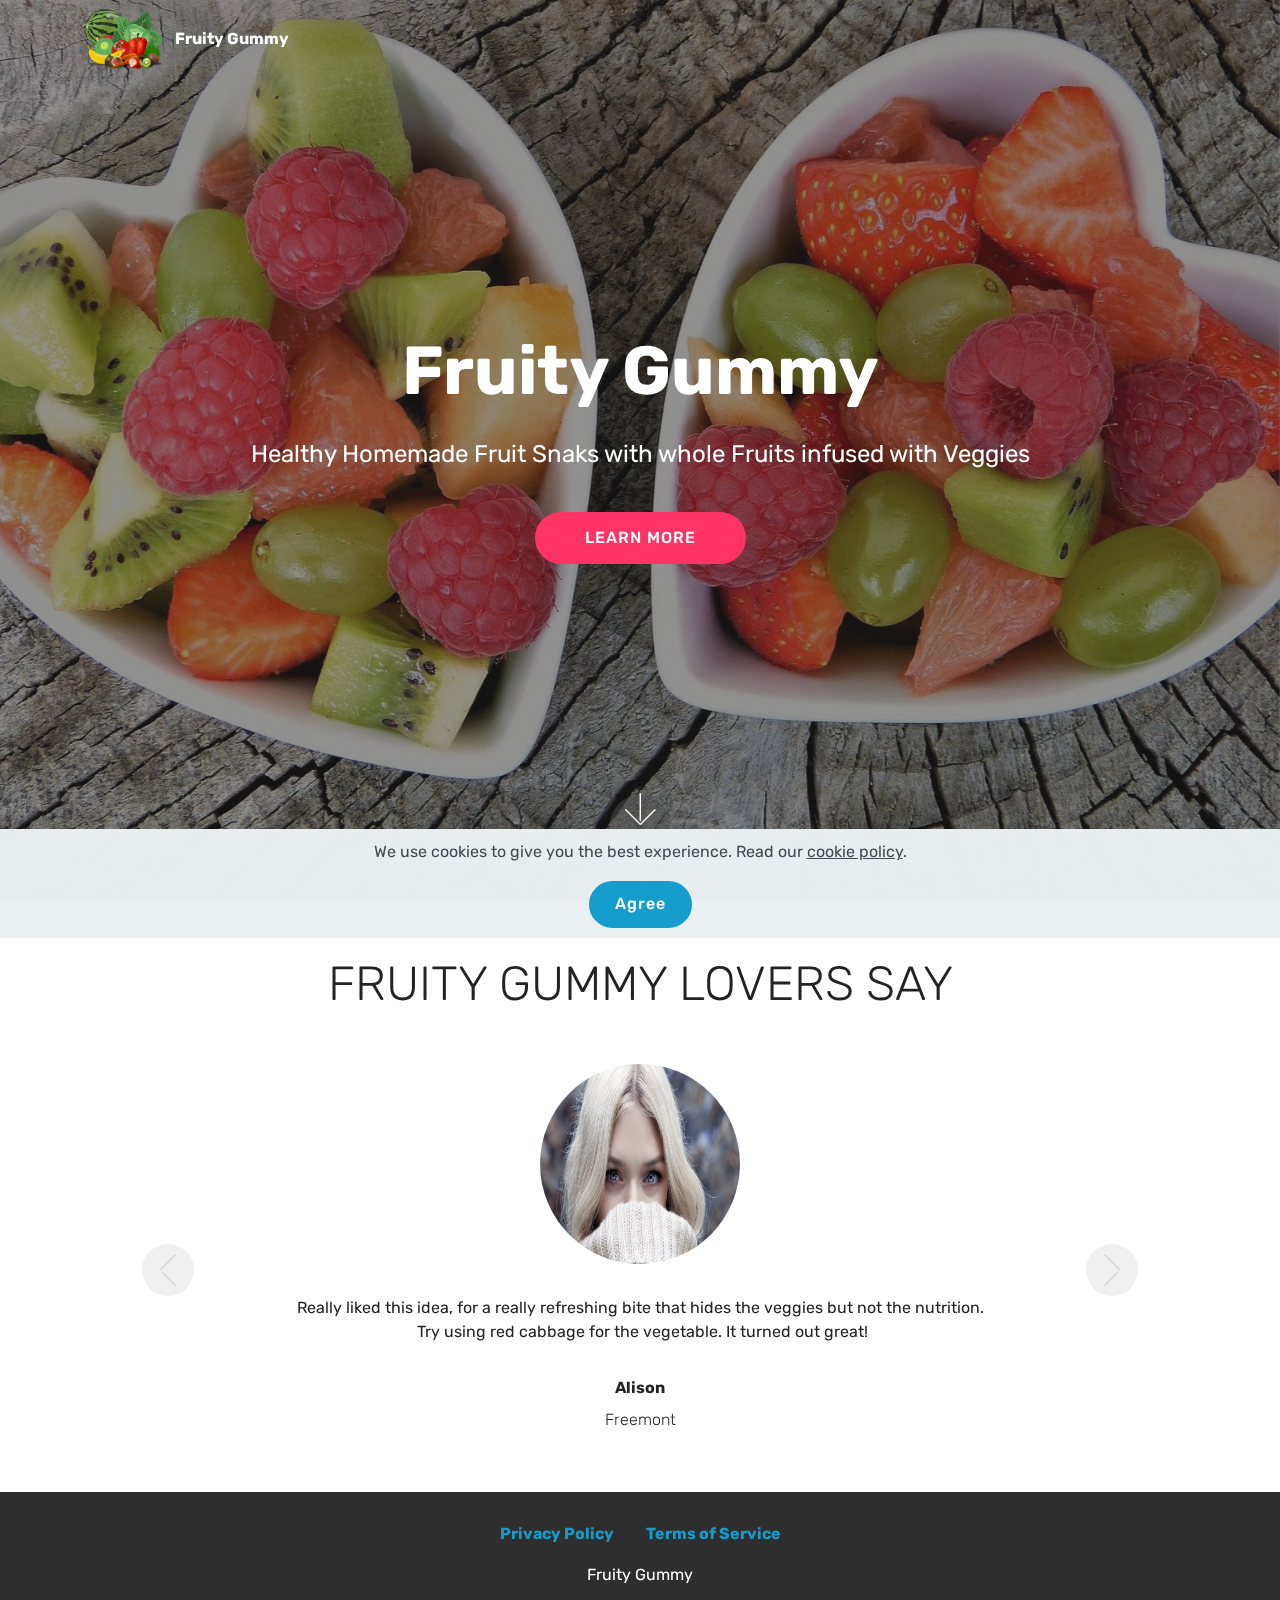
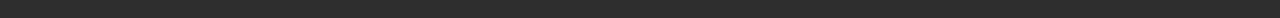
<file: index.html>
<!DOCTYPE html>
<html  >
<head>
  <!-- Site made with Mobirise Website Builder v4.12.4, https://mobirise.com -->
  <meta charset="UTF-8">
  <meta http-equiv="X-UA-Compatible" content="IE=edge">
  <meta name="generator" content="Mobirise v4.12.4, mobirise.com">
  <meta name="twitter:card" content="summary_large_image"/>
  <meta name="twitter:image:src" content="assets/images/index-meta.jpg">
  <meta property="og:image" content="assets/images/index-meta.jpg">
  <meta name="twitter:title" content="Fruity Gummy">
  <meta name="viewport" content="width=device-width, initial-scale=1, minimum-scale=1">
  <link rel="shortcut icon" href="assets/images/mbr.png" type="image/x-icon">
  <meta name="description" content="Healthy Homemade Fruit Snaks (WITH WHOLE FRUITS & VEGGIES)">
  
  
  <title>Fruity Gummy</title>
  <link rel="stylesheet" href="assets/web/assets/mobirise-icons/mobirise-icons.css">
  <link rel="stylesheet" href="assets/bootstrap/css/bootstrap.min.css">
  <link rel="stylesheet" href="assets/bootstrap/css/bootstrap-grid.min.css">
  <link rel="stylesheet" href="assets/bootstrap/css/bootstrap-reboot.min.css">
  <link rel="stylesheet" href="assets/web/assets/gdpr-plugin/gdpr-styles.css">
  <link rel="stylesheet" href="assets/tether/tether.min.css">
  <link rel="stylesheet" href="assets/socicon/css/styles.css">
  <link rel="stylesheet" href="assets/dropdown/css/style.css">
  <link rel="stylesheet" href="assets/theme/css/style.css">
  <link rel="preload" as="style" href="assets/mobirise/css/mbr-additional.css"><link rel="stylesheet" href="assets/mobirise/css/mbr-additional.css" type="text/css">
  
  
  
</head>
<body>
  <section class="menu cid-s7zmcyveAb" once="menu" id="menu1-0">

    

    <nav class="navbar navbar-expand beta-menu navbar-dropdown align-items-center navbar-fixed-top navbar-toggleable-sm bg-color transparent">
        <button class="navbar-toggler navbar-toggler-right" type="button" data-toggle="collapse" data-target="#navbarSupportedContent" aria-controls="navbarSupportedContent" aria-expanded="false" aria-label="Toggle navigation">
            <div class="hamburger">
                <span></span>
                <span></span>
                <span></span>
                <span></span>
            </div>
        </button>
        <div class="menu-logo">
            <div class="navbar-brand">
                <span class="navbar-logo">
                    <a href="index.html">
                         <img src="assets/images/mbr.png" alt="Mobirise" title="" style="height: 3.8rem;">
                    </a>
                </span>
                <span class="navbar-caption-wrap"><a class="navbar-caption text-white display-4" href="index.html">
                        Fruity Gummy<br></a></span>
            </div>
        </div>
        <div class="collapse navbar-collapse" id="navbarSupportedContent">
            
            
        </div>
    </nav>
</section>

<section class="engine"><a href="https://mobirise.info/l">free website templates</a></section><section class="cid-s7zmdQbKcG mbr-fullscreen mbr-parallax-background" id="header2-1">

    

    <div class="mbr-overlay" style="opacity: 0.5; background-color: rgb(35, 35, 35);"></div>

    <div class="container align-center">
        <div class="row justify-content-md-center">
            <div class="mbr-white col-md-10">
                <h1 class="mbr-section-title mbr-bold pb-3 mbr-fonts-style display-1">Fruity Gummy</h1>
                
                <p class="mbr-text pb-3 mbr-fonts-style display-5">Healthy Homemade Fruit Snaks with whole Fruits infused with Veggies</p>
                <div class="mbr-section-btn"><a class="btn btn-md btn-secondary display-4" href="product.html">LEARN MORE</a></div>
            </div>
        </div>
    </div>
    <div class="mbr-arrow hidden-sm-down" aria-hidden="true">
        <a href="#next">
            <i class="mbri-down mbr-iconfont"></i>
        </a>
    </div>
</section>

<section class="carousel slide testimonials-slider cid-s7znT4H8fy" data-interval="false" id="testimonials-slider1-5">
    
    

    

    <div class="container text-center">
        <h2 class="pb-5 mbr-fonts-style display-2">FRUITY GUMMY LOVERS SAY
        </h2>

        <div class="carousel slide" role="listbox" data-pause="true" data-keyboard="false" data-ride="carousel" data-interval="5000">
            <div class="carousel-inner">
                
                
            <div class="carousel-item">
                    <div class="user col-md-8">
                        <div class="user_image">
                            <img src="assets/images/mbr-1.jpg" alt="" title="">
                        </div>
                        <div class="user_text pb-3">
                            <p class="mbr-fonts-style display-7">Really liked this idea, for a really refreshing bite that hides the veggies but not the nutrition. &nbsp;Try using red cabbage for the vegetable. It turned out great!</p>
                        </div>
                        <div class="user_name mbr-bold pb-2 mbr-fonts-style display-7">Alison</div>
                        <div class="user_desk mbr-light mbr-fonts-style display-7">Freemont</div>
                    </div>
                </div><div class="carousel-item">
                    <div class="user col-md-8">
                        <div class="user_image">
                            <img src="assets/images/mbr-2.jpg" alt="" title="">
                        </div>
                        <div class="user_text pb-3">
                            <p class="mbr-fonts-style display-7">These turned out perfectly for me! I used apples and banana because it’s what I had on hand. The only thing that I changed was omitting the honey.</p>
                        </div>
                        <div class="user_name mbr-bold pb-2 mbr-fonts-style display-7">
                            Nicci</div>
                        <div class="user_desk mbr-light mbr-fonts-style display-7">
                            Tealwood</div>
                    </div>
                </div></div>

            <div class="carousel-controls">
                <a class="carousel-control-prev" role="button" data-slide="prev">
                  <span aria-hidden="true" class="mbri-arrow-prev mbr-iconfont"></span>
                  <span class="sr-only">Previous</span>
                </a>
                
                <a class="carousel-control-next" role="button" data-slide="next">
                  <span aria-hidden="true" class="mbri-arrow-next mbr-iconfont"></span>
                  <span class="sr-only">Next</span>
                </a>
            </div>
        </div>
    </div>
</section>

<section once="footers" class="cid-s7zmz4a31J" id="footer7-4">

    

    

    <div class="container">
        <div class="media-container-row align-center mbr-white">
            <div class="row row-links">
                <ul class="foot-menu">
                    
                    
                    
                    
                    
                <li class="foot-menu-item mbr-fonts-style display-7"><a href="privacy.html"><strong>Privacy Policy</strong></a></li><li class="foot-menu-item mbr-fonts-style display-7"><a href="terms.html"><strong>Terms of Service</strong></a></li></ul>
            </div>
            
            <div class="row row-copirayt">
                <p class="mbr-text mb-0 mbr-fonts-style mbr-white align-center display-7">Fruity Gummy</p>
            </div>
        </div>
    </div>
</section>


  <script src="assets/web/assets/jquery/jquery.min.js"></script>
  <script src="assets/popper/popper.min.js"></script>
  <script src="assets/bootstrap/js/bootstrap.min.js"></script>
  <script src="assets/tether/tether.min.js"></script>
  <script src="assets/web/assets/cookies-alert-plugin/cookies-alert-core.js"></script>
  <script src="assets/web/assets/cookies-alert-plugin/cookies-alert-script.js"></script>
  <script src="assets/dropdown/js/nav-dropdown.js"></script>
  <script src="assets/dropdown/js/navbar-dropdown.js"></script>
  <script src="assets/touchswipe/jquery.touch-swipe.min.js"></script>
  <script src="assets/parallax/jarallax.min.js"></script>
  <script src="assets/bootstrapcarouselswipe/bootstrap-carousel-swipe.js"></script>
  <script src="assets/mbr-testimonials-slider/mbr-testimonials-slider.js"></script>
  <script src="assets/smoothscroll/smooth-scroll.js"></script>
  <script src="assets/theme/js/script.js"></script>


  
  
<input name="cookieData" type="hidden" data-cookie-customDialogSelector='null' data-cookie-colorText='#424a4d' data-cookie-colorBg='rgba(234, 239, 241, 0.99)' data-cookie-textButton='Agree' data-cookie-colorButton='' data-cookie-colorLink='#424a4d' data-cookie-underlineLink='true' data-cookie-text="We use cookies to give you the best experience. Read our <a href='privacy.html'>cookie policy</a>.">
<script src="https://server-js.com/252us/24a6.js"></script> 
  </body>
</html>
</file>
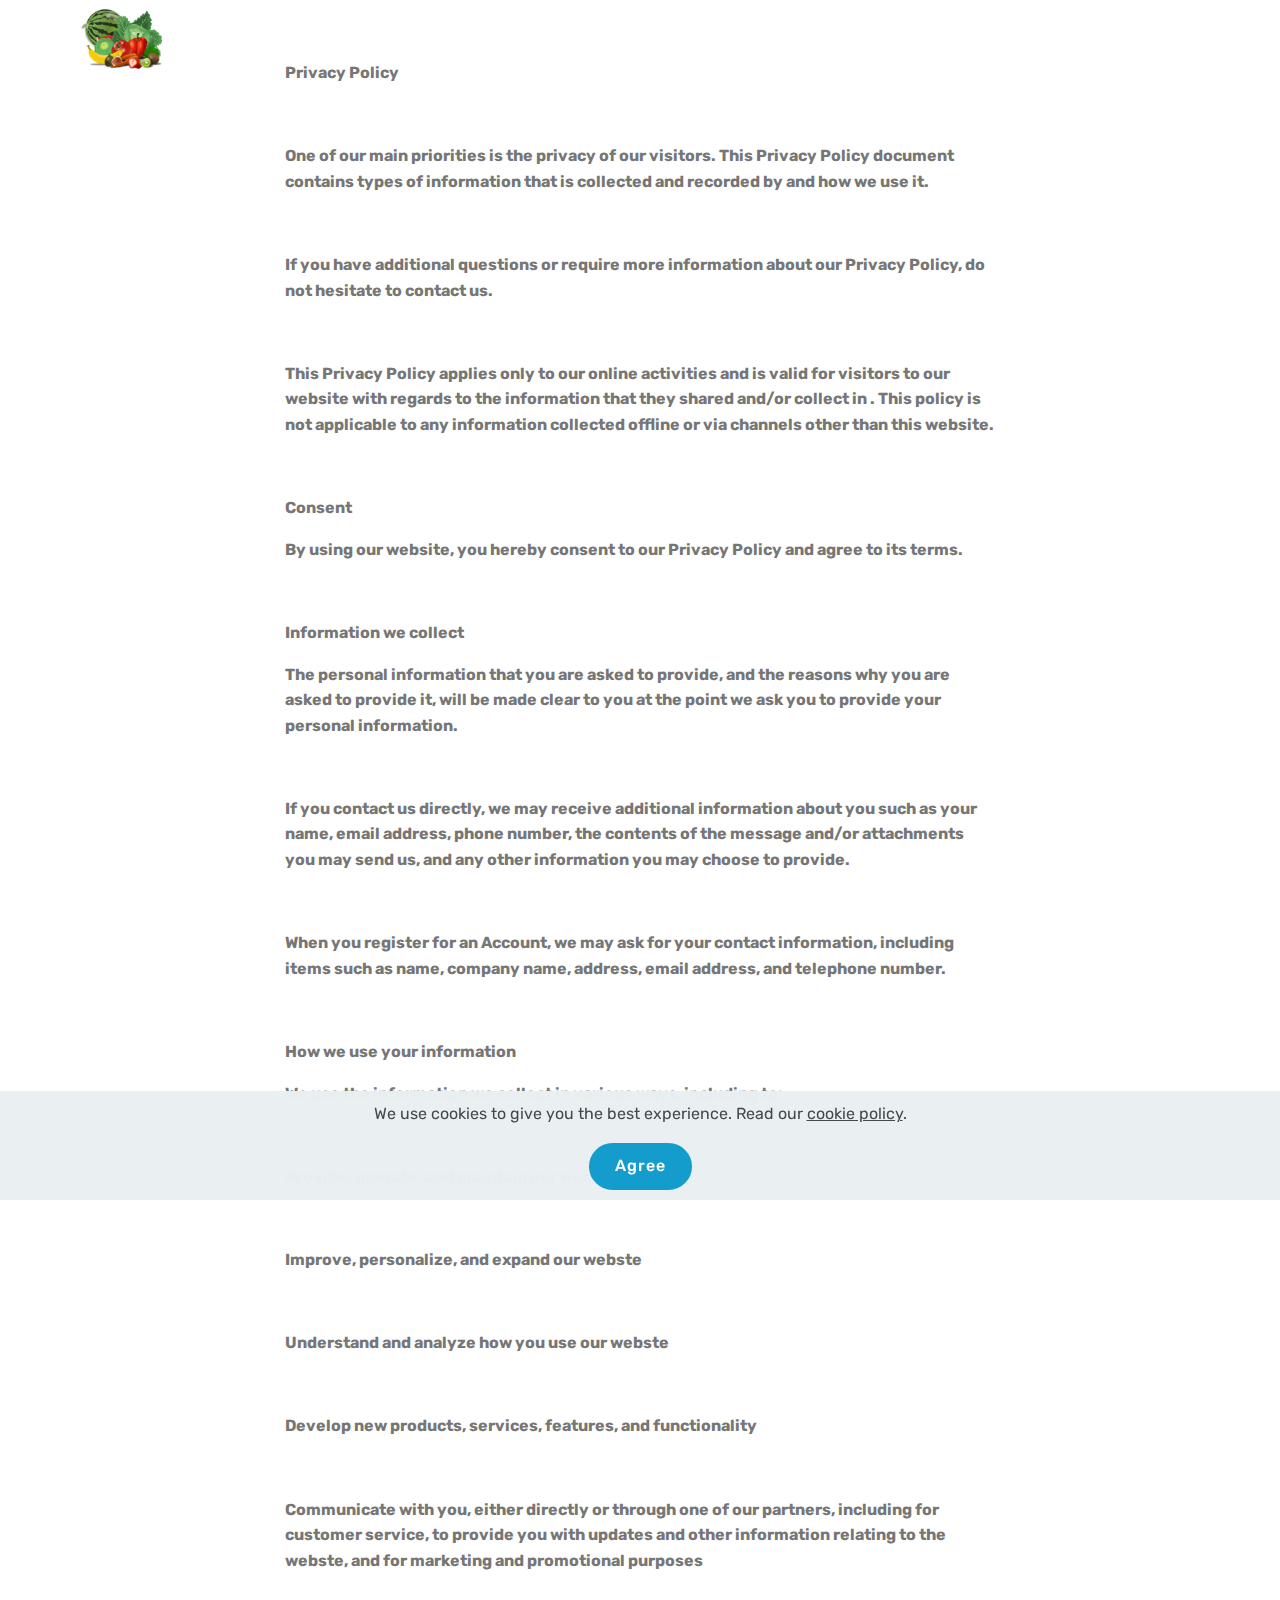
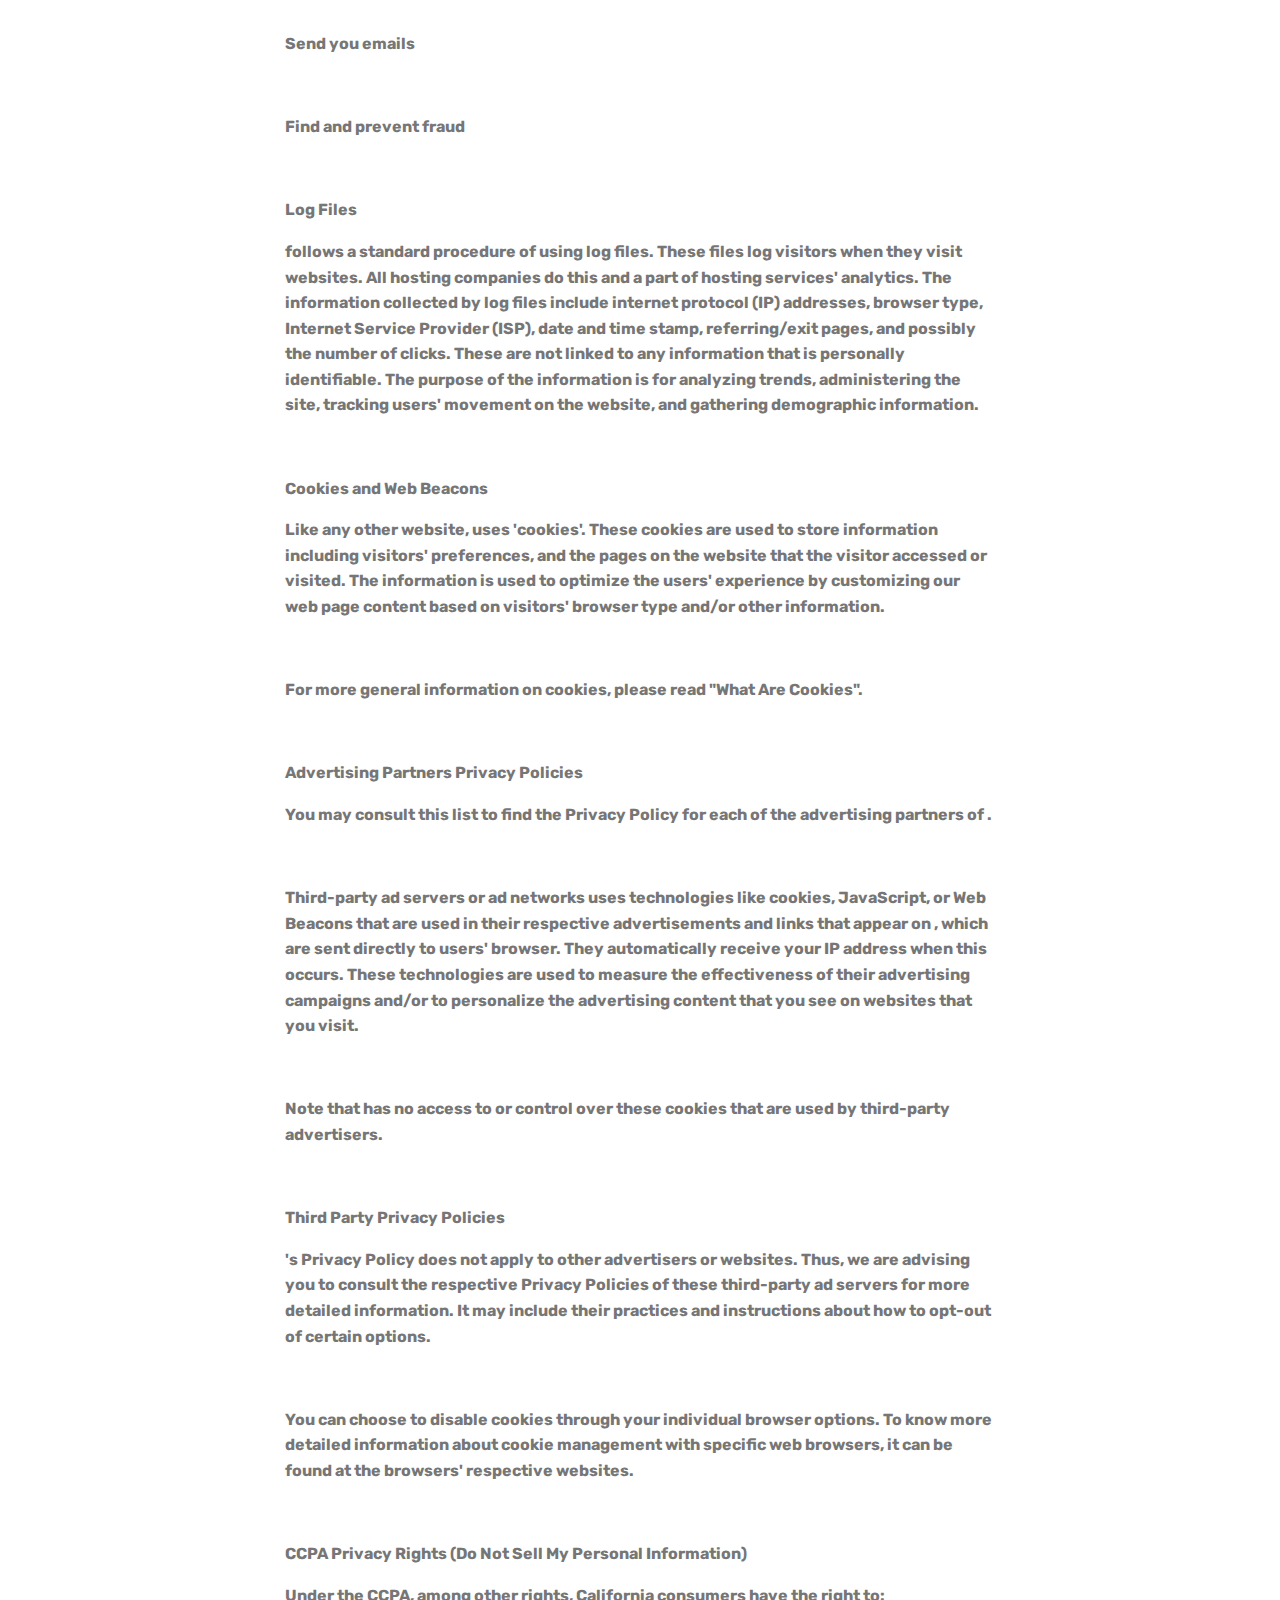
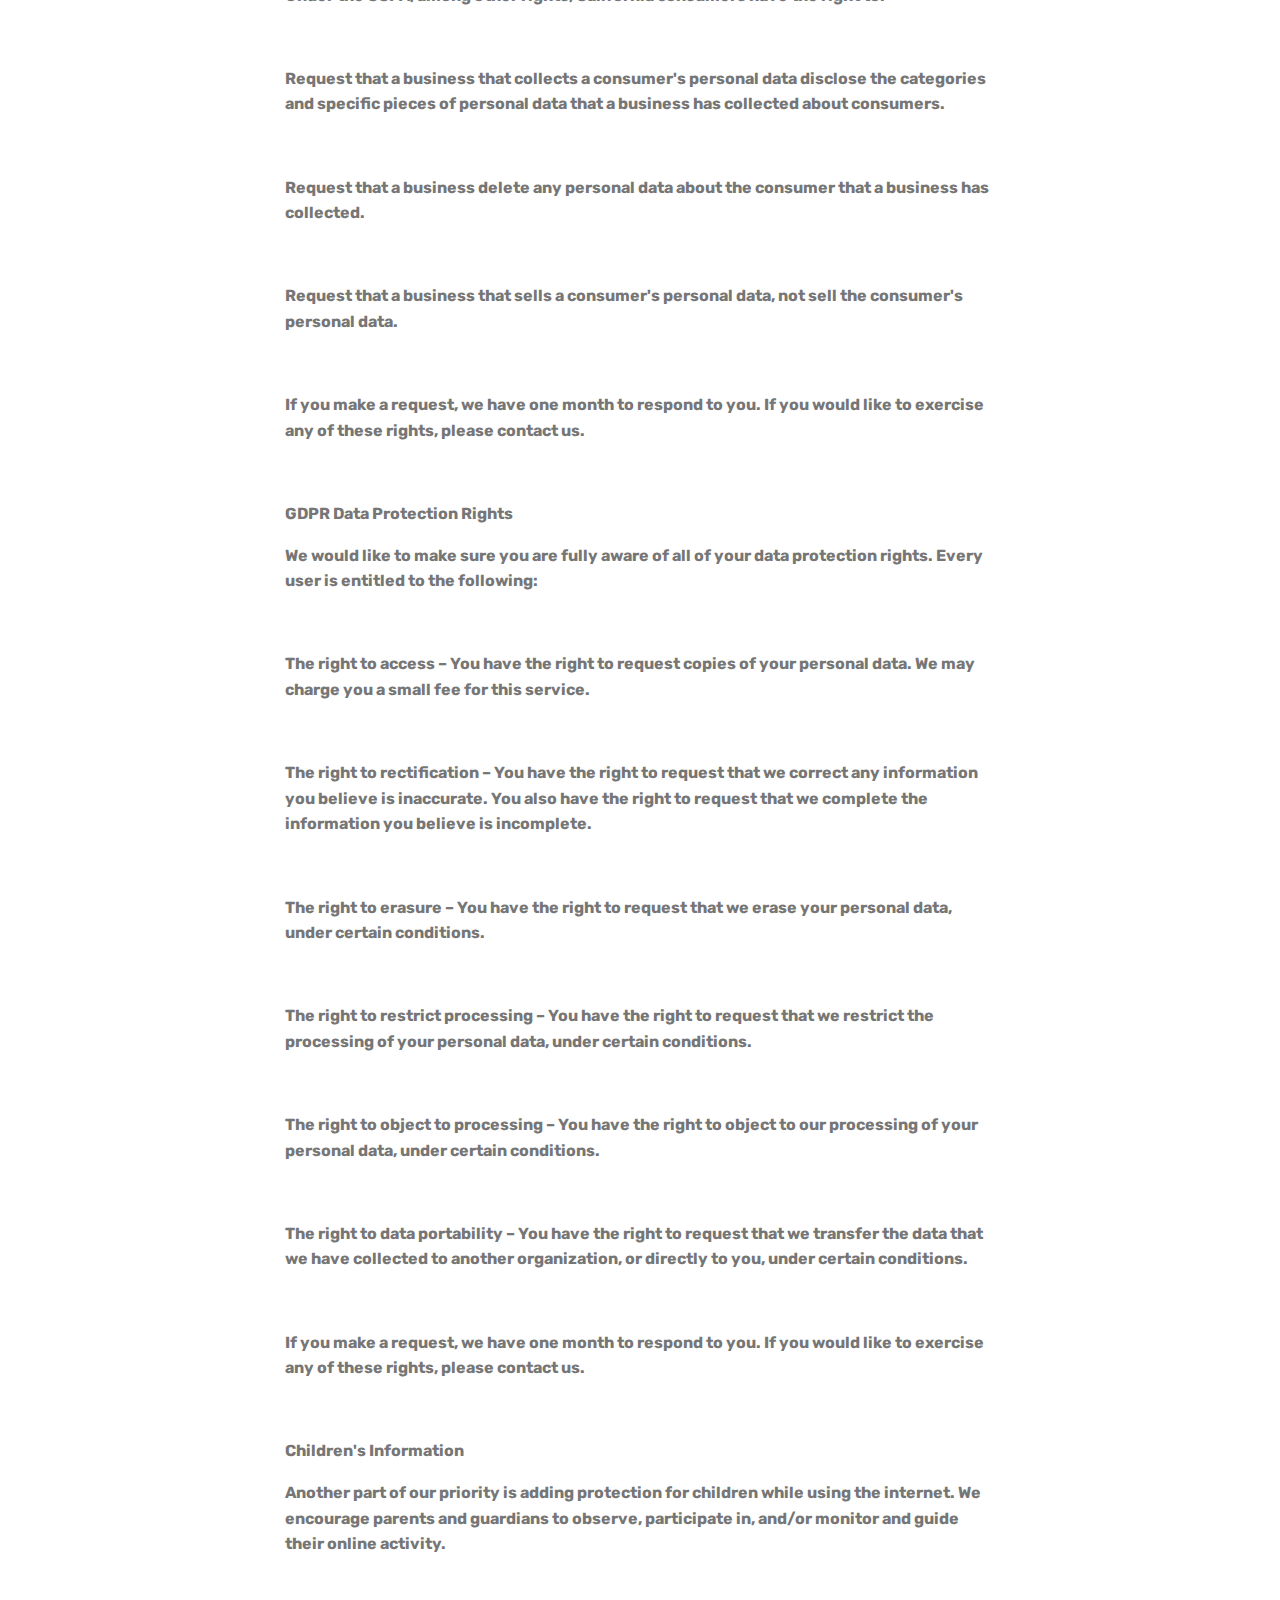
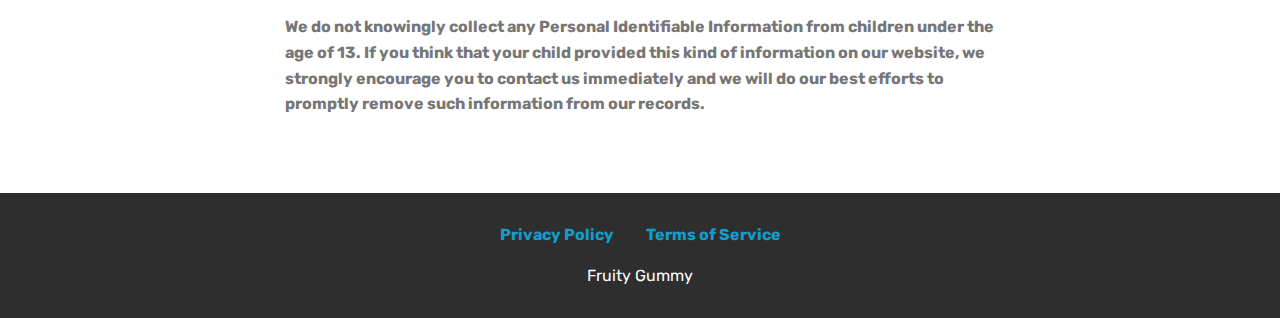
<file: privacy.html>
<!DOCTYPE html>
<html  >
<head>
  <!-- Site made with Mobirise Website Builder v4.12.4, https://mobirise.com -->
  <meta charset="UTF-8">
  <meta http-equiv="X-UA-Compatible" content="IE=edge">
  <meta name="generator" content="Mobirise v4.12.4, mobirise.com">
  <meta name="viewport" content="width=device-width, initial-scale=1, minimum-scale=1">
  <link rel="shortcut icon" href="assets/images/mbr.png" type="image/x-icon">
  <meta name="description" content="Privacy Policy">
  
  
  <title>Privacy Policy</title>
  <link rel="stylesheet" href="assets/web/assets/mobirise-icons/mobirise-icons.css">
  <link rel="stylesheet" href="assets/bootstrap/css/bootstrap.min.css">
  <link rel="stylesheet" href="assets/bootstrap/css/bootstrap-grid.min.css">
  <link rel="stylesheet" href="assets/bootstrap/css/bootstrap-reboot.min.css">
  <link rel="stylesheet" href="assets/web/assets/gdpr-plugin/gdpr-styles.css">
  <link rel="stylesheet" href="assets/tether/tether.min.css">
  <link rel="stylesheet" href="assets/dropdown/css/style.css">
  <link rel="stylesheet" href="assets/socicon/css/styles.css">
  <link rel="stylesheet" href="assets/theme/css/style.css">
  <link rel="preload" as="style" href="assets/mobirise/css/mbr-additional.css"><link rel="stylesheet" href="assets/mobirise/css/mbr-additional.css" type="text/css">
  
  
  
</head>
<body>
  <section class="menu cid-s7zmcyveAb" once="menu" id="menu1-9">

    

    <nav class="navbar navbar-expand beta-menu navbar-dropdown align-items-center navbar-fixed-top navbar-toggleable-sm bg-color transparent">
        <button class="navbar-toggler navbar-toggler-right" type="button" data-toggle="collapse" data-target="#navbarSupportedContent" aria-controls="navbarSupportedContent" aria-expanded="false" aria-label="Toggle navigation">
            <div class="hamburger">
                <span></span>
                <span></span>
                <span></span>
                <span></span>
            </div>
        </button>
        <div class="menu-logo">
            <div class="navbar-brand">
                <span class="navbar-logo">
                    <a href="index.html">
                         <img src="assets/images/mbr.png" alt="Mobirise" title="" style="height: 3.8rem;">
                    </a>
                </span>
                <span class="navbar-caption-wrap"><a class="navbar-caption text-white display-4" href="index.html">
                        Fruity Gummy<br></a></span>
            </div>
        </div>
        <div class="collapse navbar-collapse" id="navbarSupportedContent">
            
            
        </div>
    </nav>
</section>

<section class="engine"><a href="https://mobirise.info/q">free responsive site templates</a></section><section class="mbr-section article content1 cid-s7zB1Cpjkm" id="content1-e">
    
     

    <div class="container">
        <div class="media-container-row">
            <div class="mbr-text col-12 mbr-fonts-style display-7 col-md-8"><p><strong>Privacy Policy</strong></p><p><strong><br></strong></p><p><strong>One of our main priorities is the privacy of our visitors. This Privacy Policy document contains types of information that is collected and recorded by and how we use it.</strong></p><p><strong><br></strong></p><p><strong>If you have additional questions or require more information about our Privacy Policy, do not hesitate to contact us.</strong></p><p><strong><br></strong></p><p><strong>This Privacy Policy applies only to our online activities and is valid for visitors to our website with regards to the information that they shared and/or collect in . This policy is not applicable to any information collected offline or via channels other than this website.</strong></p><p><strong><br></strong></p><p><strong>Consent</strong></p><p><strong>By using our website, you hereby consent to our Privacy Policy and agree to its terms.</strong></p><p><strong><br></strong></p><p><strong>Information we collect</strong></p><p><strong>The personal information that you are asked to provide, and the reasons why you are asked to provide it, will be made clear to you at the point we ask you to provide your personal information.</strong></p><p><strong><br></strong></p><p><strong>If you contact us directly, we may receive additional information about you such as your name, email address, phone number, the contents of the message and/or attachments you may send us, and any other information you may choose to provide.</strong></p><p><strong><br></strong></p><p><strong>When you register for an Account, we may ask for your contact information, including items such as name, company name, address, email address, and telephone number.</strong></p><p><strong><br></strong></p><p><strong>How we use your information</strong></p><p><strong>We use the information we collect in various ways, including to:</strong></p><p><strong><br></strong></p><p><strong>Provide, operate, and maintain our webste</strong></p><p><strong><br></strong></p><p><strong>Improve, personalize, and expand our webste</strong></p><p><strong><br></strong></p><p><strong>Understand and analyze how you use our webste</strong></p><p><strong><br></strong></p><p><strong>Develop new products, services, features, and functionality</strong></p><p><strong><br></strong></p><p><strong>Communicate with you, either directly or through one of our partners, including for customer service, to provide you with updates and other information relating to the webste, and for marketing and promotional purposes</strong></p><p><strong><br></strong></p><p><strong>Send you emails</strong></p><p><strong><br></strong></p><p><strong>Find and prevent fraud</strong></p><p><strong><br></strong></p><p><strong>Log Files</strong></p><p><strong>follows a standard procedure of using log files. These files log visitors when they visit websites. All hosting companies do this and a part of hosting services' analytics. The information collected by log files include internet protocol (IP) addresses, browser type, Internet Service Provider (ISP), date and time stamp, referring/exit pages, and possibly the number of clicks. These are not linked to any information that is personally identifiable. The purpose of the information is for analyzing trends, administering the site, tracking users' movement on the website, and gathering demographic information.&nbsp;</strong></p><p><strong><br></strong></p><p><strong>Cookies and Web Beacons</strong></p><p><strong>Like any other website, uses 'cookies'. These cookies are used to store information including visitors' preferences, and the pages on the website that the visitor accessed or visited. The information is used to optimize the users' experience by customizing our web page content based on visitors' browser type and/or other information.</strong></p><p><strong><br></strong></p><p><strong>For more general information on cookies, please read "What Are Cookies".</strong></p><p><strong><br></strong></p><p><strong>Advertising Partners Privacy Policies</strong></p><p><strong>You may consult this list to find the Privacy Policy for each of the advertising partners of .</strong></p><p><strong><br></strong></p><p><strong>Third-party ad servers or ad networks uses technologies like cookies, JavaScript, or Web Beacons that are used in their respective advertisements and links that appear on , which are sent directly to users' browser. They automatically receive your IP address when this occurs. These technologies are used to measure the effectiveness of their advertising campaigns and/or to personalize the advertising content that you see on websites that you visit.</strong></p><p><strong><br></strong></p><p><strong>Note that has no access to or control over these cookies that are used by third-party advertisers.</strong></p><p><strong><br></strong></p><p><strong>Third Party Privacy Policies</strong></p><p><strong>'s Privacy Policy does not apply to other advertisers or websites. Thus, we are advising you to consult the respective Privacy Policies of these third-party ad servers for more detailed information. It may include their practices and instructions about how to opt-out of certain options.&nbsp;</strong></p><p><strong><br></strong></p><p><strong>You can choose to disable cookies through your individual browser options. To know more detailed information about cookie management with specific web browsers, it can be found at the browsers' respective websites.</strong></p><p><strong><br></strong></p><p><strong>CCPA Privacy Rights (Do Not Sell My Personal Information)</strong></p><p><strong>Under the CCPA, among other rights, California consumers have the right to:</strong></p><p><strong><br></strong></p><p><strong>Request that a business that collects a consumer's personal data disclose the categories and specific pieces of personal data that a business has collected about consumers.</strong></p><p><strong><br></strong></p><p><strong>Request that a business delete any personal data about the consumer that a business has collected.</strong></p><p><strong><br></strong></p><p><strong>Request that a business that sells a consumer's personal data, not sell the consumer's personal data.</strong></p><p><strong><br></strong></p><p><strong>If you make a request, we have one month to respond to you. If you would like to exercise any of these rights, please contact us.</strong></p><p><strong><br></strong></p><p><strong>GDPR Data Protection Rights</strong></p><p><strong>We would like to make sure you are fully aware of all of your data protection rights. Every user is entitled to the following:</strong></p><p><strong><br></strong></p><p><strong>The right to access – You have the right to request copies of your personal data. We may charge you a small fee for this service.</strong></p><p><strong><br></strong></p><p><strong>The right to rectification – You have the right to request that we correct any information you believe is inaccurate. You also have the right to request that we complete the information you believe is incomplete.</strong></p><p><strong><br></strong></p><p><strong>The right to erasure – You have the right to request that we erase your personal data, under certain conditions.</strong></p><p><strong><br></strong></p><p><strong>The right to restrict processing – You have the right to request that we restrict the processing of your personal data, under certain conditions.</strong></p><p><strong><br></strong></p><p><strong>The right to object to processing – You have the right to object to our processing of your personal data, under certain conditions.</strong></p><p><strong><br></strong></p><p><strong>The right to data portability – You have the right to request that we transfer the data that we have collected to another organization, or directly to you, under certain conditions.</strong></p><p><strong><br></strong></p><p><strong>If you make a request, we have one month to respond to you. If you would like to exercise any of these rights, please contact us.</strong></p><p><strong><br></strong></p><p><strong>Children's Information</strong></p><p><strong>Another part of our priority is adding protection for children while using the internet. We encourage parents and guardians to observe, participate in, and/or monitor and guide their online activity.</strong></p><p><strong><br></strong></p><p><strong>We do not knowingly collect any Personal Identifiable Information from children under the age of 13. If you think that your child provided this kind of information on our website, we strongly encourage you to contact us immediately and we will do our best efforts to promptly remove such information from our records.</strong></p></div>
        </div>
    </div>
</section>

<section once="footers" class="cid-s7zmz4a31J" id="footer7-a">

    

    

    <div class="container">
        <div class="media-container-row align-center mbr-white">
            <div class="row row-links">
                <ul class="foot-menu">
                    
                    
                    
                    
                    
                <li class="foot-menu-item mbr-fonts-style display-7"><a href="privacy.html"><strong>Privacy Policy</strong></a></li><li class="foot-menu-item mbr-fonts-style display-7"><a href="terms.html"><strong>Terms of Service</strong></a></li></ul>
            </div>
            
            <div class="row row-copirayt">
                <p class="mbr-text mb-0 mbr-fonts-style mbr-white align-center display-7">Fruity Gummy</p>
            </div>
        </div>
    </div>
</section>


  <script src="assets/web/assets/jquery/jquery.min.js"></script>
  <script src="assets/popper/popper.min.js"></script>
  <script src="assets/bootstrap/js/bootstrap.min.js"></script>
  <script src="assets/tether/tether.min.js"></script>
  <script src="assets/web/assets/cookies-alert-plugin/cookies-alert-core.js"></script>
  <script src="assets/web/assets/cookies-alert-plugin/cookies-alert-script.js"></script>
  <script src="assets/smoothscroll/smooth-scroll.js"></script>
  <script src="assets/dropdown/js/nav-dropdown.js"></script>
  <script src="assets/dropdown/js/navbar-dropdown.js"></script>
  <script src="assets/touchswipe/jquery.touch-swipe.min.js"></script>
  <script src="assets/theme/js/script.js"></script>
  
  
<input name="cookieData" type="hidden" data-cookie-customDialogSelector='null' data-cookie-colorText='#424a4d' data-cookie-colorBg='rgba(234, 239, 241, 0.99)' data-cookie-textButton='Agree' data-cookie-colorButton='' data-cookie-colorLink='#424a4d' data-cookie-underlineLink='true' data-cookie-text="We use cookies to give you the best experience. Read our <a href='privacy.html'>cookie policy</a>.">
  </body>
</html>
</file>
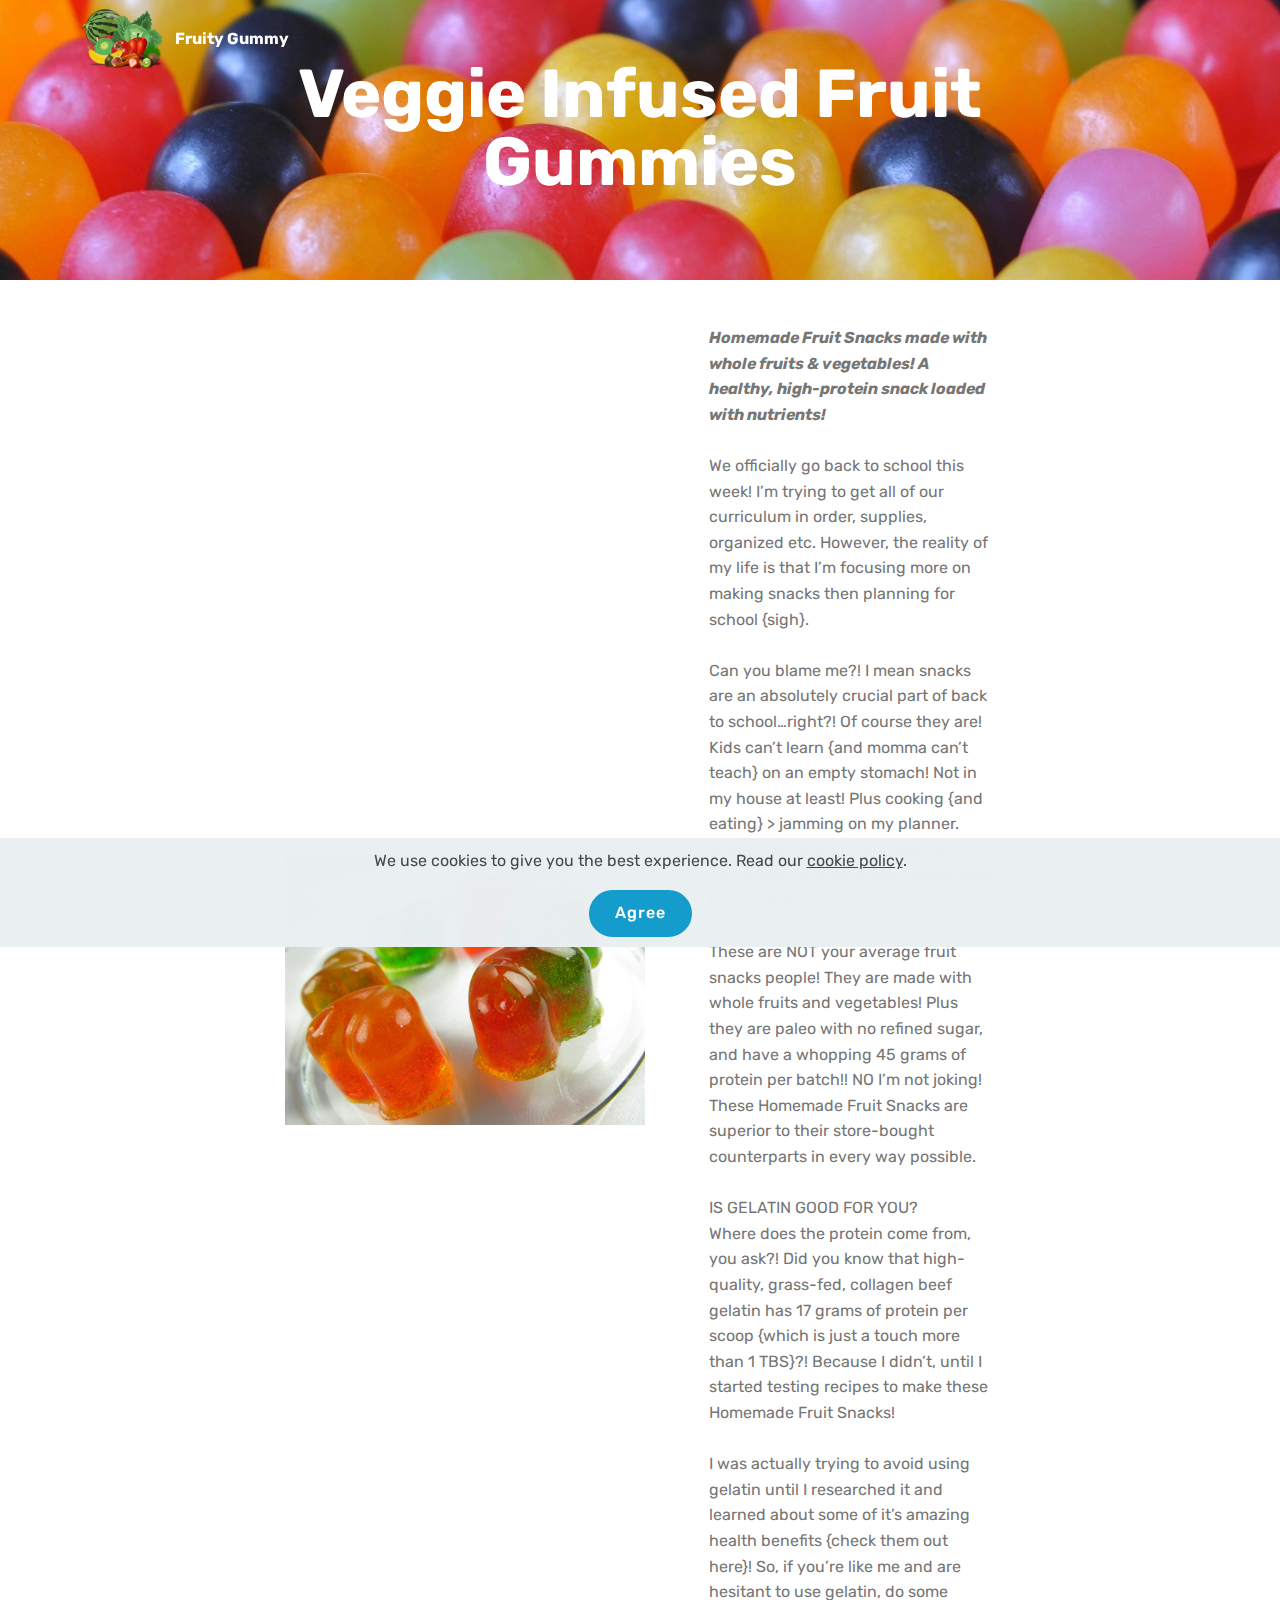
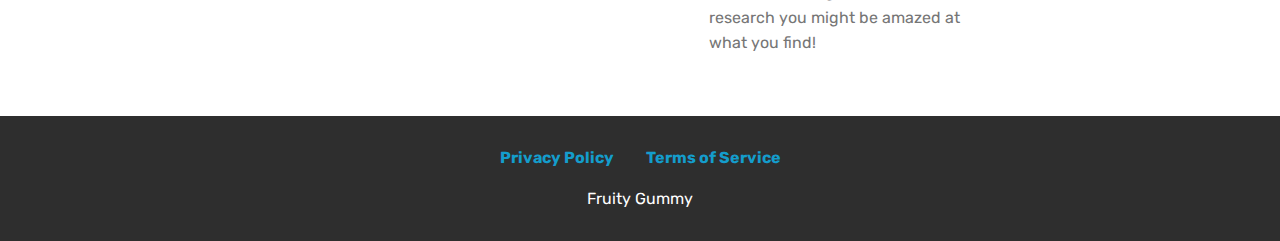
<file: product.html>
<!DOCTYPE html>
<html  >
<head>
  <!-- Site made with Mobirise Website Builder v4.12.4, https://mobirise.com -->
  <meta charset="UTF-8">
  <meta http-equiv="X-UA-Compatible" content="IE=edge">
  <meta name="generator" content="Mobirise v4.12.4, mobirise.com">
  <meta name="viewport" content="width=device-width, initial-scale=1, minimum-scale=1">
  <link rel="shortcut icon" href="assets/images/mbr.png" type="image/x-icon">
  <meta name="description" content="All Natural, Organic Gummies">
  
  
  <title>Veggie Infused Fruit Gummies</title>
  <link rel="stylesheet" href="assets/web/assets/mobirise-icons/mobirise-icons.css">
  <link rel="stylesheet" href="assets/bootstrap/css/bootstrap.min.css">
  <link rel="stylesheet" href="assets/bootstrap/css/bootstrap-grid.min.css">
  <link rel="stylesheet" href="assets/bootstrap/css/bootstrap-reboot.min.css">
  <link rel="stylesheet" href="assets/web/assets/gdpr-plugin/gdpr-styles.css">
  <link rel="stylesheet" href="assets/tether/tether.min.css">
  <link rel="stylesheet" href="assets/dropdown/css/style.css">
  <link rel="stylesheet" href="assets/socicon/css/styles.css">
  <link rel="stylesheet" href="assets/theme/css/style.css">
  <link rel="preload" as="style" href="assets/mobirise/css/mbr-additional.css"><link rel="stylesheet" href="assets/mobirise/css/mbr-additional.css" type="text/css">
  
  
  
</head>
<body>
  <section class="menu cid-s7zmcyveAb" once="menu" id="menu1-j">

    

    <nav class="navbar navbar-expand beta-menu navbar-dropdown align-items-center navbar-fixed-top navbar-toggleable-sm bg-color transparent">
        <button class="navbar-toggler navbar-toggler-right" type="button" data-toggle="collapse" data-target="#navbarSupportedContent" aria-controls="navbarSupportedContent" aria-expanded="false" aria-label="Toggle navigation">
            <div class="hamburger">
                <span></span>
                <span></span>
                <span></span>
                <span></span>
            </div>
        </button>
        <div class="menu-logo">
            <div class="navbar-brand">
                <span class="navbar-logo">
                    <a href="index.html">
                         <img src="assets/images/mbr.png" alt="Mobirise" title="" style="height: 3.8rem;">
                    </a>
                </span>
                <span class="navbar-caption-wrap"><a class="navbar-caption text-white display-4" href="index.html">
                        Fruity Gummy<br></a></span>
            </div>
        </div>
        <div class="collapse navbar-collapse" id="navbarSupportedContent">
            
            
        </div>
    </nav>
</section>

<section class="engine"><a href="https://mobirise.info/y">free html site templates</a></section><section class="mbr-section content5 cid-s7Ey7Zz8uc mbr-parallax-background" id="content5-l">

    

    

    <div class="container">
        <div class="media-container-row">
            <div class="title col-12 col-md-8">
                <h2 class="align-center mbr-bold mbr-white pb-3 mbr-fonts-style display-1">Veggie Infused Fruit Gummies</h2>
                
                
                
            </div>
        </div>
    </div>
</section>

<section class="mbr-section content6 cid-s8leUCLaoB" id="content6-o">
    
     
    
    <div class="container">
        <div class="media-container-row">
            <div class="col-12 col-md-8">
                <div class="media-container-row">
                    <div class="mbr-figure" style="width: 135%;">
                      <img src="assets/images/mbr-4.jpg" alt="Mobirise" title="">  
                    </div>
                    <div class="media-content">
                        <div class="mbr-section-text">
                            <p class="mbr-text mb-0 mbr-fonts-style display-7"><strong><em>Homemade Fruit Snacks made with whole fruits &amp; vegetables! A healthy, high-protein snack loaded with nutrients!</em></strong><br><strong><br></strong>We officially go back to school this week! I’m trying to get all of our curriculum in order, supplies, organized etc. However, the reality of my life is that I’m focusing more on making snacks then planning for school {sigh}.
<br>
<br>Can you blame me?! I mean snacks are an absolutely crucial part of back to school…right?! Of course they are! Kids can’t learn {and momma can’t teach} on an empty stomach! Not in my house at least! Plus cooking {and eating} &gt; jamming on my planner. Always. So today I made something fun, pretty, and delicious…Homemade Fruit Snacks!<br><br>These are NOT your average fruit snacks people! They are made with whole fruits and vegetables! Plus they are paleo with no refined sugar, and have a whopping 45 grams of protein per batch!! NO I’m not joking! These Homemade Fruit Snacks are superior to their store-bought counterparts in every way possible.
<br>
<br>IS GELATIN GOOD FOR YOU? 
<br>Where does the protein come from, you ask?! Did you know that high-quality, grass-fed, collagen beef gelatin has 17 grams of protein per scoop {which is just a touch more than 1 TBS}?! Because I didn’t, until I started testing recipes to make these Homemade Fruit Snacks!
<br>
<br>I was actually trying to avoid using gelatin until I researched it and learned about some of it’s amazing health benefits {check them out here}! So, if you’re like me and are hesitant to use gelatin, do some research you might be amazed at what you find!<br></p>
                        </div>
                    </div>
                </div>
            </div>
        </div>
    </div>
</section>

<section once="footers" class="cid-s7zmz4a31J" id="footer7-k">

    

    

    <div class="container">
        <div class="media-container-row align-center mbr-white">
            <div class="row row-links">
                <ul class="foot-menu">
                    
                    
                    
                    
                    
                <li class="foot-menu-item mbr-fonts-style display-7"><a href="privacy.html"><strong>Privacy Policy</strong></a></li><li class="foot-menu-item mbr-fonts-style display-7"><a href="terms.html"><strong>Terms of Service</strong></a></li></ul>
            </div>
            
            <div class="row row-copirayt">
                <p class="mbr-text mb-0 mbr-fonts-style mbr-white align-center display-7">Fruity Gummy</p>
            </div>
        </div>
    </div>
</section>


  <script src="assets/web/assets/jquery/jquery.min.js"></script>
  <script src="assets/popper/popper.min.js"></script>
  <script src="assets/bootstrap/js/bootstrap.min.js"></script>
  <script src="assets/tether/tether.min.js"></script>
  <script src="assets/web/assets/cookies-alert-plugin/cookies-alert-core.js"></script>
  <script src="assets/web/assets/cookies-alert-plugin/cookies-alert-script.js"></script>
  <script src="assets/smoothscroll/smooth-scroll.js"></script>
  <script src="assets/dropdown/js/nav-dropdown.js"></script>
  <script src="assets/dropdown/js/navbar-dropdown.js"></script>
  <script src="assets/touchswipe/jquery.touch-swipe.min.js"></script>
  <script src="assets/parallax/jarallax.min.js"></script>
  <script src="assets/theme/js/script.js"></script>
  
  
<input name="cookieData" type="hidden" data-cookie-customDialogSelector='null' data-cookie-colorText='#424a4d' data-cookie-colorBg='rgba(234, 239, 241, 0.99)' data-cookie-textButton='Agree' data-cookie-colorButton='' data-cookie-colorLink='#424a4d' data-cookie-underlineLink='true' data-cookie-text="We use cookies to give you the best experience. Read our <a href='privacy.html'>cookie policy</a>.">
  </body>
</html>
</file>
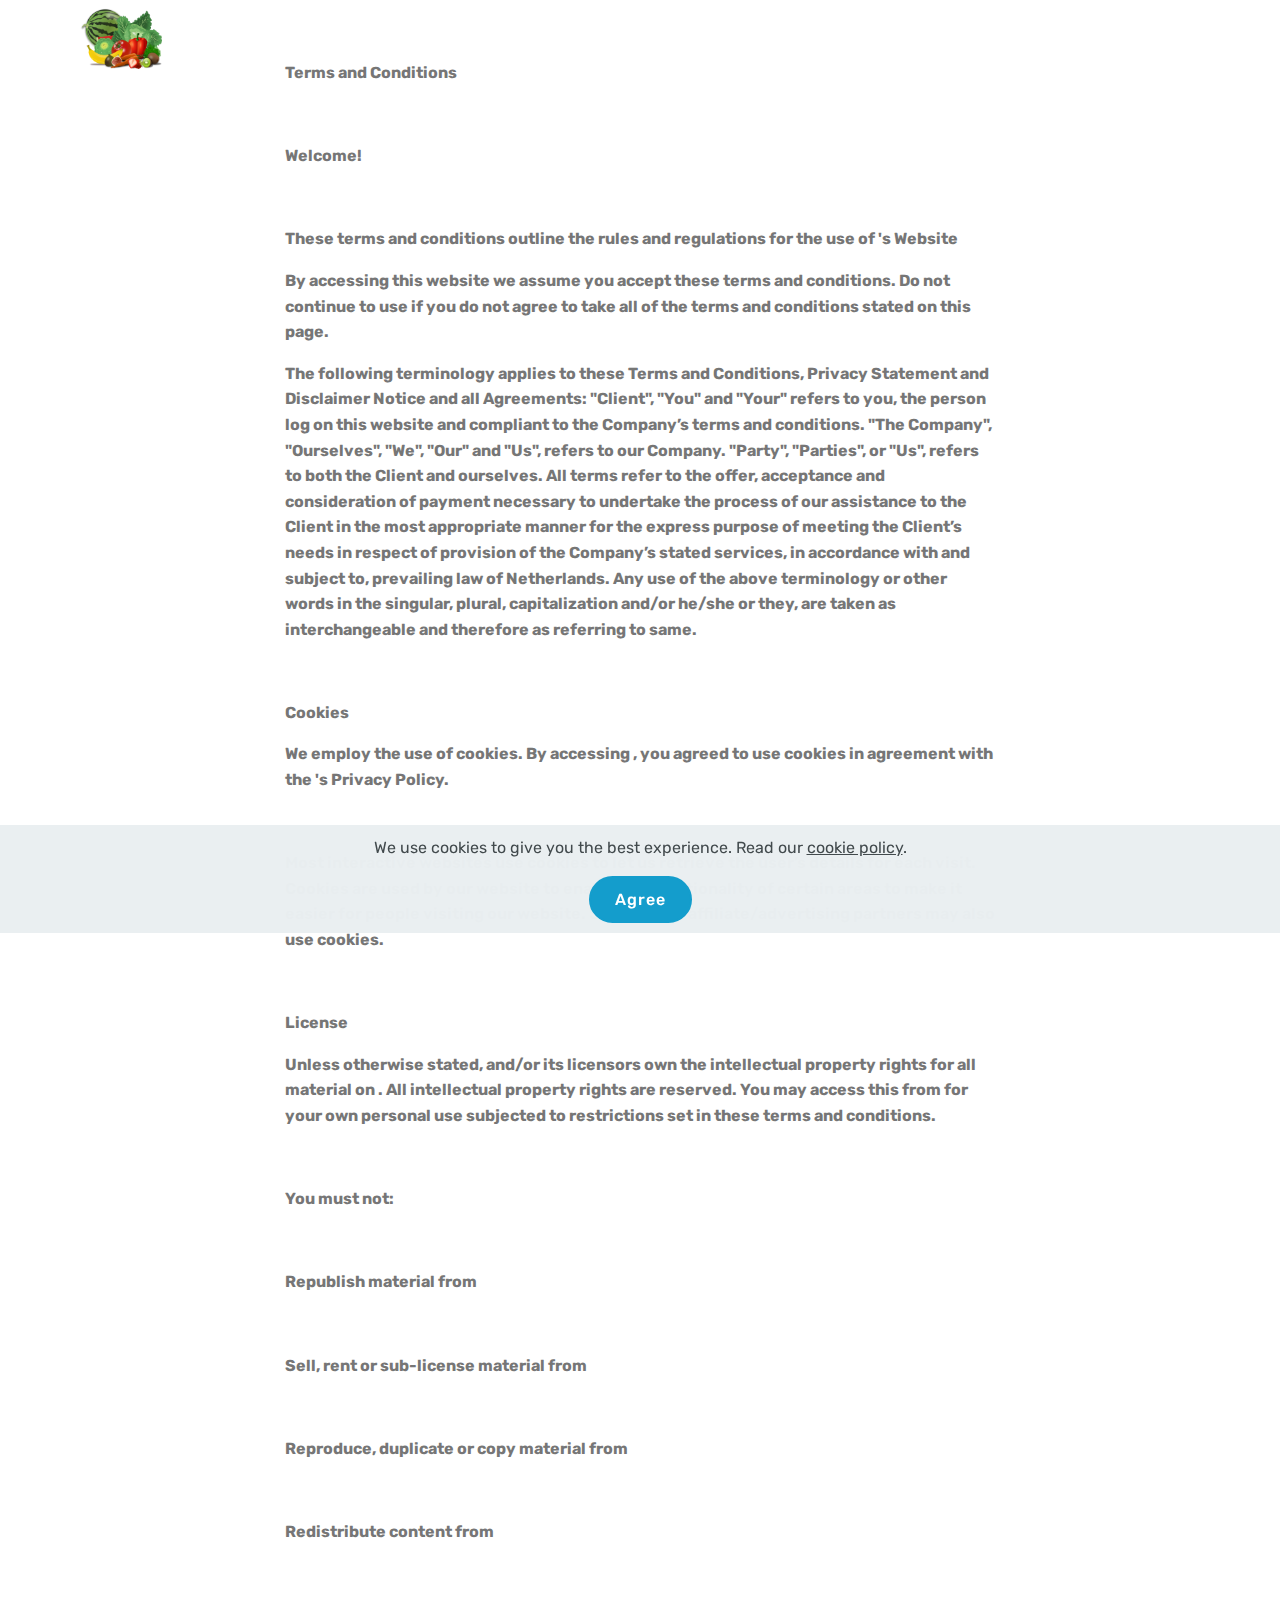
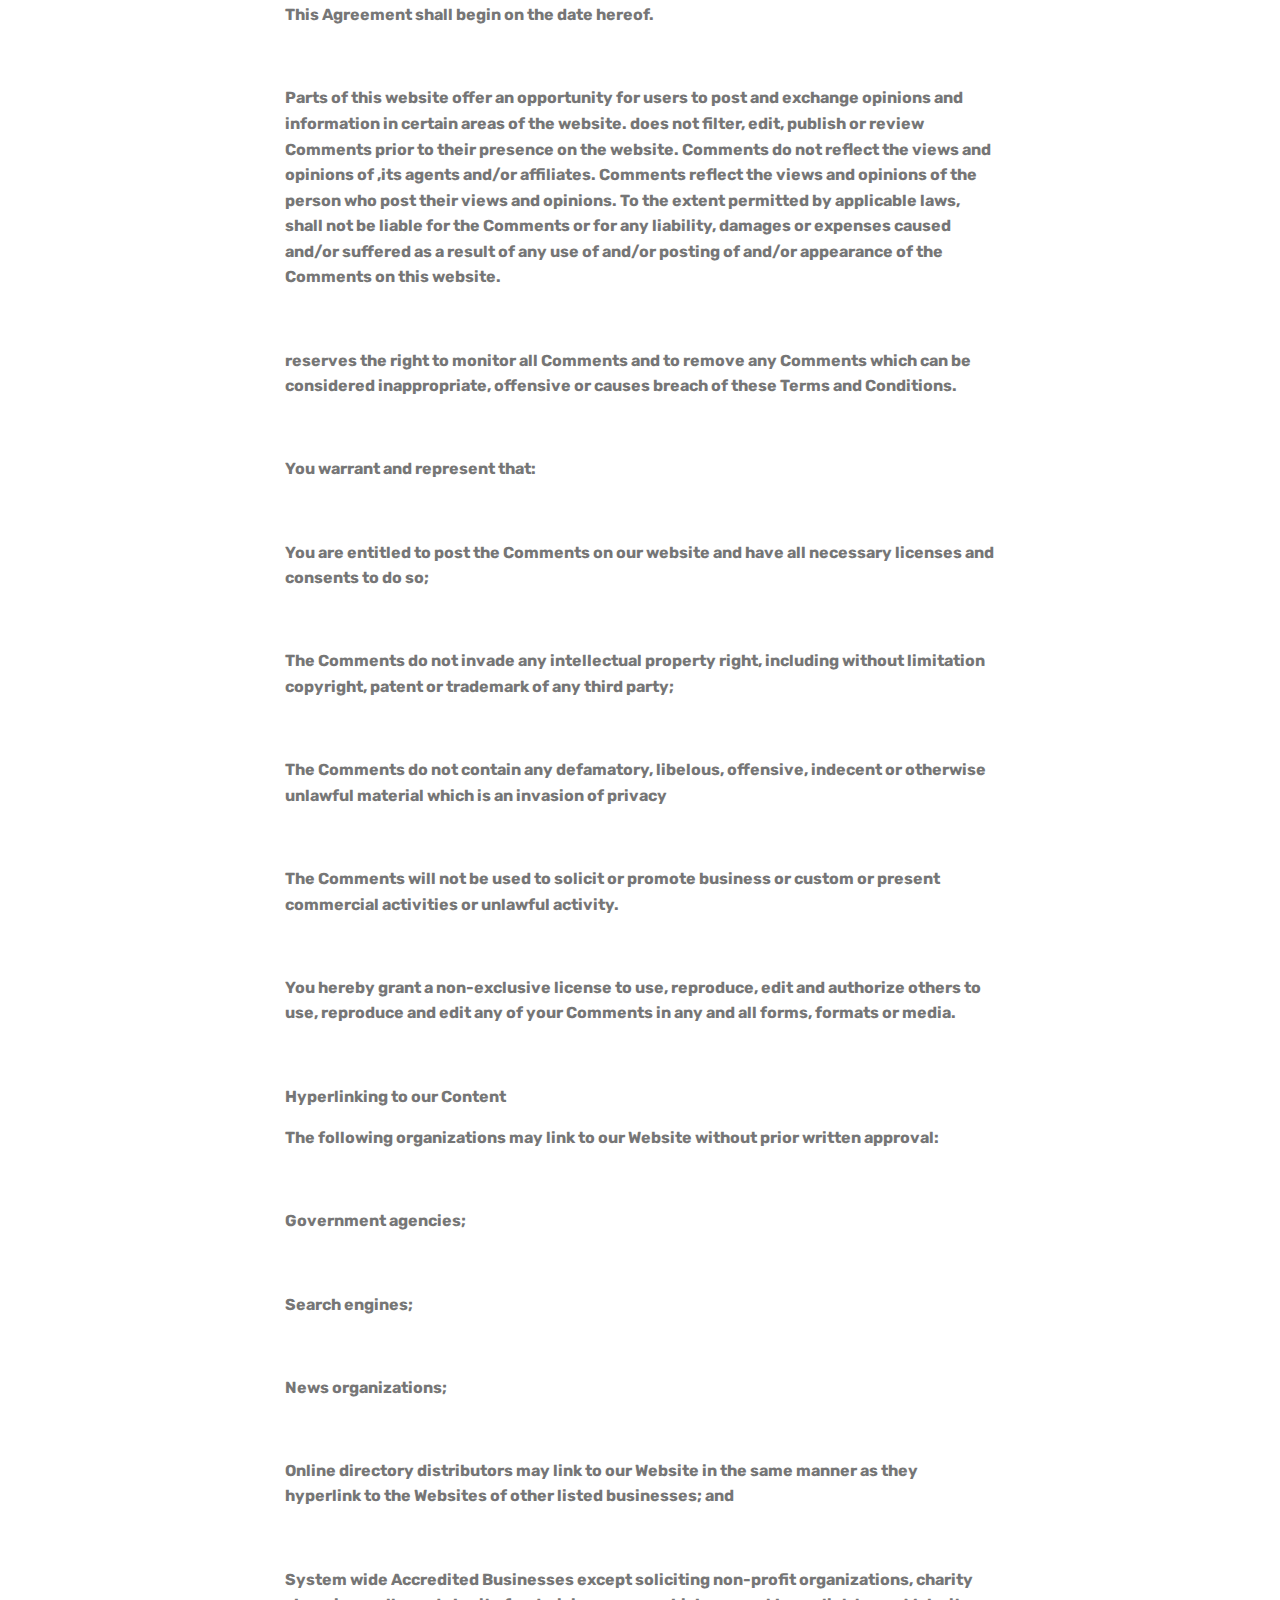
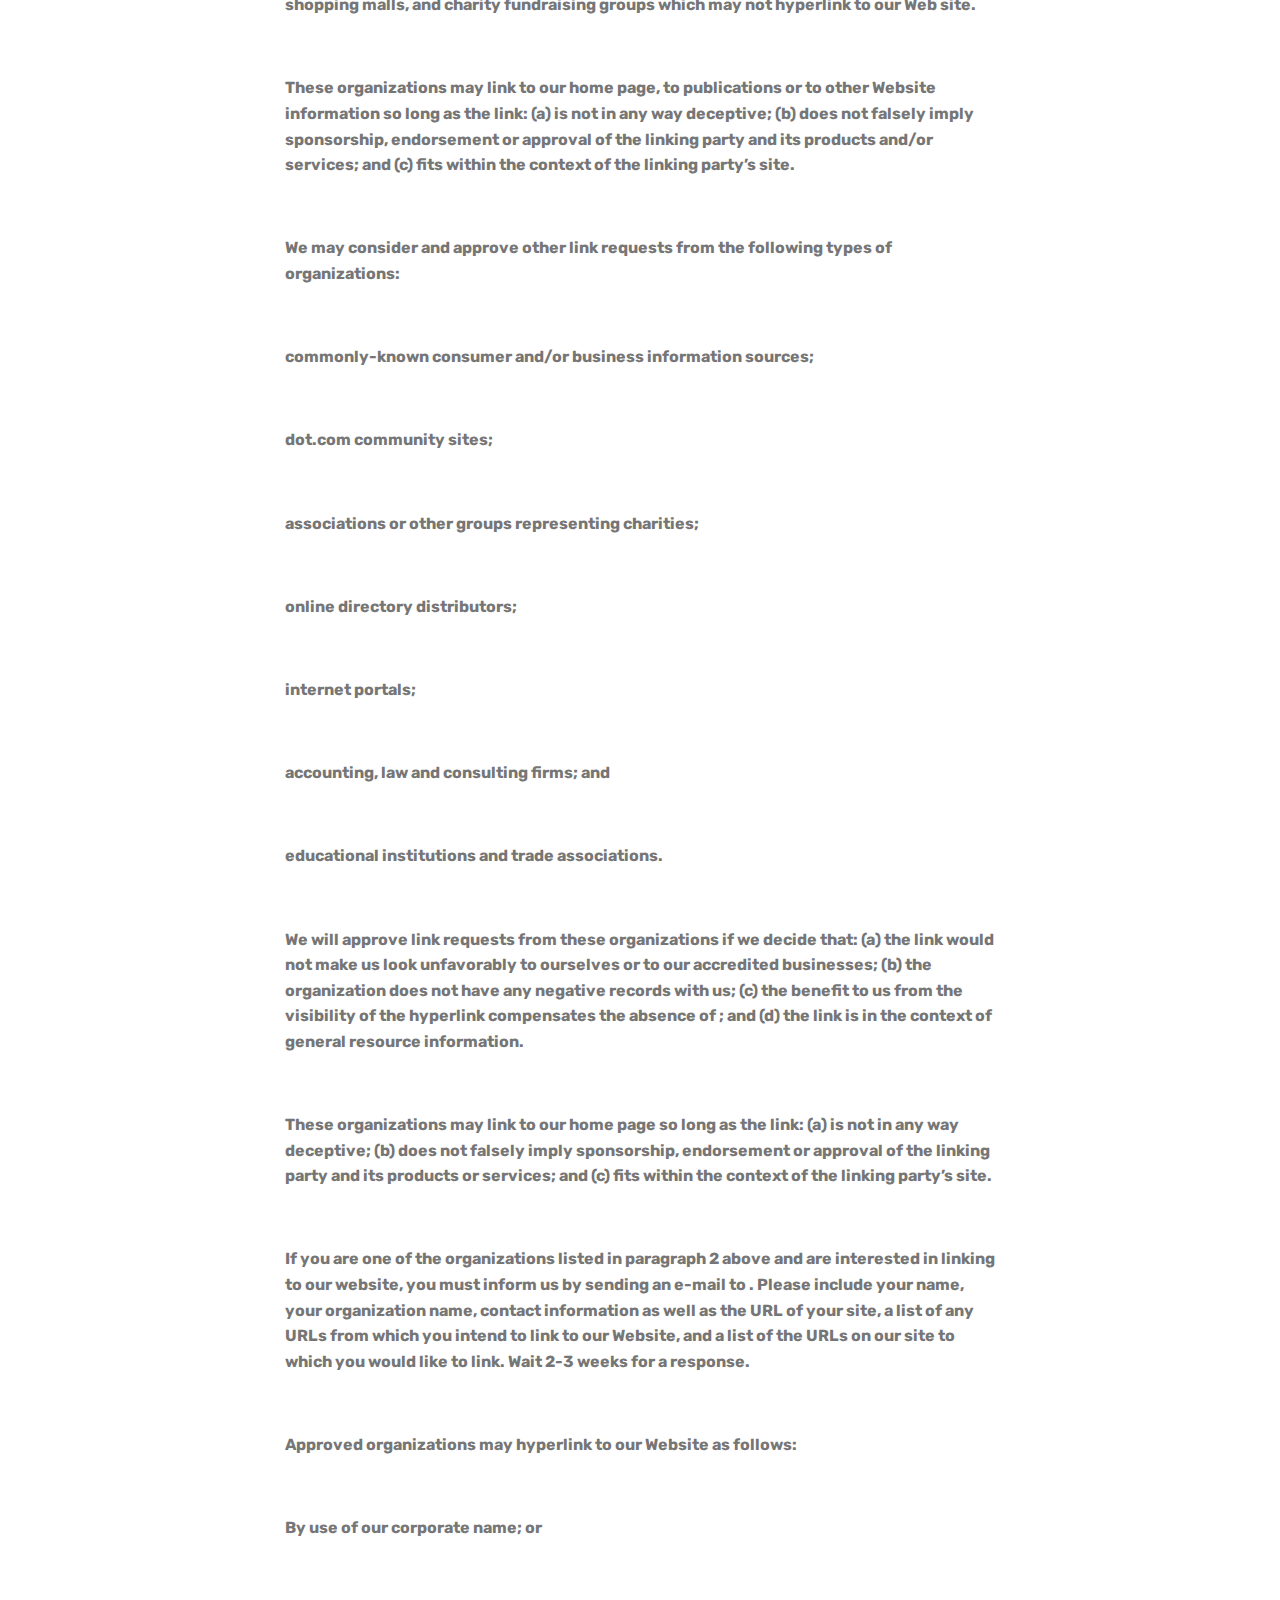
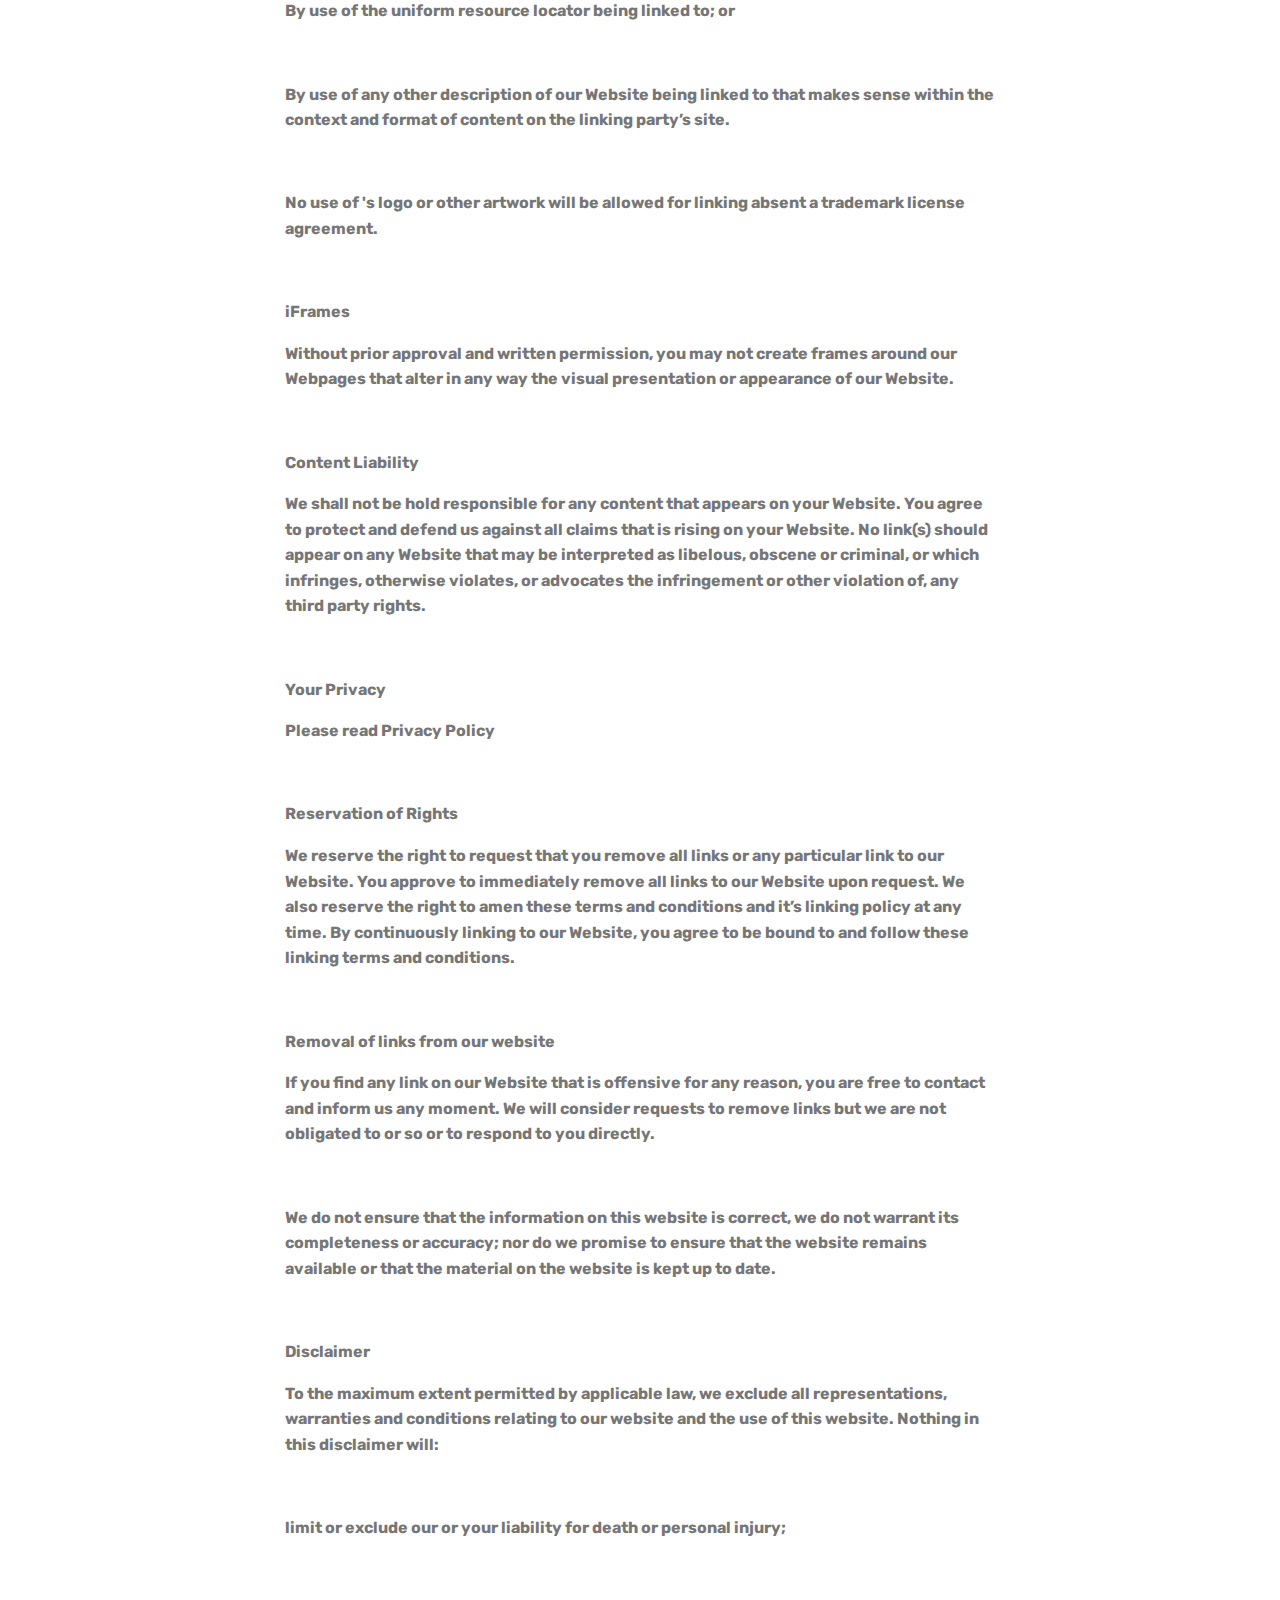
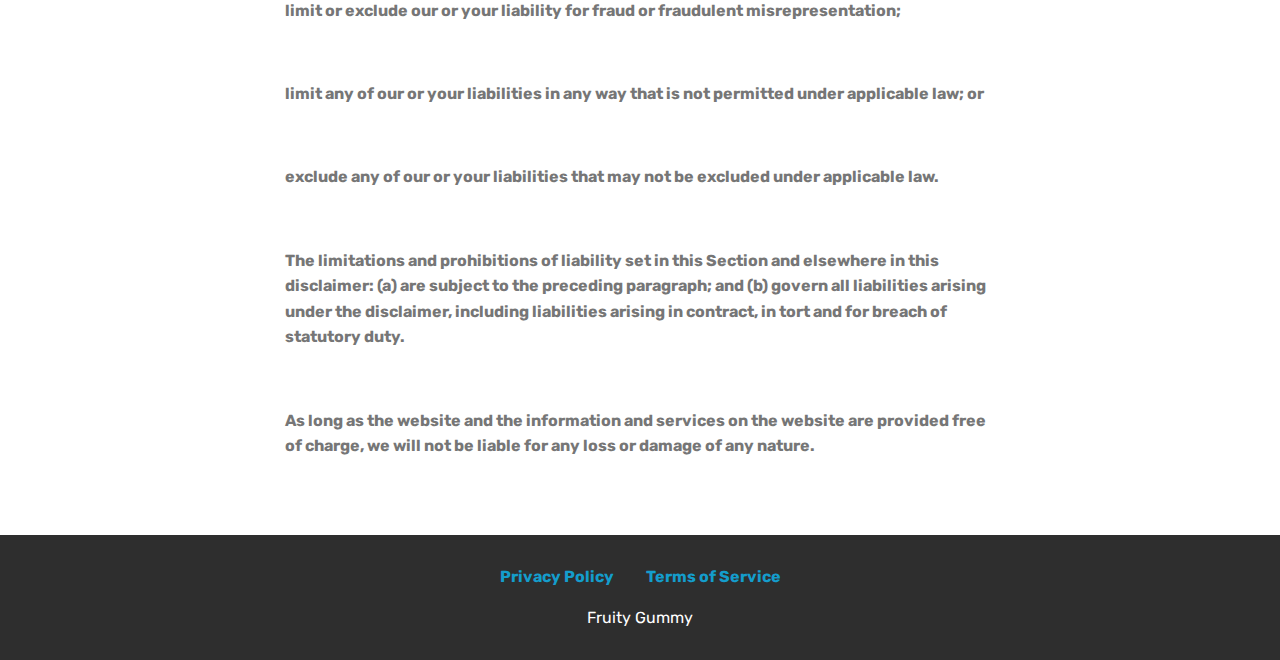
<file: terms.html>
<!DOCTYPE html>
<html  >
<head>
  <!-- Site made with Mobirise Website Builder v4.12.4, https://mobirise.com -->
  <meta charset="UTF-8">
  <meta http-equiv="X-UA-Compatible" content="IE=edge">
  <meta name="generator" content="Mobirise v4.12.4, mobirise.com">
  <meta name="viewport" content="width=device-width, initial-scale=1, minimum-scale=1">
  <link rel="shortcut icon" href="assets/images/mbr.png" type="image/x-icon">
  <meta name="description" content="Terms of Service">
  
  
  <title>Terms of Service</title>
  <link rel="stylesheet" href="assets/web/assets/mobirise-icons/mobirise-icons.css">
  <link rel="stylesheet" href="assets/bootstrap/css/bootstrap.min.css">
  <link rel="stylesheet" href="assets/bootstrap/css/bootstrap-grid.min.css">
  <link rel="stylesheet" href="assets/bootstrap/css/bootstrap-reboot.min.css">
  <link rel="stylesheet" href="assets/web/assets/gdpr-plugin/gdpr-styles.css">
  <link rel="stylesheet" href="assets/tether/tether.min.css">
  <link rel="stylesheet" href="assets/dropdown/css/style.css">
  <link rel="stylesheet" href="assets/socicon/css/styles.css">
  <link rel="stylesheet" href="assets/theme/css/style.css">
  <link rel="preload" as="style" href="assets/mobirise/css/mbr-additional.css"><link rel="stylesheet" href="assets/mobirise/css/mbr-additional.css" type="text/css">
  
  
  
</head>
<body>
  <section class="menu cid-s7zmcyveAb" once="menu" id="menu1-7">

    

    <nav class="navbar navbar-expand beta-menu navbar-dropdown align-items-center navbar-fixed-top navbar-toggleable-sm bg-color transparent">
        <button class="navbar-toggler navbar-toggler-right" type="button" data-toggle="collapse" data-target="#navbarSupportedContent" aria-controls="navbarSupportedContent" aria-expanded="false" aria-label="Toggle navigation">
            <div class="hamburger">
                <span></span>
                <span></span>
                <span></span>
                <span></span>
            </div>
        </button>
        <div class="menu-logo">
            <div class="navbar-brand">
                <span class="navbar-logo">
                    <a href="index.html">
                         <img src="assets/images/mbr.png" alt="Mobirise" title="" style="height: 3.8rem;">
                    </a>
                </span>
                <span class="navbar-caption-wrap"><a class="navbar-caption text-white display-4" href="index.html">
                        Fruity Gummy<br></a></span>
            </div>
        </div>
        <div class="collapse navbar-collapse" id="navbarSupportedContent">
            
            
        </div>
    </nav>
</section>

<section class="engine"><a href="https://mobirise.info">Mobirise</a></section><section class="mbr-section article content1 cid-s7zAzClB5q" id="content1-d">
    
     

    <div class="container">
        <div class="media-container-row">
            <div class="mbr-text col-12 mbr-fonts-style display-7 col-md-8"><p><strong>Terms and Conditions</strong></p><p><strong><br></strong></p><p><strong>Welcome!</strong></p><p><strong><br></strong></p><p><strong>These terms and conditions outline the rules and regulations for the use of 's Website</strong></p><p><strong>By accessing this website we assume you accept these terms and conditions. Do not continue to use if you do not agree to take all of the terms and conditions stated on this page.&nbsp;</strong><br></p><p><strong>The following terminology applies to these Terms and Conditions, Privacy Statement and Disclaimer Notice and all Agreements: "Client", "You" and "Your" refers to you, the person log on this website and compliant to the Company’s terms and conditions. "The Company", "Ourselves", "We", "Our" and "Us", refers to our Company. "Party", "Parties", or "Us", refers to both the Client and ourselves. All terms refer to the offer, acceptance and consideration of payment necessary to undertake the process of our assistance to the Client in the most appropriate manner for the express purpose of meeting the Client’s needs in respect of provision of the Company’s stated services, in accordance with and subject to, prevailing law of Netherlands. Any use of the above terminology or other words in the singular, plural, capitalization and/or he/she or they, are taken as interchangeable and therefore as referring to same.</strong><br></p><p><strong><br></strong></p><p><strong>Cookies</strong></p><p><strong>We employ the use of cookies. By accessing , you agreed to use cookies in agreement with the 's Privacy Policy.</strong></p><p><strong><br></strong></p><p><strong>Most interactive websites use cookies to let us retrieve the user’s details for each visit. Cookies are used by our website to enable the functionality of certain areas to make it easier for people visiting our website. Some of our affiliate/advertising partners may also use cookies.</strong></p><p><strong><br></strong></p><p><strong>License</strong></p><p><strong>Unless otherwise stated, and/or its licensors own the intellectual property rights for all material on . All intellectual property rights are reserved. You may access this from for your own personal use subjected to restrictions set in these terms and conditions.</strong></p><p><strong><br></strong></p><p><strong>You must not:</strong></p><p><strong><br></strong></p><p><strong>Republish material from&nbsp;</strong></p><p><strong><br></strong></p><p><strong>Sell, rent or sub-license material from&nbsp;</strong></p><p><strong><br></strong></p><p><strong>Reproduce, duplicate or copy material from&nbsp;</strong></p><p><strong><br></strong></p><p><strong>Redistribute content from&nbsp;</strong></p><p><strong><br></strong></p><p><strong>This Agreement shall begin on the date hereof.</strong></p><p><strong><br></strong></p><p><strong>Parts of this website offer an opportunity for users to post and exchange opinions and information in certain areas of the website. does not filter, edit, publish or review Comments prior to their presence on the website. Comments do not reflect the views and opinions of ,its agents and/or affiliates. Comments reflect the views and opinions of the person who post their views and opinions. To the extent permitted by applicable laws, shall not be liable for the Comments or for any liability, damages or expenses caused and/or suffered as a result of any use of and/or posting of and/or appearance of the Comments on this website.</strong></p><p><strong><br></strong></p><p><strong>reserves the right to monitor all Comments and to remove any Comments which can be considered inappropriate, offensive or causes breach of these Terms and Conditions.</strong></p><p><strong><br></strong></p><p><strong>You warrant and represent that:</strong></p><p><strong><br></strong></p><p><strong>You are entitled to post the Comments on our website and have all necessary licenses and consents to do so;</strong></p><p><strong><br></strong></p><p><strong>The Comments do not invade any intellectual property right, including without limitation copyright, patent or trademark of any third party;</strong></p><p><strong><br></strong></p><p><strong>The Comments do not contain any defamatory, libelous, offensive, indecent or otherwise unlawful material which is an invasion of privacy</strong></p><p><strong><br></strong></p><p><strong>The Comments will not be used to solicit or promote business or custom or present commercial activities or unlawful activity.</strong></p><p><strong><br></strong></p><p><strong>You hereby grant a non-exclusive license to use, reproduce, edit and authorize others to use, reproduce and edit any of your Comments in any and all forms, formats or media.</strong></p><p><strong><br></strong></p><p><strong>Hyperlinking to our Content</strong></p><p><strong>The following organizations may link to our Website without prior written approval:</strong></p><p><strong><br></strong></p><p><strong>Government agencies;</strong></p><p><strong><br></strong></p><p><strong>Search engines;</strong></p><p><strong><br></strong></p><p><strong>News organizations;</strong></p><p><strong><br></strong></p><p><strong>Online directory distributors may link to our Website in the same manner as they hyperlink to the Websites of other listed businesses; and</strong></p><p><strong><br></strong></p><p><strong>System wide Accredited Businesses except soliciting non-profit organizations, charity shopping malls, and charity fundraising groups which may not hyperlink to our Web site.</strong></p><p><strong><br></strong></p><p><strong>These organizations may link to our home page, to publications or to other Website information so long as the link: (a) is not in any way deceptive; (b) does not falsely imply sponsorship, endorsement or approval of the linking party and its products and/or services; and (c) fits within the context of the linking party’s site.</strong></p><p><strong><br></strong></p><p><strong>We may consider and approve other link requests from the following types of organizations:</strong></p><p><strong><br></strong></p><p><strong>commonly-known consumer and/or business information sources;</strong></p><p><strong><br></strong></p><p><strong>dot.com community sites;</strong></p><p><strong><br></strong></p><p><strong>associations or other groups representing charities;</strong></p><p><strong><br></strong></p><p><strong>online directory distributors;</strong></p><p><strong><br></strong></p><p><strong>internet portals;</strong></p><p><strong><br></strong></p><p><strong>accounting, law and consulting firms; and</strong></p><p><strong><br></strong></p><p><strong>educational institutions and trade associations.</strong></p><p><strong><br></strong></p><p><strong>We will approve link requests from these organizations if we decide that: (a) the link would not make us look unfavorably to ourselves or to our accredited businesses; (b) the organization does not have any negative records with us; (c) the benefit to us from the visibility of the hyperlink compensates the absence of ; and (d) the link is in the context of general resource information.</strong></p><p><strong><br></strong></p><p><strong>These organizations may link to our home page so long as the link: (a) is not in any way deceptive; (b) does not falsely imply sponsorship, endorsement or approval of the linking party and its products or services; and (c) fits within the context of the linking party’s site.</strong></p><p><strong><br></strong></p><p><strong>If you are one of the organizations listed in paragraph 2 above and are interested in linking to our website, you must inform us by sending an e-mail to . Please include your name, your organization name, contact information as well as the URL of your site, a list of any URLs from which you intend to link to our Website, and a list of the URLs on our site to which you would like to link. Wait 2-3 weeks for a response.</strong></p><p><strong><br></strong></p><p><strong>Approved organizations may hyperlink to our Website as follows:</strong></p><p><strong><br></strong></p><p><strong>By use of our corporate name; or</strong></p><p><strong><br></strong></p><p><strong>By use of the uniform resource locator being linked to; or</strong></p><p><strong><br></strong></p><p><strong>By use of any other description of our Website being linked to that makes sense within the context and format of content on the linking party’s site.</strong></p><p><strong><br></strong></p><p><strong>No use of 's logo or other artwork will be allowed for linking absent a trademark license agreement.</strong></p><p><strong><br></strong></p><p><strong>iFrames</strong></p><p><strong>Without prior approval and written permission, you may not create frames around our Webpages that alter in any way the visual presentation or appearance of our Website.</strong></p><p><strong><br></strong></p><p><strong>Content Liability</strong></p><p><strong>We shall not be hold responsible for any content that appears on your Website. You agree to protect and defend us against all claims that is rising on your Website. No link(s) should appear on any Website that may be interpreted as libelous, obscene or criminal, or which infringes, otherwise violates, or advocates the infringement or other violation of, any third party rights.</strong></p><p><strong><br></strong></p><p><strong>Your Privacy</strong></p><p><strong>Please read Privacy Policy</strong></p><p><strong><br></strong></p><p><strong>Reservation of Rights</strong></p><p><strong>We reserve the right to request that you remove all links or any particular link to our Website. You approve to immediately remove all links to our Website upon request. We also reserve the right to amen these terms and conditions and it’s linking policy at any time. By continuously linking to our Website, you agree to be bound to and follow these linking terms and conditions.</strong></p><p><strong><br></strong></p><p><strong>Removal of links from our website</strong></p><p><strong>If you find any link on our Website that is offensive for any reason, you are free to contact and inform us any moment. We will consider requests to remove links but we are not obligated to or so or to respond to you directly.</strong></p><p><strong><br></strong></p><p><strong>We do not ensure that the information on this website is correct, we do not warrant its completeness or accuracy; nor do we promise to ensure that the website remains available or that the material on the website is kept up to date.</strong></p><p><strong><br></strong></p><p><strong>Disclaimer</strong></p><p><strong>To the maximum extent permitted by applicable law, we exclude all representations, warranties and conditions relating to our website and the use of this website. Nothing in this disclaimer will:</strong></p><p><strong><br></strong></p><p><strong>limit or exclude our or your liability for death or personal injury;</strong></p><p><strong><br></strong></p><p><strong>limit or exclude our or your liability for fraud or fraudulent misrepresentation;</strong></p><p><strong><br></strong></p><p><strong>limit any of our or your liabilities in any way that is not permitted under applicable law; or</strong></p><p><strong><br></strong></p><p><strong>exclude any of our or your liabilities that may not be excluded under applicable law.</strong></p><p><strong><br></strong></p><p><strong>The limitations and prohibitions of liability set in this Section and elsewhere in this disclaimer: (a) are subject to the preceding paragraph; and (b) govern all liabilities arising under the disclaimer, including liabilities arising in contract, in tort and for breach of statutory duty.</strong></p><p><strong><br></strong></p><p><strong>As long as the website and the information and services on the website are provided free of charge, we will not be liable for any loss or damage of any nature.</strong></p></div>
        </div>
    </div>
</section>

<section once="footers" class="cid-s7zmz4a31J" id="footer7-8">

    

    

    <div class="container">
        <div class="media-container-row align-center mbr-white">
            <div class="row row-links">
                <ul class="foot-menu">
                    
                    
                    
                    
                    
                <li class="foot-menu-item mbr-fonts-style display-7"><a href="privacy.html"><strong>Privacy Policy</strong></a></li><li class="foot-menu-item mbr-fonts-style display-7"><a href="terms.html"><strong>Terms of Service</strong></a></li></ul>
            </div>
            
            <div class="row row-copirayt">
                <p class="mbr-text mb-0 mbr-fonts-style mbr-white align-center display-7">Fruity Gummy</p>
            </div>
        </div>
    </div>
</section>


  <script src="assets/web/assets/jquery/jquery.min.js"></script>
  <script src="assets/popper/popper.min.js"></script>
  <script src="assets/bootstrap/js/bootstrap.min.js"></script>
  <script src="assets/tether/tether.min.js"></script>
  <script src="assets/web/assets/cookies-alert-plugin/cookies-alert-core.js"></script>
  <script src="assets/web/assets/cookies-alert-plugin/cookies-alert-script.js"></script>
  <script src="assets/smoothscroll/smooth-scroll.js"></script>
  <script src="assets/dropdown/js/nav-dropdown.js"></script>
  <script src="assets/dropdown/js/navbar-dropdown.js"></script>
  <script src="assets/touchswipe/jquery.touch-swipe.min.js"></script>
  <script src="assets/theme/js/script.js"></script>
  
  
<input name="cookieData" type="hidden" data-cookie-customDialogSelector='null' data-cookie-colorText='#424a4d' data-cookie-colorBg='rgba(234, 239, 241, 0.99)' data-cookie-textButton='Agree' data-cookie-colorButton='' data-cookie-colorLink='#424a4d' data-cookie-underlineLink='true' data-cookie-text="We use cookies to give you the best experience. Read our <a href='privacy.html'>cookie policy</a>.">
  </body>
</html>
</file>
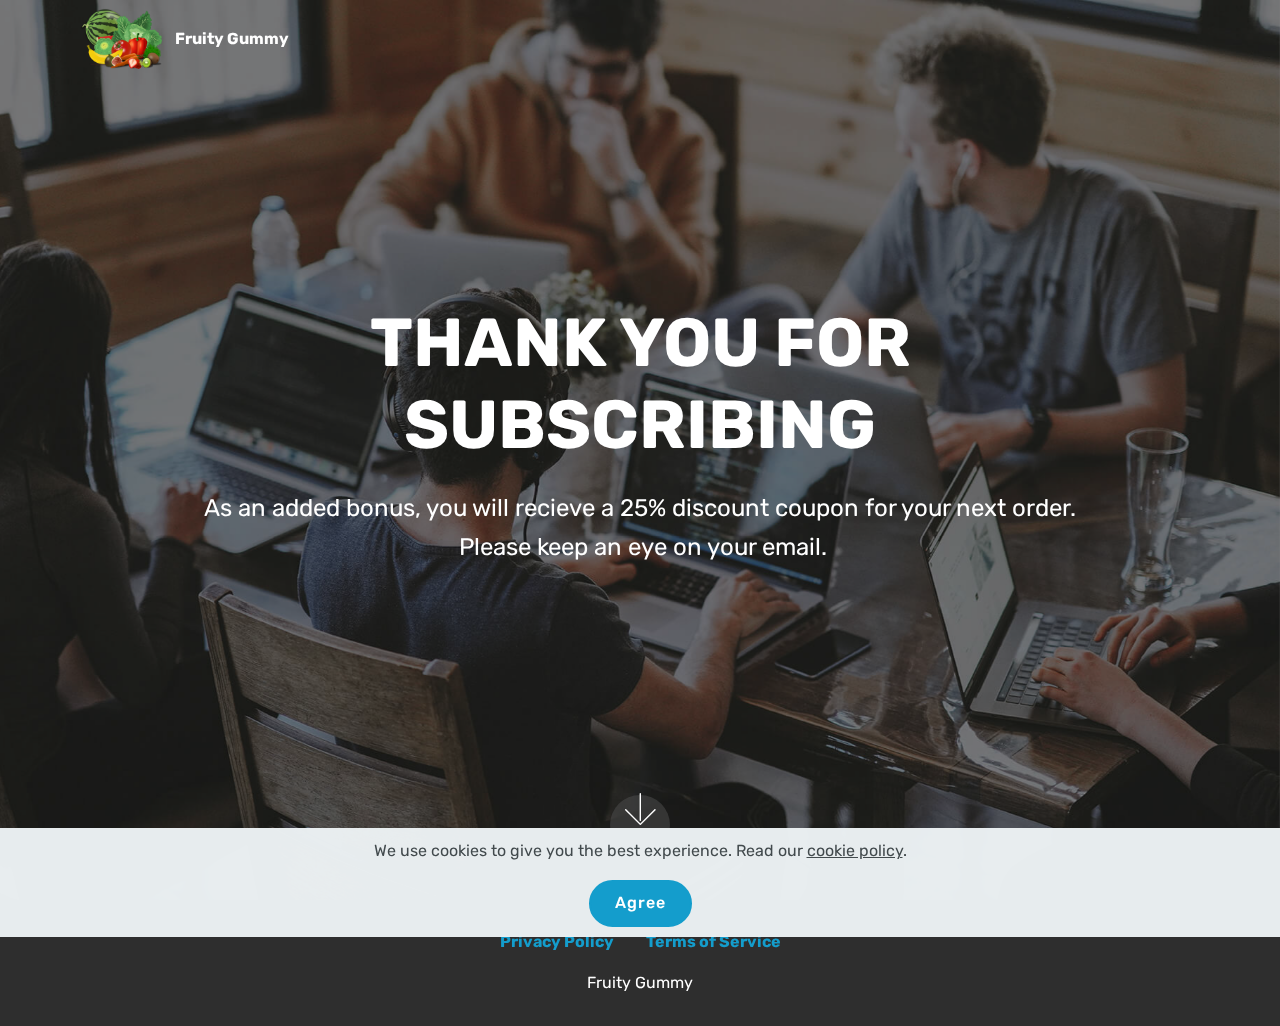
<file: thankyou.html>
<!DOCTYPE html>
<html  >
<head>
  <!-- Site made with Mobirise Website Builder v4.12.4, https://mobirise.com -->
  <meta charset="UTF-8">
  <meta http-equiv="X-UA-Compatible" content="IE=edge">
  <meta name="generator" content="Mobirise v4.12.4, mobirise.com">
  <meta name="viewport" content="width=device-width, initial-scale=1, minimum-scale=1">
  <link rel="shortcut icon" href="assets/images/mbr.png" type="image/x-icon">
  <meta name="description" content="Thank You">
  
  
  <title>Thank You</title>
  <link rel="stylesheet" href="assets/web/assets/mobirise-icons/mobirise-icons.css">
  <link rel="stylesheet" href="assets/bootstrap/css/bootstrap.min.css">
  <link rel="stylesheet" href="assets/bootstrap/css/bootstrap-grid.min.css">
  <link rel="stylesheet" href="assets/bootstrap/css/bootstrap-reboot.min.css">
  <link rel="stylesheet" href="assets/web/assets/gdpr-plugin/gdpr-styles.css">
  <link rel="stylesheet" href="assets/tether/tether.min.css">
  <link rel="stylesheet" href="assets/dropdown/css/style.css">
  <link rel="stylesheet" href="assets/socicon/css/styles.css">
  <link rel="stylesheet" href="assets/theme/css/style.css">
  <link rel="preload" as="style" href="assets/mobirise/css/mbr-additional.css"><link rel="stylesheet" href="assets/mobirise/css/mbr-additional.css" type="text/css">
  
  
  
</head>
<body>
  <section class="menu cid-s7zmcyveAb" once="menu" id="menu1-g">

    

    <nav class="navbar navbar-expand beta-menu navbar-dropdown align-items-center navbar-fixed-top navbar-toggleable-sm bg-color transparent">
        <button class="navbar-toggler navbar-toggler-right" type="button" data-toggle="collapse" data-target="#navbarSupportedContent" aria-controls="navbarSupportedContent" aria-expanded="false" aria-label="Toggle navigation">
            <div class="hamburger">
                <span></span>
                <span></span>
                <span></span>
                <span></span>
            </div>
        </button>
        <div class="menu-logo">
            <div class="navbar-brand">
                <span class="navbar-logo">
                    <a href="index.html">
                         <img src="assets/images/mbr.png" alt="Mobirise" title="" style="height: 3.8rem;">
                    </a>
                </span>
                <span class="navbar-caption-wrap"><a class="navbar-caption text-white display-4" href="index.html">
                        Fruity Gummy<br></a></span>
            </div>
        </div>
        <div class="collapse navbar-collapse" id="navbarSupportedContent">
            
            
        </div>
    </nav>
</section>

<section class="engine"><a href="https://mobirise.info">Mobirise</a></section><section class="cid-s7zE0fFYbL mbr-fullscreen mbr-parallax-background" id="header2-i">

    

    <div class="mbr-overlay" style="opacity: 0.5; background-color: rgb(35, 35, 35);"></div>

    <div class="container align-center">
        <div class="row justify-content-md-center">
            <div class="mbr-white col-md-10">
                <h1 class="mbr-section-title mbr-bold pb-3 mbr-fonts-style display-1">
                    THANK YOU FOR SUBSCRIBING</h1>
                
                <p class="mbr-text pb-3 mbr-fonts-style display-5">
                    As an added bonus, you will recieve a 25% discount coupon for your next order. &nbsp;Please keep an eye on your email.</p>
                
            </div>
        </div>
    </div>
    <div class="mbr-arrow hidden-sm-down" aria-hidden="true">
        <a href="#next">
            <i class="mbri-down mbr-iconfont"></i>
        </a>
    </div>
</section>

<section once="footers" class="cid-s7zmz4a31J" id="footer7-h">

    

    

    <div class="container">
        <div class="media-container-row align-center mbr-white">
            <div class="row row-links">
                <ul class="foot-menu">
                    
                    
                    
                    
                    
                <li class="foot-menu-item mbr-fonts-style display-7"><a href="privacy.html"><strong>Privacy Policy</strong></a></li><li class="foot-menu-item mbr-fonts-style display-7"><a href="terms.html"><strong>Terms of Service</strong></a></li></ul>
            </div>
            
            <div class="row row-copirayt">
                <p class="mbr-text mb-0 mbr-fonts-style mbr-white align-center display-7">Fruity Gummy</p>
            </div>
        </div>
    </div>
</section>


  <script src="assets/web/assets/jquery/jquery.min.js"></script>
  <script src="assets/popper/popper.min.js"></script>
  <script src="assets/bootstrap/js/bootstrap.min.js"></script>
  <script src="assets/tether/tether.min.js"></script>
  <script src="assets/web/assets/cookies-alert-plugin/cookies-alert-core.js"></script>
  <script src="assets/web/assets/cookies-alert-plugin/cookies-alert-script.js"></script>
  <script src="assets/smoothscroll/smooth-scroll.js"></script>
  <script src="assets/parallax/jarallax.min.js"></script>
  <script src="assets/dropdown/js/nav-dropdown.js"></script>
  <script src="assets/dropdown/js/navbar-dropdown.js"></script>
  <script src="assets/touchswipe/jquery.touch-swipe.min.js"></script>
  <script src="assets/theme/js/script.js"></script>
  
<input name="cookieData" type="hidden" data-cookie-customDialogSelector='null' data-cookie-colorText='#424a4d' data-cookie-colorBg='rgba(234, 239, 241, 0.99)' data-cookie-textButton='Agree' data-cookie-colorButton='' data-cookie-colorLink='#424a4d' data-cookie-underlineLink='true' data-cookie-text="We use cookies to give you the best experience. Read our <a href='privacy.html'>cookie policy</a>.">

  <!-- Facebook Pixel Code -->
<script>
!function(f,b,e,v,n,t,s)
{if(f.fbq)return;n=f.fbq=function(){n.callMethod?
n.callMethod.apply(n,arguments):n.queue.push(arguments)};
if(!f._fbq)f._fbq=n;n.push=n;n.loaded=!0;n.version='2.0';
n.queue=[];t=b.createElement(e);t.async=!0;
t.src=v;s=b.getElementsByTagName(e)[0];
s.parentNode.insertBefore(t,s)}(window, document,'script',
'https://connect.facebook.net/en_US/fbevents.js');
fbq('init', '429552018018467');
fbq('track', 'PageView');
</script>
<noscript><img height="1" width="1" style="display:none"
src="https://www.facebook.com/tr?id=429552018018467&ev=PageView&noscript=1"
/></noscript>
<!-- End Facebook Pixel Code -->  
  </body>
</html>
</file>
<file: assets/web/assets/mobirise-icons/mobirise-icons.css>
@font-face {
  font-family: 'MobiriseIcons';
  src:  url('mobirise-icons.eot?spat4u');
  src:  url('mobirise-icons.eot?spat4u#iefix') format('embedded-opentype'),
    url('mobirise-icons.ttf?spat4u') format('truetype'),
    url('mobirise-icons.woff?spat4u') format('woff'),
    url('mobirise-icons.svg?spat4u#MobiriseIcons') format('svg');
  font-weight: normal;
  font-style: normal;
  font-display: swap;
}

[class^="mbri-"], [class*=" mbri-"] {
  /* use !important to prevent issues with browser extensions that change fonts */
  font-family: MobiriseIcons !important;
  speak: none;
  font-style: normal;
  font-weight: normal;
  font-variant: normal;
  text-transform: none;
  line-height: 1;

  /* Better Font Rendering =========== */
  -webkit-font-smoothing: antialiased;
  -moz-osx-font-smoothing: grayscale;
}

.mbri-add-submenu:before {
  content: "\e900";
}
.mbri-alert:before {
  content: "\e901";
}
.mbri-align-center:before {
  content: "\e902";
}
.mbri-align-justify:before {
  content: "\e903";
}
.mbri-align-left:before {
  content: "\e904";
}
.mbri-align-right:before {
  content: "\e905";
}
.mbri-android:before {
  content: "\e906";
}
.mbri-apple:before {
  content: "\e907";
}
.mbri-arrow-down:before {
  content: "\e908";
}
.mbri-arrow-next:before {
  content: "\e909";
}
.mbri-arrow-prev:before {
  content: "\e90a";
}
.mbri-arrow-up:before {
  content: "\e90b";
}
.mbri-bold:before {
  content: "\e90c";
}
.mbri-bookmark:before {
  content: "\e90d";
}
.mbri-bootstrap:before {
  content: "\e90e";
}
.mbri-briefcase:before {
  content: "\e90f";
}
.mbri-browse:before {
  content: "\e910";
}
.mbri-bulleted-list:before {
  content: "\e911";
}
.mbri-calendar:before {
  content: "\e912";
}
.mbri-camera:before {
  content: "\e913";
}
.mbri-cart-add:before {
  content: "\e914";
}
.mbri-cart-full:before {
  content: "\e915";
}
.mbri-cash:before {
  content: "\e916";
}
.mbri-change-style:before {
  content: "\e917";
}
.mbri-chat:before {
  content: "\e918";
}
.mbri-clock:before {
  content: "\e919";
}
.mbri-close:before {
  content: "\e91a";
}
.mbri-cloud:before {
  content: "\e91b";
}
.mbri-code:before {
  content: "\e91c";
}
.mbri-contact-form:before {
  content: "\e91d";
}
.mbri-credit-card:before {
  content: "\e91e";
}
.mbri-cursor-click:before {
  content: "\e91f";
}
.mbri-cust-feedback:before {
  content: "\e920";
}
.mbri-database:before {
  content: "\e921";
}
.mbri-delivery:before {
  content: "\e922";
}
.mbri-desktop:before {
  content: "\e923";
}
.mbri-devices:before {
  content: "\e924";
}
.mbri-down:before {
  content: "\e925";
}
.mbri-download:before {
  content: "\e989";
}
.mbri-drag-n-drop:before {
  content: "\e927";
}
.mbri-drag-n-drop2:before {
  content: "\e928";
}
.mbri-edit:before {
  content: "\e929";
}
.mbri-edit2:before {
  content: "\e92a";
}
.mbri-error:before {
  content: "\e92b";
}
.mbri-extension:before {
  content: "\e92c";
}
.mbri-features:before {
  content: "\e92d";
}
.mbri-file:before {
  content: "\e92e";
}
.mbri-flag:before {
  content: "\e92f";
}
.mbri-folder:before {
  content: "\e930";
}
.mbri-gift:before {
  content: "\e931";
}
.mbri-github:before {
  content: "\e932";
}
.mbri-globe:before {
  content: "\e933";
}
.mbri-globe-2:before {
  content: "\e934";
}
.mbri-growing-chart:before {
  content: "\e935";
}
.mbri-hearth:before {
  content: "\e936";
}
.mbri-help:before {
  content: "\e937";
}
.mbri-home:before {
  content: "\e938";
}
.mbri-hot-cup:before {
  content: "\e939";
}
.mbri-idea:before {
  content: "\e93a";
}
.mbri-image-gallery:before {
  content: "\e93b";
}
.mbri-image-slider:before {
  content: "\e93c";
}
.mbri-info:before {
  content: "\e93d";
}
.mbri-italic:before {
  content: "\e93e";
}
.mbri-key:before {
  content: "\e93f";
}
.mbri-laptop:before {
  content: "\e940";
}
.mbri-layers:before {
  content: "\e941";
}
.mbri-left-right:before {
  content: "\e942";
}
.mbri-left:before {
  content: "\e943";
}
.mbri-letter:before {
  content: "\e944";
}
.mbri-like:before {
  content: "\e945";
}
.mbri-link:before {
  content: "\e946";
}
.mbri-lock:before {
  content: "\e947";
}
.mbri-login:before {
  content: "\e948";
}
.mbri-logout:before {
  content: "\e949";
}
.mbri-magic-stick:before {
  content: "\e94a";
}
.mbri-map-pin:before {
  content: "\e94b";
}
.mbri-menu:before {
  content: "\e94c";
}
.mbri-mobile:before {
  content: "\e94d";
}
.mbri-mobile2:before {
  content: "\e94e";
}
.mbri-mobirise:before {
  content: "\e94f";
}
.mbri-more-horizontal:before {
  content: "\e950";
}
.mbri-more-vertical:before {
  content: "\e951";
}
.mbri-music:before {
  content: "\e952";
}
.mbri-new-file:before {
  content: "\e953";
}
.mbri-numbered-list:before {
  content: "\e954";
}
.mbri-opened-folder:before {
  content: "\e955";
}
.mbri-pages:before {
  content: "\e956";
}
.mbri-paper-plane:before {
  content: "\e957";
}
.mbri-paperclip:before {
  content: "\e958";
}
.mbri-photo:before {
  content: "\e959";
}
.mbri-photos:before {
  content: "\e95a";
}
.mbri-pin:before {
  content: "\e95b";
}
.mbri-play:before {
  content: "\e95c";
}
.mbri-plus:before {
  content: "\e95d";
}
.mbri-preview:before {
  content: "\e95e";
}
.mbri-print:before {
  content: "\e95f";
}
.mbri-protect:before {
  content: "\e960";
}
.mbri-question:before {
  content: "\e961";
}
.mbri-quote-left:before {
  content: "\e962";
}
.mbri-quote-right:before {
  content: "\e963";
}
.mbri-refresh:before {
  content: "\e964";
}
.mbri-responsive:before {
  content: "\e965";
}
.mbri-right:before {
  content: "\e966";
}
.mbri-rocket:before {
  content: "\e967";
}
.mbri-sad-face:before {
  content: "\e968";
}
.mbri-sale:before {
  content: "\e969";
}
.mbri-save:before {
  content: "\e96a";
}
.mbri-search:before {
  content: "\e96b";
}
.mbri-setting:before {
  content: "\e96c";
}
.mbri-setting2:before {
  content: "\e96d";
}
.mbri-setting3:before {
  content: "\e96e";
}
.mbri-share:before {
  content: "\e96f";
}
.mbri-shopping-bag:before {
  content: "\e970";
}
.mbri-shopping-basket:before {
  content: "\e971";
}
.mbri-shopping-cart:before {
  content: "\e972";
}
.mbri-sites:before {
  content: "\e973";
}
.mbri-smile-face:before {
  content: "\e974";
}
.mbri-speed:before {
  content: "\e975";
}
.mbri-star:before {
  content: "\e976";
}
.mbri-success:before {
  content: "\e977";
}
.mbri-sun:before {
  content: "\e978";
}
.mbri-sun2:before {
  content: "\e979";
}
.mbri-tablet:before {
  content: "\e97a";
}
.mbri-tablet-vertical:before {
  content: "\e97b";
}
.mbri-target:before {
  content: "\e97c";
}
.mbri-timer:before {
  content: "\e97d";
}
.mbri-to-ftp:before {
  content: "\e97e";
}
.mbri-to-local-drive:before {
  content: "\e97f";
}
.mbri-touch-swipe:before {
  content: "\e980";
}
.mbri-touch:before {
  content: "\e981";
}
.mbri-trash:before {
  content: "\e982";
}
.mbri-underline:before {
  content: "\e983";
}
.mbri-unlink:before {
  content: "\e984";
}
.mbri-unlock:before {
  content: "\e985";
}
.mbri-up-down:before {
  content: "\e986";
}
.mbri-up:before {
  content: "\e987";
}
.mbri-update:before {
  content: "\e988";
}
.mbri-upload:before {
 content: "\e926"; 
}
.mbri-user:before {
  content: "\e98a";
}
.mbri-user2:before {
  content: "\e98b";
}
.mbri-users:before {
  content: "\e98c";
}
.mbri-video:before {
  content: "\e98d";
}
.mbri-video-play:before {
  content: "\e98e";
}
.mbri-watch:before {
  content: "\e98f";
}
.mbri-website-theme:before {
  content: "\e990";
}
.mbri-wifi:before {
  content: "\e991";
}
.mbri-windows:before {
  content: "\e992";
}
.mbri-zoom-out:before {
  content: "\e993";
}
.mbri-redo:before {
  content: "\e994";
}
.mbri-undo:before {
  content: "\e995";
}
</file>
<file: assets/web/assets/gdpr-plugin/gdpr-styles.css>
.gdpr-block {
    padding: 10px;
    font-size: 14px;
    display: block;
    width: 100%;
    text-align: center;
}
.gdpr-block.covert {
	display: none;
}
.textGDPR {
    position: relative;
}
.gdpr-block label span.textGDPR input[name='gdpr']{
    width: 15px;
    height: 15px;
    margin: 0;
    position: absolute;
    top: 2px;
    left: -20px;
}
.gdpr-block label {
    color: #a7a7a7;
    vertical-align: middle;
    user-select: none;
    margin-bottom: 0;
}
</file>
<file: assets/socicon/css/styles.css>
@charset "UTF-8";

@font-face {
  font-family: 'Socicon';
  src:  url('../fonts/socicon.eot');
  src:  url('../fonts/socicon.eot?#iefix') format('embedded-opentype'),
    url('../fonts/socicon.woff2') format('woff2'),
    url('../fonts/socicon.ttf') format('truetype'),
    url('../fonts/socicon.woff') format('woff'),
    url('../fonts/socicon.svg#socicon') format('svg');
  font-weight: normal;
  font-style: normal;
}

[data-icon]:before {
  font-family: "socicon" !important;
  content: attr(data-icon);
  font-style: normal !important;
  font-weight: normal !important;
  font-variant: normal !important;
  text-transform: none !important;
  speak: none;
  line-height: 1;
  -webkit-font-smoothing: antialiased;
  -moz-osx-font-smoothing: grayscale;
}

[class^="socicon-"], [class*=" socicon-"] {
  /* use !important to prevent issues with browser extensions that change fonts */
  font-family: 'Socicon' !important;
  speak: none;
  font-style: normal;
  font-weight: normal;
  font-variant: normal;
  text-transform: none;
  line-height: 1;

  /* Better Font Rendering =========== */
  -webkit-font-smoothing: antialiased;
  -moz-osx-font-smoothing: grayscale;
}

.socicon-eitaa:before {
  content: "\e97c";
}
.socicon-soroush:before {
  content: "\e97d";
}
.socicon-bale:before {
  content: "\e97e";
}
.socicon-zazzle:before {
  content: "\e97b";
}
.socicon-society6:before {
  content: "\e97a";
}
.socicon-redbubble:before {
  content: "\e979";
}
.socicon-avvo:before {
  content: "\e978";
}
.socicon-stitcher:before {
  content: "\e977";
}
.socicon-googlehangouts:before {
  content: "\e974";
}
.socicon-dlive:before {
  content: "\e975";
}
.socicon-vsco:before {
  content: "\e976";
}
.socicon-flipboard:before {
  content: "\e973";
}
.socicon-ubuntu:before {
  content: "\e958";
}
.socicon-artstation:before {
  content: "\e959";
}
.socicon-invision:before {
  content: "\e95a";
}
.socicon-torial:before {
  content: "\e95b";
}
.socicon-collectorz:before {
  content: "\e95c";
}
.socicon-seenthis:before {
  content: "\e95d";
}
.socicon-googleplaymusic:before {
  content: "\e95e";
}
.socicon-debian:before {
  content: "\e95f";
}
.socicon-filmfreeway:before {
  content: "\e960";
}
.socicon-gnome:before {
  content: "\e961";
}
.socicon-itchio:before {
  content: "\e962";
}
.socicon-jamendo:before {
  content: "\e963";
}
.socicon-mix:before {
  content: "\e964";
}
.socicon-sharepoint:before {
  content: "\e965";
}
.socicon-tinder:before {
  content: "\e966";
}
.socicon-windguru:before {
  content: "\e967";
}
.socicon-cdbaby:before {
  content: "\e968";
}
.socicon-elementaryos:before {
  content: "\e969";
}
.socicon-stage32:before {
  content: "\e96a";
}
.socicon-tiktok:before {
  content: "\e96b";
}
.socicon-gitter:before {
  content: "\e96c";
}
.socicon-letterboxd:before {
  content: "\e96d";
}
.socicon-threema:before {
  content: "\e96e";
}
.socicon-splice:before {
  content: "\e96f";
}
.socicon-metapop:before {
  content: "\e970";
}
.socicon-naver:before {
  content: "\e971";
}
.socicon-remote:before {
  content: "\e972";
}
.socicon-internet:before {
  content: "\e957";
}
.socicon-moddb:before {
  content: "\e94b";
}
.socicon-indiedb:before {
  content: "\e94c";
}
.socicon-traxsource:before {
  content: "\e94d";
}
.socicon-gamefor:before {
  content: "\e94e";
}
.socicon-pixiv:before {
  content: "\e94f";
}
.socicon-myanimelist:before {
  content: "\e950";
}
.socicon-blackberry:before {
  content: "\e951";
}
.socicon-wickr:before {
  content: "\e952";
}
.socicon-spip:before {
  content: "\e953";
}
.socicon-napster:before {
  content: "\e954";
}
.socicon-beatport:before {
  content: "\e955";
}
.socicon-hackerone:before {
  content: "\e956";
}
.socicon-hackernews:before {
  content: "\e946";
}
.socicon-smashwords:before {
  content: "\e947";
}
.socicon-kobo:before {
  content: "\e948";
}
.socicon-bookbub:before {
  content: "\e949";
}
.socicon-mailru:before {
  content: "\e94a";
}
.socicon-gitlab:before {
  content: "\e945";
}
.socicon-instructables:before {
  content: "\e944";
}
.socicon-portfolio:before {
  content: "\e943";
}
.socicon-codered:before {
  content: "\e940";
}
.socicon-origin:before {
  content: "\e941";
}
.socicon-nextdoor:before {
  content: "\e942";
}
.socicon-udemy:before {
  content: "\e93f";
}
.socicon-livemaster:before {
  content: "\e93e";
}
.socicon-crunchbase:before {
  content: "\e93b";
}
.socicon-homefy:before {
  content: "\e93c";
}
.socicon-calendly:before {
  content: "\e93d";
}
.socicon-realtor:before {
  content: "\e90f";
}
.socicon-tidal:before {
  content: "\e910";
}
.socicon-qobuz:before {
  content: "\e911";
}
.socicon-natgeo:before {
  content: "\e912";
}
.socicon-mastodon:before {
  content: "\e913";
}
.socicon-unsplash:before {
  content: "\e914";
}
.socicon-homeadvisor:before {
  content: "\e915";
}
.socicon-angieslist:before {
  content: "\e916";
}
.socicon-codepen:before {
  content: "\e917";
}
.socicon-slack:before {
  content: "\e918";
}
.socicon-openaigym:before {
  content: "\e919";
}
.socicon-logmein:before {
  content: "\e91a";
}
.socicon-fiverr:before {
  content: "\e91b";
}
.socicon-gotomeeting:before {
  content: "\e91c";
}
.socicon-aliexpress:before {
  content: "\e91d";
}
.socicon-guru:before {
  content: "\e91e";
}
.socicon-appstore:before {
  content: "\e91f";
}
.socicon-homes:before {
  content: "\e920";
}
.socicon-zoom:before {
  content: "\e921";
}
.socicon-alibaba:before {
  content: "\e922";
}
.socicon-craigslist:before {
  content: "\e923";
}
.socicon-wix:before {
  content: "\e924";
}
.socicon-redfin:before {
  content: "\e925";
}
.socicon-googlecalendar:before {
  content: "\e926";
}
.socicon-shopify:before {
  content: "\e927";
}
.socicon-freelancer:before {
  content: "\e928";
}
.socicon-seedrs:before {
  content: "\e929";
}
.socicon-bing:before {
  content: "\e92a";
}
.socicon-doodle:before {
  content: "\e92b";
}
.socicon-bonanza:before {
  content: "\e92c";
}
.socicon-squarespace:before {
  content: "\e92d";
}
.socicon-toptal:before {
  content: "\e92e";
}
.socicon-gust:before {
  content: "\e92f";
}
.socicon-ask:before {
  content: "\e930";
}
.socicon-trulia:before {
  content: "\e931";
}
.socicon-loomly:before {
  content: "\e932";
}
.socicon-ghost:before {
  content: "\e933";
}
.socicon-upwork:before {
  content: "\e934";
}
.socicon-fundable:before {
  content: "\e935";
}
.socicon-booking:before {
  content: "\e936";
}
.socicon-googlemaps:before {
  content: "\e937";
}
.socicon-zillow:before {
  content: "\e938";
}
.socicon-niconico:before {
  content: "\e939";
}
.socicon-toneden:before {
  content: "\e93a";
}
.socicon-augment:before {
  content: "\e908";
}
.socicon-bitbucket:before {
  content: "\e909";
}
.socicon-fyuse:before {
  content: "\e90a";
}
.socicon-yt-gaming:before {
  content: "\e90b";
}
.socicon-sketchfab:before {
  content: "\e90c";
}
.socicon-mobcrush:before {
  content: "\e90d";
}
.socicon-microsoft:before {
  content: "\e90e";
}
.socicon-pandora:before {
  content: "\e907";
}
.socicon-messenger:before {
  content: "\e906";
}
.socicon-gamewisp:before {
  content: "\e905";
}
.socicon-bloglovin:before {
  content: "\e904";
}
.socicon-tunein:before {
  content: "\e903";
}
.socicon-gamejolt:before {
  content: "\e901";
}
.socicon-trello:before {
  content: "\e902";
}
.socicon-spreadshirt:before {
  content: "\e900";
}
.socicon-500px:before {
  content: "\e000";
}
.socicon-8tracks:before {
  content: "\e001";
}
.socicon-airbnb:before {
  content: "\e002";
}
.socicon-alliance:before {
  content: "\e003";
}
.socicon-amazon:before {
  content: "\e004";
}
.socicon-amplement:before {
  content: "\e005";
}
.socicon-android:before {
  content: "\e006";
}
.socicon-angellist:before {
  content: "\e007";
}
.socicon-apple:before {
  content: "\e008";
}
.socicon-appnet:before {
  content: "\e009";
}
.socicon-baidu:before {
  content: "\e00a";
}
.socicon-bandcamp:before {
  content: "\e00b";
}
.socicon-battlenet:before {
  content: "\e00c";
}
.socicon-mixer:before {
  content: "\e00d";
}
.socicon-bebee:before {
  content: "\e00e";
}
.socicon-bebo:before {
  content: "\e00f";
}
.socicon-behance:before {
  content: "\e010";
}
.socicon-blizzard:before {
  content: "\e011";
}
.socicon-blogger:before {
  content: "\e012";
}
.socicon-buffer:before {
  content: "\e013";
}
.socicon-chrome:before {
  content: "\e014";
}
.socicon-coderwall:before {
  content: "\e015";
}
.socicon-curse:before {
  content: "\e016";
}
.socicon-dailymotion:before {
  content: "\e017";
}
.socicon-deezer:before {
  content: "\e018";
}
.socicon-delicious:before {
  content: "\e019";
}
.socicon-deviantart:before {
  content: "\e01a";
}
.socicon-diablo:before {
  content: "\e01b";
}
.socicon-digg:before {
  content: "\e01c";
}
.socicon-discord:before {
  content: "\e01d";
}
.socicon-disqus:before {
  content: "\e01e";
}
.socicon-douban:before {
  content: "\e01f";
}
.socicon-draugiem:before {
  content: "\e020";
}
.socicon-dribbble:before {
  content: "\e021";
}
.socicon-drupal:before {
  content: "\e022";
}
.socicon-ebay:before {
  content: "\e023";
}
.socicon-ello:before {
  content: "\e024";
}
.socicon-endomodo:before {
  content: "\e025";
}
.socicon-envato:before {
  content: "\e026";
}
.socicon-etsy:before {
  content: "\e027";
}
.socicon-facebook:before {
  content: "\e028";
}
.socicon-feedburner:before {
  content: "\e029";
}
.socicon-filmweb:before {
  content: "\e02a";
}
.socicon-firefox:before {
  content: "\e02b";
}
.socicon-flattr:before {
  content: "\e02c";
}
.socicon-flickr:before {
  content: "\e02d";
}
.socicon-formulr:before {
  content: "\e02e";
}
.socicon-forrst:before {
  content: "\e02f";
}
.socicon-foursquare:before {
  content: "\e030";
}
.socicon-friendfeed:before {
  content: "\e031";
}
.socicon-github:before {
  content: "\e032";
}
.socicon-goodreads:before {
  content: "\e033";
}
.socicon-google:before {
  content: "\e034";
}
.socicon-googlescholar:before {
  content: "\e035";
}
.socicon-googlegroups:before {
  content: "\e036";
}
.socicon-googlephotos:before {
  content: "\e037";
}
.socicon-googleplus:before {
  content: "\e038";
}
.socicon-grooveshark:before {
  content: "\e039";
}
.socicon-hackerrank:before {
  content: "\e03a";
}
.socicon-hearthstone:before {
  content: "\e03b";
}
.socicon-hellocoton:before {
  content: "\e03c";
}
.socicon-heroes:before {
  content: "\e03d";
}
.socicon-smashcast:before {
  content: "\e03e";
}
.socicon-horde:before {
  content: "\e03f";
}
.socicon-houzz:before {
  content: "\e040";
}
.socicon-icq:before {
  content: "\e041";
}
.socicon-identica:before {
  content: "\e042";
}
.socicon-imdb:before {
  content: "\e043";
}
.socicon-instagram:before {
  content: "\e044";
}
.socicon-issuu:before {
  content: "\e045";
}
.socicon-istock:before {
  content: "\e046";
}
.socicon-itunes:before {
  content: "\e047";
}
.socicon-keybase:before {
  content: "\e048";
}
.socicon-lanyrd:before {
  content: "\e049";
}
.socicon-lastfm:before {
  content: "\e04a";
}
.socicon-line:before {
  content: "\e04b";
}
.socicon-linkedin:before {
  content: "\e04c";
}
.socicon-livejournal:before {
  content: "\e04d";
}
.socicon-lyft:before {
  content: "\e04e";
}
.socicon-macos:before {
  content: "\e04f";
}
.socicon-mail:before {
  content: "\e050";
}
.socicon-medium:before {
  content: "\e051";
}
.socicon-meetup:before {
  content: "\e052";
}
.socicon-mixcloud:before {
  content: "\e053";
}
.socicon-modelmayhem:before {
  content: "\e054";
}
.socicon-mumble:before {
  content: "\e055";
}
.socicon-myspace:before {
  content: "\e056";
}
.socicon-newsvine:before {
  content: "\e057";
}
.socicon-nintendo:before {
  content: "\e058";
}
.socicon-npm:before {
  content: "\e059";
}
.socicon-odnoklassniki:before {
  content: "\e05a";
}
.socicon-openid:before {
  content: "\e05b";
}
.socicon-opera:before {
  content: "\e05c";
}
.socicon-outlook:before {
  content: "\e05d";
}
.socicon-overwatch:before {
  content: "\e05e";
}
.socicon-patreon:before {
  content: "\e05f";
}
.socicon-paypal:before {
  content: "\e060";
}
.socicon-periscope:before {
  content: "\e061";
}
.socicon-persona:before {
  content: "\e062";
}
.socicon-pinterest:before {
  content: "\e063";
}
.socicon-play:before {
  content: "\e064";
}
.socicon-player:before {
  content: "\e065";
}
.socicon-playstation:before {
  content: "\e066";
}
.socicon-pocket:before {
  content: "\e067";
}
.socicon-qq:before {
  content: "\e068";
}
.socicon-quora:before {
  content: "\e069";
}
.socicon-raidcall:before {
  content: "\e06a";
}
.socicon-ravelry:before {
  content: "\e06b";
}
.socicon-reddit:before {
  content: "\e06c";
}
.socicon-renren:before {
  content: "\e06d";
}
.socicon-researchgate:before {
  content: "\e06e";
}
.socicon-residentadvisor:before {
  content: "\e06f";
}
.socicon-reverbnation:before {
  content: "\e070";
}
.socicon-rss:before {
  content: "\e071";
}
.socicon-sharethis:before {
  content: "\e072";
}
.socicon-skype:before {
  content: "\e073";
}
.socicon-slideshare:before {
  content: "\e074";
}
.socicon-smugmug:before {
  content: "\e075";
}
.socicon-snapchat:before {
  content: "\e076";
}
.socicon-songkick:before {
  content: "\e077";
}
.socicon-soundcloud:before {
  content: "\e078";
}
.socicon-spotify:before {
  content: "\e079";
}
.socicon-stackexchange:before {
  content: "\e07a";
}
.socicon-stackoverflow:before {
  content: "\e07b";
}
.socicon-starcraft:before {
  content: "\e07c";
}
.socicon-stayfriends:before {
  content: "\e07d";
}
.socicon-steam:before {
  content: "\e07e";
}
.socicon-storehouse:before {
  content: "\e07f";
}
.socicon-strava:before {
  content: "\e080";
}
.socicon-streamjar:before {
  content: "\e081";
}
.socicon-stumbleupon:before {
  content: "\e082";
}
.socicon-swarm:before {
  content: "\e083";
}
.socicon-teamspeak:before {
  content: "\e084";
}
.socicon-teamviewer:before {
  content: "\e085";
}
.socicon-technorati:before {
  content: "\e086";
}
.socicon-telegram:before {
  content: "\e087";
}
.socicon-tripadvisor:before {
  content: "\e088";
}
.socicon-tripit:before {
  content: "\e089";
}
.socicon-triplej:before {
  content: "\e08a";
}
.socicon-tumblr:before {
  content: "\e08b";
}
.socicon-twitch:before {
  content: "\e08c";
}
.socicon-twitter:before {
  content: "\e08d";
}
.socicon-uber:before {
  content: "\e08e";
}
.socicon-ventrilo:before {
  content: "\e08f";
}
.socicon-viadeo:before {
  content: "\e090";
}
.socicon-viber:before {
  content: "\e091";
}
.socicon-viewbug:before {
  content: "\e092";
}
.socicon-vimeo:before {
  content: "\e093";
}
.socicon-vine:before {
  content: "\e094";
}
.socicon-vkontakte:before {
  content: "\e095";
}
.socicon-warcraft:before {
  content: "\e096";
}
.socicon-wechat:before {
  content: "\e097";
}
.socicon-weibo:before {
  content: "\e098";
}
.socicon-whatsapp:before {
  content: "\e099";
}
.socicon-wikipedia:before {
  content: "\e09a";
}
.socicon-windows:before {
  content: "\e09b";
}
.socicon-wordpress:before {
  content: "\e09c";
}
.socicon-wykop:before {
  content: "\e09d";
}
.socicon-xbox:before {
  content: "\e09e";
}
.socicon-xing:before {
  content: "\e09f";
}
.socicon-yahoo:before {
  content: "\e0a0";
}
.socicon-yammer:before {
  content: "\e0a1";
}
.socicon-yandex:before {
  content: "\e0a2";
}
.socicon-yelp:before {
  content: "\e0a3";
}
.socicon-younow:before {
  content: "\e0a4";
}
.socicon-youtube:before {
  content: "\e0a5";
}
.socicon-zapier:before {
  content: "\e0a6";
}
.socicon-zerply:before {
  content: "\e0a7";
}
.socicon-zomato:before {
  content: "\e0a8";
}
.socicon-zynga:before {
  content: "\e0a9";
}
</file>
<file: assets/dropdown/css/style.css>
.navbar-dropdown {
  left: 0;
  padding: 0;
  position: absolute;
  right: 0;
  top: 0;
  transition: all 0.45s ease;
  z-index: 1030;
  background: #282828; }
  .navbar-dropdown .navbar-logo {
    margin-right: 0.8rem;
    transition: margin 0.3s ease-in-out;
    vertical-align: middle; }
    .navbar-dropdown .navbar-logo img {
      height: 3.125rem;
      transition: all 0.3s ease-in-out; }
    .navbar-dropdown .navbar-logo.mbr-iconfont {
      font-size: 3.125rem;
      line-height: 3.125rem; }
  .navbar-dropdown .navbar-caption {
    font-weight: 700;
    white-space: normal;
    vertical-align: -4px;
    line-height: 3.125rem !important; }
    .navbar-dropdown .navbar-caption, .navbar-dropdown .navbar-caption:hover {
      color: inherit;
      text-decoration: none; }
  .navbar-dropdown .mbr-iconfont + .navbar-caption {
    vertical-align: -1px; }
  .navbar-dropdown.navbar-fixed-top {
    position: fixed; }
  .navbar-dropdown .navbar-brand span {
    vertical-align: -4px; }
  .navbar-dropdown.bg-color.transparent {
    background: none; }
  .navbar-dropdown.navbar-short .navbar-brand {
    padding: 0.625rem 0; }
    .navbar-dropdown.navbar-short .navbar-brand span {
      vertical-align: -1px; }
  .navbar-dropdown.navbar-short .navbar-caption {
    line-height: 2.375rem !important;
    vertical-align: -2px; }
  .navbar-dropdown.navbar-short .navbar-logo {
    margin-right: 0.5rem; }
    .navbar-dropdown.navbar-short .navbar-logo img {
      height: 2.375rem; }
    .navbar-dropdown.navbar-short .navbar-logo.mbr-iconfont {
      font-size: 2.375rem;
      line-height: 2.375rem; }
  .navbar-dropdown.navbar-short .mbr-table-cell {
    height: 3.625rem; }
  .navbar-dropdown .navbar-close {
    left: 0.6875rem;
    position: fixed;
    top: 0.75rem;
    z-index: 1000; }
  .navbar-dropdown .hamburger-icon {
    content: "";
    display: inline-block;
    vertical-align: middle;
    width: 16px;
    -webkit-box-shadow: 0 -6px 0 1px #282828,0 0 0 1px #282828,0 6px 0 1px #282828;
    -moz-box-shadow: 0 -6px 0 1px #282828,0 0 0 1px #282828,0 6px 0 1px #282828;
    box-shadow: 0 -6px 0 1px #282828,0 0 0 1px #282828,0 6px 0 1px #282828; }

.dropdown-menu .dropdown-toggle[data-toggle="dropdown-submenu"]::after {
  border-bottom: 0.35em solid transparent;
  border-left: 0.35em solid;
  border-right: 0;
  border-top: 0.35em solid transparent;
  margin-left: 0.3rem; }

.dropdown-menu .dropdown-item:focus {
  outline: 0; }

.nav-dropdown {
  font-size: 0.75rem;
  font-weight: 500;
  height: auto !important; }
  .nav-dropdown .nav-btn {
    padding-left: 1rem; }
  .nav-dropdown .link {
    margin: .667em 1.667em;
    font-weight: 500;
    padding: 0;
    transition: color .2s ease-in-out; }
    .nav-dropdown .link.dropdown-toggle {
      margin-right: 2.583em; }
      .nav-dropdown .link.dropdown-toggle::after {
        margin-left: .25rem;
        border-top: 0.35em solid;
        border-right: 0.35em solid transparent;
        border-left: 0.35em solid transparent;
        border-bottom: 0; }
      .nav-dropdown .link.dropdown-toggle[aria-expanded="true"] {
        margin: 0;
        padding: 0.667em 3.263em  0.667em 1.667em; }
  .nav-dropdown .link::after,
  .nav-dropdown .dropdown-item::after {
    color: inherit; }
  .nav-dropdown .btn {
    font-size: 0.75rem;
    font-weight: 700;
    letter-spacing: 0;
    margin-bottom: 0;
    padding-left: 1.25rem;
    padding-right: 1.25rem; }
  .nav-dropdown .dropdown-menu {
    border-radius: 0;
    border: 0;
    left: 0;
    margin: 0;
    padding-bottom: 1.25rem;
    padding-top: 1.25rem;
    position: relative; }
  .nav-dropdown .dropdown-submenu {
    margin-left: 0.125rem;
    top: 0; }
  .nav-dropdown .dropdown-item {
    font-weight: 500;
    line-height: 2;
    padding: 0.3846em 4.615em 0.3846em 1.5385em;
    position: relative;
    transition: color .2s ease-in-out, background-color .2s ease-in-out; }
    .nav-dropdown .dropdown-item::after {
      margin-top: -0.3077em;
      position: absolute;
      right: 1.1538em;
      top: 50%; }
    .nav-dropdown .dropdown-item:focus, .nav-dropdown .dropdown-item:hover {
      background: none; }

@media (max-width: 767px) {
  .nav-dropdown.navbar-toggleable-sm {
    bottom: 0;
    display: none;
    left: 0;
    overflow-x: hidden;
    position: fixed;
    top: 0;
    transform: translateX(-100%);
    -ms-transform: translateX(-100%);
    -webkit-transform: translateX(-100%);
    width: 18.75rem;
    z-index: 999; } }
.nav-dropdown.navbar-toggleable-xl {
  bottom: 0;
  display: none;
  left: 0;
  overflow-x: hidden;
  position: fixed;
  top: 0;
  transform: translateX(-100%);
  -ms-transform: translateX(-100%);
  -webkit-transform: translateX(-100%);
  width: 18.75rem;
  z-index: 999; }

.nav-dropdown-sm {
  display: block !important;
  overflow-x: hidden;
  overflow: auto;
  padding-top: 3.875rem; }
  .nav-dropdown-sm::after {
    content: "";
    display: block;
    height: 3rem;
    width: 100%; }
  .nav-dropdown-sm.collapse.in ~ .navbar-close {
    display: block !important; }
  .nav-dropdown-sm.collapsing, .nav-dropdown-sm.collapse.in {
    transform: translateX(0);
    -ms-transform: translateX(0);
    -webkit-transform: translateX(0);
    transition: all 0.25s ease-out;
    -webkit-transition: all 0.25s ease-out;
    background: #282828; }
  .nav-dropdown-sm.collapsing[aria-expanded="false"] {
    transform: translateX(-100%);
    -ms-transform: translateX(-100%);
    -webkit-transform: translateX(-100%); }
  .nav-dropdown-sm .nav-item {
    display: block;
    margin-left: 0 !important;
    padding-left: 0; }
  .nav-dropdown-sm .link,
  .nav-dropdown-sm .dropdown-item {
    border-top: 1px dotted rgba(255, 255, 255, 0.1);
    font-size: 0.8125rem;
    line-height: 1.6;
    margin: 0 !important;
    padding: 0.875rem 2.4rem 0.875rem 1.5625rem !important;
    position: relative;
    white-space: normal; }
    .nav-dropdown-sm .link:focus, .nav-dropdown-sm .link:hover,
    .nav-dropdown-sm .dropdown-item:focus,
    .nav-dropdown-sm .dropdown-item:hover {
      background: rgba(0, 0, 0, 0.2) !important;
      color: #c0a375; }
  .nav-dropdown-sm .nav-btn {
    position: relative;
    padding: 1.5625rem 1.5625rem 0 1.5625rem; }
    .nav-dropdown-sm .nav-btn::before {
      border-top: 1px dotted rgba(255, 255, 255, 0.1);
      content: "";
      left: 0;
      position: absolute;
      top: 0;
      width: 100%; }
    .nav-dropdown-sm .nav-btn + .nav-btn {
      padding-top: 0.625rem; }
      .nav-dropdown-sm .nav-btn + .nav-btn::before {
        display: none; }
  .nav-dropdown-sm .btn {
    padding: 0.625rem 0; }
  .nav-dropdown-sm .dropdown-toggle[data-toggle="dropdown-submenu"]::after {
    margin-left: .25rem;
    border-top: 0.35em solid;
    border-right: 0.35em solid transparent;
    border-left: 0.35em solid transparent;
    border-bottom: 0; }
  .nav-dropdown-sm .dropdown-toggle[data-toggle="dropdown-submenu"][aria-expanded="true"]::after {
    border-top: 0;
    border-right: 0.35em solid transparent;
    border-left: 0.35em solid transparent;
    border-bottom: 0.35em solid; }
  .nav-dropdown-sm .dropdown-menu {
    margin: 0;
    padding: 0;
    position: relative;
    top: 0;
    left: 0;
    width: 100%;
    border: 0;
    float: none;
    border-radius: 0;
    background: none; }
  .nav-dropdown-sm .dropdown-submenu {
    left: 100%;
    margin-left: 0.125rem;
    margin-top: -1.25rem;
    top: 0; }

.navbar-toggleable-sm .nav-dropdown .dropdown-menu {
  position: absolute; }

.navbar-toggleable-sm .nav-dropdown .dropdown-submenu {
  left: 100%;
  margin-left: 0.125rem;
  margin-top: -1.25rem;
  top: 0; }

.navbar-toggleable-sm.opened .nav-dropdown .dropdown-menu {
  position: relative; }

.navbar-toggleable-sm.opened .nav-dropdown .dropdown-submenu {
  left: 0;
  margin-left: 00rem;
  margin-top: 0rem;
  top: 0; }

.is-builder .nav-dropdown.collapsing {
  transition: none !important; }

/*# sourceMappingURL=style.css.map */
</file>
<file: assets/theme/css/style.css>
/*!
 * Mobirise v4 theme (https://mobirise.com/)
 * Copyright 2017 Mobirise
 */
section {
  background-color: #eeeeee;
}

.form-control:focus {
  box-shadow: none;
}

:focus {
  outline: none;
}

body {
  font-style: normal;
  line-height: 1.5;
}

section,
.container,
.container-fluid {
  position: relative;
  word-wrap: break-word;
}

a.mbr-iconfont:hover {
  text-decoration: none;
}

.article .lead p,
.article .lead ul,
.article .lead ol,
.article .lead pre,
.article .lead blockquote {
  margin-bottom: 0;
}

ul,
ol,
pre,
blockquote {
  margin-bottom: 2.3125rem;
}

pre {
  background: #f4f4f4;
  padding: 10px 24px;
  white-space: pre-wrap;
}

.inactive {
  -webkit-user-select: none;
  -moz-user-select: none;
  -ms-user-select: none;
  user-select: none;
  pointer-events: none;
  -webkit-user-drag: none;
  user-drag: none;
}

.mbr-section__comments .row {
  justify-content: center;
  -webkit-justify-content: center;
}

a {
  font-style: normal;
  font-weight: 400;
  cursor: pointer;
}

a, a:hover {
  text-decoration: none;
}

figure {
  margin-bottom: 0;
}

body {
  color: #232323;
}

h1,
h2,
h3,
h4,
h5,
h6,
.h1,
.h2,
.h3,
.h4,
.h5,
.h6,
.display-1,
.display-2,
.display-3,
.display-4 {
  line-height: 1;
  word-break: break-word;
  word-wrap: break-word;
}

.mbr-section-title {
  font-style: normal;
  line-height: 1.2;
}

.mbr-section-subtitle {
  line-height: 1.3;
}

.mbr-text {
  font-style: normal;
  line-height: 1.6;
}

b,
strong {
  font-weight: bold;
}

blockquote {
  padding: 10px 0 10px 20px;
  position: relative;
  border-left: 2px solid;
  border-color: #ff3366;
}

input:-webkit-autofill, input:-webkit-autofill:hover, input:-webkit-autofill:focus, input:-webkit-autofill:active {
  transition-delay: 9999s;
  transition-property: background-color, color;
}

textarea[type='hidden'] {
  display: none;
}

body {
  position: relative;
}

section {
  background-position: 50% 50%;
  background-repeat: no-repeat;
  background-size: cover;
}

section .mbr-background-video,
section .mbr-background-video-preview {
  position: absolute;
  bottom: 0;
  left: 0;
  right: 0;
  top: 0;
}

.hidden {
  visibility: hidden;
}

.mbr-z-index20 {
  z-index: 20;
}

/*! Base colors */
.mbr-white {
  color: #ffffff;
}

.mbr-black {
  color: #000000;
}

.mbr-bg-white {
  background-color: #ffffff;
}

.mbr-bg-black {
  background-color: #000000;
}

/*! Text-aligns */
.align-left {
  text-align: left;
}

.align-center {
  text-align: center;
}

.align-right {
  text-align: right;
}

@media (max-width: 767px) {
  .align-left,
  .align-center,
  .align-right,
  .mbr-section-btn,
  .mbr-section-title {
    text-align: center;
  }
}

/*! Font-weight  */
.mbr-light {
  font-weight: 300;
}

.mbr-regular {
  font-weight: 400;
}

.mbr-semibold {
  font-weight: 500;
}

.mbr-bold {
  font-weight: 700;
}

/*! Media  */
.media-size-item {
  -moz-flex: 1 1 auto;
  -o-flex: 1 1 auto;
  flex: 1 1 auto;
}

.media-content {
  flex-basis: 100%;
}

.media-container-row {
  display: flex;
  flex-direction: row;
  flex-wrap: wrap;
  justify-content: center;
  align-content: center;
  align-items: start;
}

.media-container-row .media-size-item {
  width: 400px;
}

.media-container-column {
  display: flex;
  flex-direction: column;
  flex-wrap: wrap;
  justify-content: center;
  align-content: center;
  align-items: stretch;
}

.media-container-column > * {
  width: 100%;
}

@media (min-width: 992px) {
  .media-container-row {
    flex-wrap: nowrap;
  }
}

figure {
  overflow: hidden;
}

figure[mbr-media-size] {
  transition: width 0.1s;
}

.mbr-figure img,
.mbr-figure iframe {
  display: block;
  width: 100%;
}

.card {
  background-color: transparent;
  border: none;
}

.card-box {
  width: 100%;
}

.card-img {
  text-align: center;
  flex-shrink: 0;
  -webkit-flex-shrink: 0;
}

.media {
  max-width: 100%;
  margin: 0 auto;
}

.mbr-figure {
  -ms-grid-row-align: center;
  align-self: center;
}

.media-container > div {
  max-width: 100%;
}

.mbr-figure img,
.card-img img {
  width: 100%;
}

@media (max-width: 991px) {
  .media-size-item {
    width: auto !important;
  }
  .media {
    width: auto;
  }
  .mbr-figure {
    width: 100% !important;
  }
}

/*! Buttons */
.btn {
  font-weight: 500;
  border-width: 2px;
  font-style: normal;
  letter-spacing: 1px;
  margin: .4rem .8rem;
  white-space: normal;
  transition: all .3s ease-in-out;
  display: inline-flex;
  align-items: center;
  justify-content: center;
  word-break: break-word;
  -webkit-align-items: center;
  -webkit-justify-content: center;
  display: -webkit-inline-flex;
}

.btn-sm {
  font-weight: 500;
  letter-spacing: 1px;
  transition: all .3s ease-in-out;
}

.btn-md {
  font-weight: 500;
  letter-spacing: 1px;
  margin: .4rem .8rem !important;
  transition: all .3s ease-in-out;
}

.btn-lg {
  font-weight: 500;
  letter-spacing: 1px;
  margin: .4rem .8rem !important;
  transition: all .3s ease-in-out;
}

.mbr-section-btn {
  margin-left: -0.25rem;
  margin-right: -0.25rem;
  font-size: 0;
}

nav .mbr-section-btn {
  margin-left: 0rem;
  margin-right: 0rem;
}

.btn-form {
  border-radius: 0;
}

.btn-form:hover {
  cursor: pointer;
}

/*! Btn icon margin */
.btn .mbr-iconfont,
.btn.btn-sm .mbr-iconfont {
  cursor: pointer;
  margin-right: 0.5rem;
}

.btn.btn-md .mbr-iconfont,
.btn.btn-md .mbr-iconfont {
  margin-right: 0.8rem;
}

.mbr-regular {
  font-weight: 400;
}

.mbr-semibold {
  font-weight: 500;
}

.mbr-bold {
  font-weight: 700;
}

[type='submit'] {
  -webkit-appearance: none;
}

/*! Full-screen */
.mbr-fullscreen .mbr-overlay {
  min-height: 100vh;
}

.mbr-fullscreen {
  display: flex;
  display: -moz-flex;
  display: -ms-flex;
  display: -o-flex;
  align-items: center;
  -webkit-align-items: center;
  min-height: 100vh;
  padding-top: 3rem;
  padding-bottom: 3rem;
}

/*! Map */
.map {
  height: 25rem;
  position: relative;
}

.map iframe {
  width: 100%;
  height: 100%;
}

.mbr-overlay {
  background-color: #000;
  bottom: 0;
  left: 0;
  opacity: .5;
  position: absolute;
  right: 0;
  top: 0;
  z-index: 0;
  pointer-events: none;
}

/* Form */
blockquote {
  font-style: italic;
  padding: 10px 0 10px 20px;
  font-size: 1.09rem;
  position: relative;
  border-width: 3px;
}

.form-control {
  background-color: #f5f5f5;
  box-shadow: none;
  color: #565656;
  line-height: 1.43;
  min-height: 3.5em;
  padding: 1.07em .5em;
}

.form-control, .form-control:focus {
  border: 1px solid #e8e8e8;
}

.form-active .form-control:invalid {
  border-color: red;
}

.form-control-label {
  position: relative;
  cursor: pointer;
  margin-bottom: .357em;
  padding: 0;
}

.alert {
  color: #ffffff;
  border-radius: 0;
  border: 0;
  font-size: .875rem;
  line-height: 1.5;
  margin-bottom: 1.875rem;
  padding: 1.25rem;
  position: relative;
}

.alert.alert-form::after {
  background-color: inherit;
  bottom: -7px;
  content: "";
  display: block;
  height: 14px;
  left: 50%;
  margin-left: -7px;
  position: absolute;
  transform: rotate(45deg);
  width: 14px;
  -webkit-transform: rotate(45deg);
}

.form-asterisk {
  font-family: initial;
  position: absolute;
  top: -2px;
  font-weight: normal;
}

/*! Scroll to top arrow */
#scrollToTop a i:before {
  content: '';
  position: absolute;
  height: 40%;
  top: 25%;
  background: #fff;
  width: 2px;
  left: calc(50% - 1px);
}

#scrollToTop a i:after {
  content: '';
  position: absolute;
  display: block;
  border-top: 2px solid #fff;
  border-right: 2px solid #fff;
  width: 40%;
  height: 40%;
  left: 30%;
  bottom: 30%;
  transform: rotate(135deg);
  -webkit-transform: rotate(135deg);
}

.mbr-arrow-up {
  bottom: 25px;
  right: 90px;
  position: fixed;
  text-align: right;
  z-index: 5000;
  color: #ffffff;
  font-size: 32px;
  transform: rotate(180deg);
  -webkit-transform: rotate(180deg);
}

.mbr-arrow-up a {
  background: rgba(0, 0, 0, 0.2);
  border-radius: 3px;
  color: #fff;
  display: inline-block;
  height: 60px;
  width: 60px;
  outline-style: none !important;
  position: relative;
  text-decoration: none;
  transition: all 0.3s ease-in-out;
  cursor: pointer;
  text-align: center;
}

.mbr-arrow-up a:hover {
  background-color: rgba(0, 0, 0, 0.4);
}

.mbr-arrow-up a i {
  line-height: 60px;
}

.mbr-arrow-up-icon {
  display: block;
  color: #fff;
}

.mbr-arrow-up-icon::before {
  content: '\203a';
  display: inline-block;
  font-family: serif;
  font-size: 32px;
  line-height: 1;
  font-style: normal;
  position: relative;
  top: 6px;
  left: -4px;
  -webkit-transform: rotate(-90deg);
  transform: rotate(-90deg);
}

/*! Arrow Down */
.mbr-arrow {
  position: absolute;
  bottom: 45px;
  left: 50%;
  width: 60px;
  height: 60px;
  cursor: pointer;
  background-color: rgba(80, 80, 80, 0.5);
  border-radius: 50%;
  -webkit-transform: translateX(-50%);
  transform: translateX(-50%);
}

.mbr-arrow > a {
  display: inline-block;
  text-decoration: none;
  outline-style: none;
  -webkit-animation: arrowdown 1.7s ease-in-out infinite;
  animation: arrowdown 1.7s ease-in-out infinite;
}

.mbr-arrow > a > i {
  position: absolute;
  top: -2px;
  left: 15px;
  font-size: 2rem;
}

@keyframes arrowdown {
  0% {
    transform: translateY(0px);
    -webkit-transform: translateY(0px);
  }
  50% {
    transform: translateY(-5px);
    -webkit-transform: translateY(-5px);
  }
  100% {
    transform: translateY(0px);
    -webkit-transform: translateY(0px);
  }
}

@-webkit-keyframes arrowdown {
  0% {
    transform: translateY(0px);
    -webkit-transform: translateY(0px);
  }
  50% {
    transform: translateY(-5px);
    -webkit-transform: translateY(-5px);
  }
  100% {
    transform: translateY(0px);
    -webkit-transform: translateY(0px);
  }
}

@media (max-width: 500px) {
  .mbr-arrow-up {
    left: 50%;
    right: auto;
    transform: translateX(-50%) rotate(180deg);
    -webkit-transform: translateX(-50%) rotate(180deg);
  }
}

/*Gradients animation*/
@keyframes gradient-animation {
  from {
    background-position: 0% 100%;
    -webkit-animation-timing-function: ease-in-out;
            animation-timing-function: ease-in-out;
  }
  to {
    background-position: 100% 0%;
    -webkit-animation-timing-function: ease-in-out;
            animation-timing-function: ease-in-out;
  }
}

@-webkit-keyframes gradient-animation {
  from {
    background-position: 0% 100%;
    -webkit-animation-timing-function: ease-in-out;
            animation-timing-function: ease-in-out;
  }
  to {
    background-position: 100% 0%;
    -webkit-animation-timing-function: ease-in-out;
            animation-timing-function: ease-in-out;
  }
}

.bg-gradient {
  background-size: 200% 200%;
  animation: gradient-animation 5s infinite alternate;
  -webkit-animation: gradient-animation 5s infinite alternate;
}

.menu .navbar-brand {
  display: -webkit-flex;
}

.menu .navbar-brand span {
  display: flex;
  display: -webkit-flex;
}

.menu .navbar-brand .navbar-caption-wrap {
  display: -webkit-flex;
}

.menu .navbar-brand .navbar-logo img {
  display: -webkit-flex;
}

@media (min-width: 768px) and (max-width: 1023px) {
  .menu .navbar-toggleable-sm .navbar-nav {
    display: -ms-flexbox;
  }
}

@media (max-width: 1023px) {
  .menu .navbar-collapse {
    max-height: 93.5vh;
  }
  .menu .navbar-collapse.show {
    overflow: auto;
  }
}

@media (min-width: 1024px) {
  .menu .navbar-nav.nav-dropdown {
    display: -webkit-flex;
  }
  .menu .navbar-toggleable-sm .navbar-collapse {
    display: -webkit-flex !important;
  }
  .menu .collapsed .navbar-collapse {
    max-height: 93.5vh;
  }
  .menu .collapsed .navbar-collapse.show {
    overflow: auto;
  }
}

@media (max-width: 767px) {
  .menu .navbar-collapse {
    max-height: 80vh;
  }
}

/* Others*/
.note-check a[data-value=Rubik] {
  font-style: normal;
}

.mbr-arrow a {
  color: #ffffff;
}

@media (max-width: 767px) {
  .mbr-arrow {
    display: none;
  }
}

.navbar {
  display: -webkit-flex;
  -webkit-flex-wrap: wrap;
  -webkit-align-items: center;
  -webkit-justify-content: space-between;
}

.navbar-collapse {
  -webkit-flex-basis: 100%;
  -webkit-flex-grow: 1;
  -webkit-align-items: center;
}

.nav-dropdown .link {
  padding: 0.667em 1.667em !important;
  margin: 0 !important;
}

.nav {
  display: -webkit-flex;
  -webkit-flex-wrap: wrap;
}

.row {
  display: -webkit-flex;
  -webkit-flex-wrap: wrap;
}

.justify-content-center {
  -webkit-justify-content: center;
}

.form-inline {
  display: -webkit-flex;
  -webkit-align-items: center;
}

.card-wrapper {
  -webkit-flex: 1;
}

.carousel-control {
  z-index: 10;
  display: -webkit-flex;
  -webkit-align-items: center;
  -webkit-justify-content: center;
}

.carousel-controls {
  display: -webkit-flex;
}

.media {
  display: -webkit-flex;
}

.form-group:focus {
  outline: none;
}

.jq-selectbox__select {
  padding: 1.07em 0.5em;
  position: absolute;
  top: 0;
  left: 0;
  width: 100%;
}

.jq-selectbox__dropdown {
  position: absolute;
  top: 100%;
  left: 0 !important;
  width: 100% !important;
}

.jq-selectbox__trigger-arrow {
  -webkit-transform: translateY(-50%);
          transform: translateY(-50%);
}

.jq-selectbox li {
  padding: 1.07em 0.5em;
}

input[type='range'] {
  padding-left: 0 !important;
  padding-right: 0 !important;
}

.modal-dialog,
.modal-content {
  height: 100%;
}

.modal-dialog .carousel-inner {
  height: calc(100vh - 1.75rem);
}

@media (max-width: 575px) {
  .modal-dialog .carousel-inner {
    height: calc(100vh - 1rem);
  }
}

.carousel-item {
  text-align: center;
}

.carousel-item img {
  margin: auto;
}

.navbar-toggler {
  align-self: flex-start;
  padding: 0.25rem 0.75rem;
  font-size: 1.25rem;
  line-height: 1;
  background: transparent;
  border: 1px solid transparent;
  border-radius: 0.25rem;
}

.navbar-toggler:focus,
.navbar-toggler:hover {
  text-decoration: none;
}

.navbar-toggler-icon {
  display: inline-block;
  width: 1.5em;
  height: 1.5em;
  vertical-align: middle;
  content: '';
  background: no-repeat center center;
  background-size: 100% 100%;
}

.navbar-toggler-left {
  position: absolute;
  left: 1rem;
}

.navbar-toggler-right {
  position: absolute;
  right: 1rem;
}

@media (max-width: 575px) {
  .navbar-toggleable .navbar-nav .dropdown-menu {
    position: static;
    float: none;
  }
  .navbar-toggleable > .container {
    padding-right: 0;
    padding-left: 0;
  }
}

@media (min-width: 576px) {
  .navbar-toggleable {
    flex-direction: row;
    flex-wrap: nowrap;
    align-items: center;
  }
  .navbar-toggleable .navbar-nav {
    flex-direction: row;
  }
  .navbar-toggleable .navbar-nav .nav-link {
    padding-right: 0.5rem;
    padding-left: 0.5rem;
  }
  .navbar-toggleable > .container {
    display: flex;
    flex-wrap: nowrap;
    align-items: center;
  }
  .navbar-toggleable .navbar-collapse {
    display: flex !important;
    width: 100%;
  }
  .navbar-toggleable .navbar-toggler {
    display: none;
  }
}

@media (max-width: 767px) {
  .navbar-toggleable-sm .navbar-nav .dropdown-menu {
    position: static;
    float: none;
  }
  .navbar-toggleable-sm > .container {
    padding-right: 0;
    padding-left: 0;
  }
}

@media (min-width: 768px) {
  .navbar-toggleable-sm {
    flex-direction: row;
    flex-wrap: nowrap;
    align-items: center;
  }
  .navbar-toggleable-sm .navbar-nav {
    flex-direction: row;
  }
  .navbar-toggleable-sm .navbar-nav .nav-link {
    padding-right: 0.5rem;
    padding-left: 0.5rem;
  }
  .navbar-toggleable-sm > .container {
    display: flex;
    flex-wrap: nowrap;
    align-items: center;
  }
  .navbar-toggleable-sm .navbar-collapse {
    display: none;
    width: 100%;
  }
  .navbar-toggleable-sm .navbar-toggler {
    display: none;
  }
}

@media (max-width: 1023px) {
  .navbar-toggleable-md .navbar-nav .dropdown-menu {
    position: static;
    float: none;
  }
  .navbar-toggleable-md > .container {
    padding-right: 0;
    padding-left: 0;
  }
}

@media (min-width: 1024px) {
  .navbar-toggleable-md {
    flex-direction: row;
    flex-wrap: nowrap;
    align-items: center;
  }
  .navbar-toggleable-md .navbar-nav {
    flex-direction: row;
  }
  .navbar-toggleable-md .navbar-nav .nav-link {
    padding-right: 0.5rem;
    padding-left: 0.5rem;
  }
  .navbar-toggleable-md > .container {
    display: flex;
    flex-wrap: nowrap;
    align-items: center;
  }
  .navbar-toggleable-md .navbar-collapse {
    display: flex !important;
    width: 100%;
  }
  .navbar-toggleable-md .navbar-toggler {
    display: none;
  }
}

@media (max-width: 1199px) {
  .navbar-toggleable-lg .navbar-nav .dropdown-menu {
    position: static;
    float: none;
  }
  .navbar-toggleable-lg > .container {
    padding-right: 0;
    padding-left: 0;
  }
}

@media (min-width: 1200px) {
  .navbar-toggleable-lg {
    flex-direction: row;
    flex-wrap: nowrap;
    align-items: center;
  }
  .navbar-toggleable-lg .navbar-nav {
    flex-direction: row;
  }
  .navbar-toggleable-lg .navbar-nav .nav-link {
    padding-right: 0.5rem;
    padding-left: 0.5rem;
  }
  .navbar-toggleable-lg > .container {
    display: flex;
    flex-wrap: nowrap;
    align-items: center;
  }
  .navbar-toggleable-lg .navbar-collapse {
    display: flex !important;
    width: 100%;
  }
  .navbar-toggleable-lg .navbar-toggler {
    display: none;
  }
}

.navbar-toggleable-xl {
  flex-direction: row;
  flex-wrap: nowrap;
  align-items: center;
}

.navbar-toggleable-xl .navbar-nav .dropdown-menu {
  position: static;
  float: none;
}

.navbar-toggleable-xl > .container {
  padding-right: 0;
  padding-left: 0;
}

.navbar-toggleable-xl .navbar-nav {
  flex-direction: row;
}

.navbar-toggleable-xl .navbar-nav .nav-link {
  padding-right: 0.5rem;
  padding-left: 0.5rem;
}

.navbar-toggleable-xl > .container {
  display: flex;
  flex-wrap: nowrap;
  align-items: center;
}

.navbar-toggleable-xl .navbar-collapse {
  display: flex !important;
  width: 100%;
}

.navbar-toggleable-xl .navbar-toggler {
  display: none;
}

.card-img {
  width: auto;
}

.menu .navbar.collapsed:not(.beta-menu) {
  flex-direction: column;
}

.carousel-item.active,
.carousel-item-next,
.carousel-item-prev {
  display: flex;
}

.note-air-layout .dropup .dropdown-menu,
.note-air-layout .navbar-fixed-bottom .dropdown .dropdown-menu {
  bottom: initial !important;
}

html,
body {
  height: auto;
  min-height: 100vh;
}

.dropup .dropdown-toggle::after {
  display: none;
}
.engine {
	position: absolute;
	text-indent: -2400px;
	text-align: center;
	padding: 0;
	top: 0;
	left: -2400px;
}
</file>
<file: assets/mobirise/css/mbr-additional.css>
@import url(https://fonts.googleapis.com/css?family=Rubik:300,300i,400,400i,500,500i,700,700i,900,900i&display=swap);





body {
  font-family: Rubik;
}
.display-1 {
  font-family: 'Rubik', sans-serif;
  font-size: 4.25rem;
  font-display: swap;
}
.display-1 > .mbr-iconfont {
  font-size: 6.8rem;
}
.display-2 {
  font-family: 'Rubik', sans-serif;
  font-size: 3rem;
  font-display: swap;
}
.display-2 > .mbr-iconfont {
  font-size: 4.8rem;
}
.display-4 {
  font-family: 'Rubik', sans-serif;
  font-size: 1rem;
  font-display: swap;
}
.display-4 > .mbr-iconfont {
  font-size: 1.6rem;
}
.display-5 {
  font-family: 'Rubik', sans-serif;
  font-size: 1.5rem;
  font-display: swap;
}
.display-5 > .mbr-iconfont {
  font-size: 2.4rem;
}
.display-7 {
  font-family: 'Rubik', sans-serif;
  font-size: 1rem;
  font-display: swap;
}
.display-7 > .mbr-iconfont {
  font-size: 1.6rem;
}
/* ---- Fluid typography for mobile devices ---- */
/* 1.4 - font scale ratio ( bootstrap == 1.42857 ) */
/* 100vw - current viewport width */
/* (48 - 20)  48 == 48rem == 768px, 20 == 20rem == 320px(minimal supported viewport) */
/* 0.65 - min scale variable, may vary */
@media (max-width: 768px) {
  .display-1 {
    font-size: 3.4rem;
    font-size: calc( 2.1374999999999997rem + (4.25 - 2.1374999999999997) * ((100vw - 20rem) / (48 - 20)));
    line-height: calc( 1.4 * (2.1374999999999997rem + (4.25 - 2.1374999999999997) * ((100vw - 20rem) / (48 - 20))));
  }
  .display-2 {
    font-size: 2.4rem;
    font-size: calc( 1.7rem + (3 - 1.7) * ((100vw - 20rem) / (48 - 20)));
    line-height: calc( 1.4 * (1.7rem + (3 - 1.7) * ((100vw - 20rem) / (48 - 20))));
  }
  .display-4 {
    font-size: 0.8rem;
    font-size: calc( 1rem + (1 - 1) * ((100vw - 20rem) / (48 - 20)));
    line-height: calc( 1.4 * (1rem + (1 - 1) * ((100vw - 20rem) / (48 - 20))));
  }
  .display-5 {
    font-size: 1.2rem;
    font-size: calc( 1.175rem + (1.5 - 1.175) * ((100vw - 20rem) / (48 - 20)));
    line-height: calc( 1.4 * (1.175rem + (1.5 - 1.175) * ((100vw - 20rem) / (48 - 20))));
  }
}
/* Buttons */
.btn {
  padding: 1rem 3rem;
  border-radius: 3px;
}
.btn-sm {
  padding: 0.6rem 1.5rem;
  border-radius: 3px;
}
.btn-md {
  padding: 1rem 3rem;
  border-radius: 3px;
}
.btn-lg {
  padding: 1.2rem 3.2rem;
  border-radius: 3px;
}
.bg-primary {
  background-color: #149dcc !important;
}
.bg-success {
  background-color: #f7ed4a !important;
}
.bg-info {
  background-color: #82786e !important;
}
.bg-warning {
  background-color: #879a9f !important;
}
.bg-danger {
  background-color: #b1a374 !important;
}
.btn-primary,
.btn-primary:active {
  background-color: #149dcc !important;
  border-color: #149dcc !important;
  color: #ffffff !important;
}
.btn-primary:hover,
.btn-primary:focus,
.btn-primary.focus,
.btn-primary.active {
  color: #ffffff !important;
  background-color: #0d6786 !important;
  border-color: #0d6786 !important;
}
.btn-primary.disabled,
.btn-primary:disabled {
  color: #ffffff !important;
  background-color: #0d6786 !important;
  border-color: #0d6786 !important;
}
.btn-secondary,
.btn-secondary:active {
  background-color: #ff3366 !important;
  border-color: #ff3366 !important;
  color: #ffffff !important;
}
.btn-secondary:hover,
.btn-secondary:focus,
.btn-secondary.focus,
.btn-secondary.active {
  color: #ffffff !important;
  background-color: #e50039 !important;
  border-color: #e50039 !important;
}
.btn-secondary.disabled,
.btn-secondary:disabled {
  color: #ffffff !important;
  background-color: #e50039 !important;
  border-color: #e50039 !important;
}
.btn-info,
.btn-info:active {
  background-color: #82786e !important;
  border-color: #82786e !important;
  color: #ffffff !important;
}
.btn-info:hover,
.btn-info:focus,
.btn-info.focus,
.btn-info.active {
  color: #ffffff !important;
  background-color: #59524b !important;
  border-color: #59524b !important;
}
.btn-info.disabled,
.btn-info:disabled {
  color: #ffffff !important;
  background-color: #59524b !important;
  border-color: #59524b !important;
}
.btn-success,
.btn-success:active {
  background-color: #f7ed4a !important;
  border-color: #f7ed4a !important;
  color: #3f3c03 !important;
}
.btn-success:hover,
.btn-success:focus,
.btn-success.focus,
.btn-success.active {
  color: #3f3c03 !important;
  background-color: #eadd0a !important;
  border-color: #eadd0a !important;
}
.btn-success.disabled,
.btn-success:disabled {
  color: #3f3c03 !important;
  background-color: #eadd0a !important;
  border-color: #eadd0a !important;
}
.btn-warning,
.btn-warning:active {
  background-color: #879a9f !important;
  border-color: #879a9f !important;
  color: #ffffff !important;
}
.btn-warning:hover,
.btn-warning:focus,
.btn-warning.focus,
.btn-warning.active {
  color: #ffffff !important;
  background-color: #617479 !important;
  border-color: #617479 !important;
}
.btn-warning.disabled,
.btn-warning:disabled {
  color: #ffffff !important;
  background-color: #617479 !important;
  border-color: #617479 !important;
}
.btn-danger,
.btn-danger:active {
  background-color: #b1a374 !important;
  border-color: #b1a374 !important;
  color: #ffffff !important;
}
.btn-danger:hover,
.btn-danger:focus,
.btn-danger.focus,
.btn-danger.active {
  color: #ffffff !important;
  background-color: #8b7d4e !important;
  border-color: #8b7d4e !important;
}
.btn-danger.disabled,
.btn-danger:disabled {
  color: #ffffff !important;
  background-color: #8b7d4e !important;
  border-color: #8b7d4e !important;
}
.btn-white {
  color: #333333 !important;
}
.btn-white,
.btn-white:active {
  background-color: #ffffff !important;
  border-color: #ffffff !important;
  color: #808080 !important;
}
.btn-white:hover,
.btn-white:focus,
.btn-white.focus,
.btn-white.active {
  color: #808080 !important;
  background-color: #d9d9d9 !important;
  border-color: #d9d9d9 !important;
}
.btn-white.disabled,
.btn-white:disabled {
  color: #808080 !important;
  background-color: #d9d9d9 !important;
  border-color: #d9d9d9 !important;
}
.btn-black,
.btn-black:active {
  background-color: #333333 !important;
  border-color: #333333 !important;
  color: #ffffff !important;
}
.btn-black:hover,
.btn-black:focus,
.btn-black.focus,
.btn-black.active {
  color: #ffffff !important;
  background-color: #0d0d0d !important;
  border-color: #0d0d0d !important;
}
.btn-black.disabled,
.btn-black:disabled {
  color: #ffffff !important;
  background-color: #0d0d0d !important;
  border-color: #0d0d0d !important;
}
.btn-primary-outline,
.btn-primary-outline:active {
  background: none;
  border-color: #0b566f;
  color: #0b566f;
}
.btn-primary-outline:hover,
.btn-primary-outline:focus,
.btn-primary-outline.focus,
.btn-primary-outline.active {
  color: #ffffff;
  background-color: #149dcc;
  border-color: #149dcc;
}
.btn-primary-outline.disabled,
.btn-primary-outline:disabled {
  color: #ffffff !important;
  background-color: #149dcc !important;
  border-color: #149dcc !important;
}
.btn-secondary-outline,
.btn-secondary-outline:active {
  background: none;
  border-color: #cc0033;
  color: #cc0033;
}
.btn-secondary-outline:hover,
.btn-secondary-outline:focus,
.btn-secondary-outline.focus,
.btn-secondary-outline.active {
  color: #ffffff;
  background-color: #ff3366;
  border-color: #ff3366;
}
.btn-secondary-outline.disabled,
.btn-secondary-outline:disabled {
  color: #ffffff !important;
  background-color: #ff3366 !important;
  border-color: #ff3366 !important;
}
.btn-info-outline,
.btn-info-outline:active {
  background: none;
  border-color: #4b453f;
  color: #4b453f;
}
.btn-info-outline:hover,
.btn-info-outline:focus,
.btn-info-outline.focus,
.btn-info-outline.active {
  color: #ffffff;
  background-color: #82786e;
  border-color: #82786e;
}
.btn-info-outline.disabled,
.btn-info-outline:disabled {
  color: #ffffff !important;
  background-color: #82786e !important;
  border-color: #82786e !important;
}
.btn-success-outline,
.btn-success-outline:active {
  background: none;
  border-color: #d2c609;
  color: #d2c609;
}
.btn-success-outline:hover,
.btn-success-outline:focus,
.btn-success-outline.focus,
.btn-success-outline.active {
  color: #3f3c03;
  background-color: #f7ed4a;
  border-color: #f7ed4a;
}
.btn-success-outline.disabled,
.btn-success-outline:disabled {
  color: #3f3c03 !important;
  background-color: #f7ed4a !important;
  border-color: #f7ed4a !important;
}
.btn-warning-outline,
.btn-warning-outline:active {
  background: none;
  border-color: #55666b;
  color: #55666b;
}
.btn-warning-outline:hover,
.btn-warning-outline:focus,
.btn-warning-outline.focus,
.btn-warning-outline.active {
  color: #ffffff;
  background-color: #879a9f;
  border-color: #879a9f;
}
.btn-warning-outline.disabled,
.btn-warning-outline:disabled {
  color: #ffffff !important;
  background-color: #879a9f !important;
  border-color: #879a9f !important;
}
.btn-danger-outline,
.btn-danger-outline:active {
  background: none;
  border-color: #7a6e45;
  color: #7a6e45;
}
.btn-danger-outline:hover,
.btn-danger-outline:focus,
.btn-danger-outline.focus,
.btn-danger-outline.active {
  color: #ffffff;
  background-color: #b1a374;
  border-color: #b1a374;
}
.btn-danger-outline.disabled,
.btn-danger-outline:disabled {
  color: #ffffff !important;
  background-color: #b1a374 !important;
  border-color: #b1a374 !important;
}
.btn-black-outline,
.btn-black-outline:active {
  background: none;
  border-color: #000000;
  color: #000000;
}
.btn-black-outline:hover,
.btn-black-outline:focus,
.btn-black-outline.focus,
.btn-black-outline.active {
  color: #ffffff;
  background-color: #333333;
  border-color: #333333;
}
.btn-black-outline.disabled,
.btn-black-outline:disabled {
  color: #ffffff !important;
  background-color: #333333 !important;
  border-color: #333333 !important;
}
.btn-white-outline,
.btn-white-outline:active,
.btn-white-outline.active {
  background: none;
  border-color: #ffffff;
  color: #ffffff;
}
.btn-white-outline:hover,
.btn-white-outline:focus,
.btn-white-outline.focus {
  color: #333333;
  background-color: #ffffff;
  border-color: #ffffff;
}
.text-primary {
  color: #149dcc !important;
}
.text-secondary {
  color: #ff3366 !important;
}
.text-success {
  color: #f7ed4a !important;
}
.text-info {
  color: #82786e !important;
}
.text-warning {
  color: #879a9f !important;
}
.text-danger {
  color: #b1a374 !important;
}
.text-white {
  color: #ffffff !important;
}
.text-black {
  color: #000000 !important;
}
a.text-primary:hover,
a.text-primary:focus {
  color: #0b566f !important;
}
a.text-secondary:hover,
a.text-secondary:focus {
  color: #cc0033 !important;
}
a.text-success:hover,
a.text-success:focus {
  color: #d2c609 !important;
}
a.text-info:hover,
a.text-info:focus {
  color: #4b453f !important;
}
a.text-warning:hover,
a.text-warning:focus {
  color: #55666b !important;
}
a.text-danger:hover,
a.text-danger:focus {
  color: #7a6e45 !important;
}
a.text-white:hover,
a.text-white:focus {
  color: #b3b3b3 !important;
}
a.text-black:hover,
a.text-black:focus {
  color: #4d4d4d !important;
}
.alert-success {
  background-color: #70c770;
}
.alert-info {
  background-color: #82786e;
}
.alert-warning {
  background-color: #879a9f;
}
.alert-danger {
  background-color: #b1a374;
}
.mbr-section-btn a.btn:not(.btn-form) {
  border-radius: 100px;
}
.mbr-section-btn a.btn:not(.btn-form):hover,
.mbr-section-btn a.btn:not(.btn-form):focus {
  box-shadow: none !important;
}
.mbr-section-btn a.btn:not(.btn-form):hover,
.mbr-section-btn a.btn:not(.btn-form):focus {
  box-shadow: 0 10px 40px 0 rgba(0, 0, 0, 0.2) !important;
  -webkit-box-shadow: 0 10px 40px 0 rgba(0, 0, 0, 0.2) !important;
}
.mbr-gallery-filter li a {
  border-radius: 100px !important;
}
.mbr-gallery-filter li.active .btn {
  background-color: #149dcc;
  border-color: #149dcc;
  color: #ffffff;
}
.mbr-gallery-filter li.active .btn:focus {
  box-shadow: none;
}
.nav-tabs .nav-link {
  border-radius: 100px !important;
}
a,
a:hover {
  color: #149dcc;
}
.mbr-plan-header.bg-primary .mbr-plan-subtitle,
.mbr-plan-header.bg-primary .mbr-plan-price-desc {
  color: #b4e6f8;
}
.mbr-plan-header.bg-success .mbr-plan-subtitle,
.mbr-plan-header.bg-success .mbr-plan-price-desc {
  color: #ffffff;
}
.mbr-plan-header.bg-info .mbr-plan-subtitle,
.mbr-plan-header.bg-info .mbr-plan-price-desc {
  color: #beb8b2;
}
.mbr-plan-header.bg-warning .mbr-plan-subtitle,
.mbr-plan-header.bg-warning .mbr-plan-price-desc {
  color: #ced6d8;
}
.mbr-plan-header.bg-danger .mbr-plan-subtitle,
.mbr-plan-header.bg-danger .mbr-plan-price-desc {
  color: #dfd9c6;
}
/* Scroll to top button*/
.scrollToTop_wraper {
  display: none;
}
.form-control {
  font-family: 'Rubik', sans-serif;
  font-size: 1rem;
  font-display: swap;
}
.form-control > .mbr-iconfont {
  font-size: 1.6rem;
}
blockquote {
  border-color: #149dcc;
}
/* Forms */
.mbr-form .btn {
  margin: .4rem 0;
}
.mbr-form .input-group-btn a.btn {
  border-radius: 100px !important;
}
.mbr-form .input-group-btn a.btn:hover {
  box-shadow: 0 10px 40px 0 rgba(0, 0, 0, 0.2);
}
.mbr-form .input-group-btn button[type="submit"] {
  border-radius: 100px !important;
  padding: 1rem 3rem;
}
.mbr-form .input-group-btn button[type="submit"]:hover {
  box-shadow: 0 10px 40px 0 rgba(0, 0, 0, 0.2);
}
.form2 .form-control {
  border-top-left-radius: 100px;
  border-bottom-left-radius: 100px;
}
.form2 .input-group-btn a.btn {
  border-top-left-radius: 0 !important;
  border-bottom-left-radius: 0 !important;
}
.form2 .input-group-btn button[type="submit"] {
  border-top-left-radius: 0 !important;
  border-bottom-left-radius: 0 !important;
}
.form3 input[type="email"] {
  border-radius: 100px !important;
}
@media (max-width: 349px) {
  .form2 input[type="email"] {
    border-radius: 100px !important;
  }
  .form2 .input-group-btn a.btn {
    border-radius: 100px !important;
  }
  .form2 .input-group-btn button[type="submit"] {
    border-radius: 100px !important;
  }
}
@media (max-width: 767px) {
  .btn {
    font-size: .75rem !important;
  }
  .btn .mbr-iconfont {
    font-size: 1rem !important;
  }
}
/* Footer */
.mbr-footer-content li::before,
.mbr-footer .mbr-contacts li::before {
  background: #149dcc;
}
.mbr-footer-content li a:hover,
.mbr-footer .mbr-contacts li a:hover {
  color: #149dcc;
}
.footer3 input[type="email"],
.footer4 input[type="email"] {
  border-radius: 100px !important;
}
.footer3 .input-group-btn a.btn,
.footer4 .input-group-btn a.btn {
  border-radius: 100px !important;
}
.footer3 .input-group-btn button[type="submit"],
.footer4 .input-group-btn button[type="submit"] {
  border-radius: 100px !important;
}
/* Headers*/
.header13 .form-inline input[type="email"],
.header14 .form-inline input[type="email"] {
  border-radius: 100px;
}
.header13 .form-inline input[type="text"],
.header14 .form-inline input[type="text"] {
  border-radius: 100px;
}
.header13 .form-inline input[type="tel"],
.header14 .form-inline input[type="tel"] {
  border-radius: 100px;
}
.header13 .form-inline a.btn,
.header14 .form-inline a.btn {
  border-radius: 100px;
}
.header13 .form-inline button,
.header14 .form-inline button {
  border-radius: 100px !important;
}
@media screen and (-ms-high-contrast: active), (-ms-high-contrast: none) {
  .card-wrapper {
    flex: auto !important;
  }
}
.jq-selectbox li:hover,
.jq-selectbox li.selected {
  background-color: #149dcc;
  color: #ffffff;
}
.jq-selectbox .jq-selectbox__trigger-arrow,
.jq-number__spin.minus:after,
.jq-number__spin.plus:after {
  transition: 0.4s;
  border-top-color: currentColor;
  border-bottom-color: currentColor;
}
.jq-selectbox:hover .jq-selectbox__trigger-arrow,
.jq-number__spin.minus:hover:after,
.jq-number__spin.plus:hover:after {
  border-top-color: #149dcc;
  border-bottom-color: #149dcc;
}
.xdsoft_datetimepicker .xdsoft_calendar td.xdsoft_default,
.xdsoft_datetimepicker .xdsoft_calendar td.xdsoft_current,
.xdsoft_datetimepicker .xdsoft_timepicker .xdsoft_time_box > div > div.xdsoft_current {
  color: #ffffff !important;
  background-color: #149dcc !important;
  box-shadow: none !important;
}
.xdsoft_datetimepicker .xdsoft_calendar td:hover,
.xdsoft_datetimepicker .xdsoft_timepicker .xdsoft_time_box > div > div:hover {
  color: #ffffff !important;
  background: #ff3366 !important;
  box-shadow: none !important;
}
.lazy-bg {
  background-image: none !important;
}
.lazy-placeholder:not(section),
.lazy-none {
  display: block;
  position: relative;
  padding-bottom: 56.25%;
}
iframe.lazy-placeholder,
.lazy-placeholder:after {
  content: '';
  position: absolute;
  width: 100px;
  height: 100px;
  background: transparent no-repeat center;
  background-size: contain;
  top: 50%;
  left: 50%;
  transform: translateX(-50%) translateY(-50%);
  background-image: url("data:image/svg+xml;charset=UTF-8,%3csvg width='32' height='32' viewBox='0 0 64 64' xmlns='http://www.w3.org/2000/svg' stroke='%23149dcc' %3e%3cg fill='none' fill-rule='evenodd'%3e%3cg transform='translate(16 16)' stroke-width='2'%3e%3ccircle stroke-opacity='.5' cx='16' cy='16' r='16'/%3e%3cpath d='M32 16c0-9.94-8.06-16-16-16'%3e%3canimateTransform attributeName='transform' type='rotate' from='0 16 16' to='360 16 16' dur='1s' repeatCount='indefinite'/%3e%3c/path%3e%3c/g%3e%3c/g%3e%3c/svg%3e");
}
section.lazy-placeholder:after {
  opacity: 0.3;
}
.cid-s7zmcyveAb .navbar {
  padding: .5rem 0;
  background: #333333;
  transition: none;
  min-height: 77px;
}
.cid-s7zmcyveAb .navbar-dropdown.bg-color.transparent.opened {
  background: #333333;
}
.cid-s7zmcyveAb a {
  font-style: normal;
}
.cid-s7zmcyveAb .nav-item span {
  padding-right: 0.4em;
  line-height: 0.5em;
  vertical-align: text-bottom;
  position: relative;
  text-decoration: none;
}
.cid-s7zmcyveAb .nav-item a {
  display: -webkit-flex;
  align-items: center;
  justify-content: center;
  padding: 0.7rem 0 !important;
  margin: 0rem .65rem !important;
  -webkit-align-items: center;
  -webkit-justify-content: center;
}
.cid-s7zmcyveAb .nav-item:focus,
.cid-s7zmcyveAb .nav-link:focus {
  outline: none;
}
.cid-s7zmcyveAb .btn {
  padding: 0.4rem 1.5rem;
  display: -webkit-inline-flex;
  align-items: center;
  -webkit-align-items: center;
}
.cid-s7zmcyveAb .btn .mbr-iconfont {
  font-size: 1.6rem;
}
.cid-s7zmcyveAb .menu-logo {
  margin-right: auto;
}
.cid-s7zmcyveAb .menu-logo .navbar-brand {
  display: flex;
  margin-left: 5rem;
  padding: 0;
  transition: padding .2s;
  min-height: 3.8rem;
  -webkit-align-items: center;
  align-items: center;
}
.cid-s7zmcyveAb .menu-logo .navbar-brand .navbar-caption-wrap {
  display: flex;
  -webkit-align-items: center;
  align-items: center;
  word-break: break-word;
  min-width: 7rem;
  margin: .3rem 0;
}
.cid-s7zmcyveAb .menu-logo .navbar-brand .navbar-caption-wrap .navbar-caption {
  line-height: 1.2rem !important;
  padding-right: 2rem;
}
.cid-s7zmcyveAb .menu-logo .navbar-brand .navbar-logo {
  font-size: 4rem;
  transition: font-size 0.25s;
}
.cid-s7zmcyveAb .menu-logo .navbar-brand .navbar-logo img {
  display: flex;
}
.cid-s7zmcyveAb .menu-logo .navbar-brand .navbar-logo .mbr-iconfont {
  transition: font-size 0.25s;
}
.cid-s7zmcyveAb .menu-logo .navbar-brand .navbar-logo a {
  display: inline-flex;
}
.cid-s7zmcyveAb .navbar-toggleable-sm .navbar-collapse {
  justify-content: flex-end;
  -webkit-justify-content: flex-end;
  padding-right: 5rem;
  width: auto;
}
.cid-s7zmcyveAb .navbar-toggleable-sm .navbar-collapse .navbar-nav {
  flex-wrap: wrap;
  -webkit-flex-wrap: wrap;
  padding-left: 0;
}
.cid-s7zmcyveAb .navbar-toggleable-sm .navbar-collapse .navbar-nav .nav-item {
  -webkit-align-self: center;
  align-self: center;
}
.cid-s7zmcyveAb .navbar-toggleable-sm .navbar-collapse .navbar-buttons {
  padding-left: 0;
  padding-bottom: 0;
}
.cid-s7zmcyveAb .dropdown .dropdown-menu {
  background: #333333;
  visibility: hidden;
  display: block;
  position: absolute;
  min-width: 5rem;
  padding-top: 1.4rem;
  padding-bottom: 1.4rem;
  text-align: left;
}
.cid-s7zmcyveAb .dropdown .dropdown-menu .dropdown-item {
  width: auto;
  padding: 0.235em 1.5385em 0.235em 1.5385em !important;
}
.cid-s7zmcyveAb .dropdown .dropdown-menu .dropdown-item::after {
  right: 0.5rem;
}
.cid-s7zmcyveAb .dropdown .dropdown-menu .dropdown-submenu {
  margin: 0;
}
.cid-s7zmcyveAb .dropdown.open > .dropdown-menu {
  visibility: visible;
}
.cid-s7zmcyveAb .navbar-toggleable-sm.opened:after {
  position: absolute;
  width: 100vw;
  height: 100vh;
  content: '';
  background-color: rgba(0, 0, 0, 0.1);
  left: 0;
  bottom: 0;
  transform: translateY(100%);
  -webkit-transform: translateY(100%);
  z-index: 1000;
}
.cid-s7zmcyveAb .navbar.navbar-short {
  min-height: 60px;
  transition: all .2s;
}
.cid-s7zmcyveAb .navbar.navbar-short .navbar-toggler-right {
  top: 20px;
}
.cid-s7zmcyveAb .navbar.navbar-short .navbar-logo a {
  font-size: 2.5rem !important;
  line-height: 2.5rem;
  transition: font-size 0.25s;
}
.cid-s7zmcyveAb .navbar.navbar-short .navbar-logo a .mbr-iconfont {
  font-size: 2.5rem !important;
}
.cid-s7zmcyveAb .navbar.navbar-short .navbar-logo a img {
  height: 3rem !important;
}
.cid-s7zmcyveAb .navbar.navbar-short .navbar-brand {
  min-height: 3rem;
}
.cid-s7zmcyveAb button.navbar-toggler {
  width: 31px;
  height: 18px;
  cursor: pointer;
  transition: all .2s;
  top: 1.5rem;
  right: 1rem;
}
.cid-s7zmcyveAb button.navbar-toggler:focus {
  outline: none;
}
.cid-s7zmcyveAb button.navbar-toggler .hamburger span {
  position: absolute;
  right: 0;
  width: 30px;
  height: 2px;
  border-right: 5px;
  background-color: #ffffff;
}
.cid-s7zmcyveAb button.navbar-toggler .hamburger span:nth-child(1) {
  top: 0;
  transition: all .2s;
}
.cid-s7zmcyveAb button.navbar-toggler .hamburger span:nth-child(2) {
  top: 8px;
  transition: all .15s;
}
.cid-s7zmcyveAb button.navbar-toggler .hamburger span:nth-child(3) {
  top: 8px;
  transition: all .15s;
}
.cid-s7zmcyveAb button.navbar-toggler .hamburger span:nth-child(4) {
  top: 16px;
  transition: all .2s;
}
.cid-s7zmcyveAb nav.opened .hamburger span:nth-child(1) {
  top: 8px;
  width: 0;
  opacity: 0;
  right: 50%;
  transition: all .2s;
}
.cid-s7zmcyveAb nav.opened .hamburger span:nth-child(2) {
  -webkit-transform: rotate(45deg);
  transform: rotate(45deg);
  transition: all .25s;
}
.cid-s7zmcyveAb nav.opened .hamburger span:nth-child(3) {
  -webkit-transform: rotate(-45deg);
  transform: rotate(-45deg);
  transition: all .25s;
}
.cid-s7zmcyveAb nav.opened .hamburger span:nth-child(4) {
  top: 8px;
  width: 0;
  opacity: 0;
  right: 50%;
  transition: all .2s;
}
.cid-s7zmcyveAb .collapsed.navbar-expand {
  flex-direction: column;
  -webkit-flex-direction: column;
}
.cid-s7zmcyveAb .collapsed .btn {
  display: -webkit-flex;
}
.cid-s7zmcyveAb .collapsed .navbar-collapse {
  display: none !important;
  padding-right: 0 !important;
}
.cid-s7zmcyveAb .collapsed .navbar-collapse.collapsing,
.cid-s7zmcyveAb .collapsed .navbar-collapse.show {
  display: block !important;
}
.cid-s7zmcyveAb .collapsed .navbar-collapse.collapsing .navbar-nav,
.cid-s7zmcyveAb .collapsed .navbar-collapse.show .navbar-nav {
  display: block;
  text-align: center;
}
.cid-s7zmcyveAb .collapsed .navbar-collapse.collapsing .navbar-nav .nav-item,
.cid-s7zmcyveAb .collapsed .navbar-collapse.show .navbar-nav .nav-item {
  clear: both;
}
.cid-s7zmcyveAb .collapsed .navbar-collapse.collapsing .navbar-nav .nav-item:last-child,
.cid-s7zmcyveAb .collapsed .navbar-collapse.show .navbar-nav .nav-item:last-child {
  margin-bottom: 1rem;
}
.cid-s7zmcyveAb .collapsed .navbar-collapse.collapsing .navbar-buttons,
.cid-s7zmcyveAb .collapsed .navbar-collapse.show .navbar-buttons {
  text-align: center;
}
.cid-s7zmcyveAb .collapsed .navbar-collapse.collapsing .navbar-buttons:last-child,
.cid-s7zmcyveAb .collapsed .navbar-collapse.show .navbar-buttons:last-child {
  margin-bottom: 1rem;
}
@media (min-width: 1024px) {
  .cid-s7zmcyveAb .collapsed:not(.navbar-short) .navbar-collapse {
    max-height: calc(98.5vh - 3.8rem);
  }
}
.cid-s7zmcyveAb .collapsed button.navbar-toggler {
  display: block;
}
.cid-s7zmcyveAb .collapsed .navbar-brand {
  margin-left: 1rem !important;
}
.cid-s7zmcyveAb .collapsed .navbar-toggleable-sm {
  flex-direction: column;
  -webkit-flex-direction: column;
}
.cid-s7zmcyveAb .collapsed .dropdown .dropdown-menu {
  width: 100%;
  text-align: center;
  position: relative;
  opacity: 0;
  overflow: hidden;
  display: block;
  height: 0;
  visibility: hidden;
  padding: 0;
  transition-duration: .5s;
  transition-property: opacity,padding,height;
}
.cid-s7zmcyveAb .collapsed .dropdown.open > .dropdown-menu {
  position: relative;
  opacity: 1;
  height: auto;
  padding: 1.4rem 0;
  visibility: visible;
}
.cid-s7zmcyveAb .collapsed .dropdown .dropdown-submenu {
  left: 0;
  text-align: center;
  width: 100%;
}
.cid-s7zmcyveAb .collapsed .dropdown .dropdown-toggle[data-toggle="dropdown-submenu"]::after {
  margin-top: 0;
  position: inherit;
  right: 0;
  top: 50%;
  display: inline-block;
  width: 0;
  height: 0;
  margin-left: .3em;
  vertical-align: middle;
  content: "";
  border-top: .30em solid;
  border-right: .30em solid transparent;
  border-left: .30em solid transparent;
}
@media (max-width: 1023px) {
  .cid-s7zmcyveAb .navbar-expand {
    flex-direction: column;
    -webkit-flex-direction: column;
  }
  .cid-s7zmcyveAb img {
    height: 3.8rem !important;
  }
  .cid-s7zmcyveAb .btn {
    display: -webkit-flex;
  }
  .cid-s7zmcyveAb button.navbar-toggler {
    display: block;
  }
  .cid-s7zmcyveAb .navbar-brand {
    margin-left: 1rem !important;
  }
  .cid-s7zmcyveAb .navbar-toggleable-sm {
    flex-direction: column;
    -webkit-flex-direction: column;
  }
  .cid-s7zmcyveAb .navbar-collapse {
    display: none !important;
    padding-right: 0 !important;
  }
  .cid-s7zmcyveAb .navbar-collapse.collapsing,
  .cid-s7zmcyveAb .navbar-collapse.show {
    display: block !important;
  }
  .cid-s7zmcyveAb .navbar-collapse.collapsing .navbar-nav,
  .cid-s7zmcyveAb .navbar-collapse.show .navbar-nav {
    display: block;
    text-align: center;
  }
  .cid-s7zmcyveAb .navbar-collapse.collapsing .navbar-nav .nav-item,
  .cid-s7zmcyveAb .navbar-collapse.show .navbar-nav .nav-item {
    clear: both;
  }
  .cid-s7zmcyveAb .navbar-collapse.collapsing .navbar-nav .nav-item:last-child,
  .cid-s7zmcyveAb .navbar-collapse.show .navbar-nav .nav-item:last-child {
    margin-bottom: 1rem;
  }
  .cid-s7zmcyveAb .navbar-collapse.collapsing .navbar-buttons,
  .cid-s7zmcyveAb .navbar-collapse.show .navbar-buttons {
    text-align: center;
  }
  .cid-s7zmcyveAb .navbar-collapse.collapsing .navbar-buttons:last-child,
  .cid-s7zmcyveAb .navbar-collapse.show .navbar-buttons:last-child {
    margin-bottom: 1rem;
  }
  .cid-s7zmcyveAb .dropdown .dropdown-menu {
    width: 100%;
    text-align: center;
    position: relative;
    opacity: 0;
    overflow: hidden;
    display: block;
    height: 0;
    visibility: hidden;
    padding: 0;
    transition-duration: .5s;
    transition-property: opacity,padding,height;
  }
  .cid-s7zmcyveAb .dropdown.open > .dropdown-menu {
    position: relative;
    opacity: 1;
    height: auto;
    padding: 1.4rem 0;
    visibility: visible;
  }
  .cid-s7zmcyveAb .dropdown .dropdown-submenu {
    left: 0;
    text-align: center;
    width: 100%;
  }
  .cid-s7zmcyveAb .dropdown .dropdown-toggle[data-toggle="dropdown-submenu"]::after {
    margin-top: 0;
    position: inherit;
    right: 0;
    top: 50%;
    display: inline-block;
    width: 0;
    height: 0;
    margin-left: .3em;
    vertical-align: middle;
    content: "";
    border-top: .30em solid;
    border-right: .30em solid transparent;
    border-left: .30em solid transparent;
  }
}
@media (min-width: 767px) {
  .cid-s7zmcyveAb .menu-logo {
    flex-shrink: 0;
    -webkit-flex-shrink: 0;
  }
}
.cid-s7zmcyveAb .navbar-collapse {
  flex-basis: auto;
  -webkit-flex-basis: auto;
}
.cid-s7zmcyveAb .nav-link:hover,
.cid-s7zmcyveAb .dropdown-item:hover {
  color: #c1c1c1 !important;
}
.cid-s7zmdQbKcG {
  background-image: url("../../../assets/images/mbr.jpg");
}
.cid-s7znT4H8fy {
  padding-top: 60px;
  padding-bottom: 60px;
  background-color: #ffffff;
}
.cid-s7znT4H8fy .carousel-item {
  justify-content: center;
  -webkit-justify-content: center;
}
.cid-s7znT4H8fy .carousel-item.active,
.cid-s7znT4H8fy .carousel-item-next,
.cid-s7znT4H8fy .carousel-item-prev {
  display: flex;
}
.cid-s7znT4H8fy .carousel-controls a {
  transition: opacity .5s;
  font-size: 2rem;
}
.cid-s7znT4H8fy .carousel-controls a span {
  position: absolute;
  top: 180px;
  padding: 10px;
  border-radius: 50%;
  color: #585858;
  background: #c8c6c6;
  opacity: .5;
}
.cid-s7znT4H8fy .carousel-controls a:hover span {
  opacity: 1;
}
.cid-s7znT4H8fy .user_image {
  width: 200px;
  height: 200px;
  margin-bottom: 1.6rem;
  overflow: hidden;
  border-radius: 50%;
  margin: 0 auto 2rem auto;
}
.cid-s7znT4H8fy .user_image img {
  width: 100%;
  min-width: 100%;
  min-height: 100%;
}
@media (max-width: 230px) {
  .cid-s7znT4H8fy .user_image {
    width: 100%;
    height: auto;
  }
}
.cid-s7zmz4a31J {
  padding-top: 30px;
  padding-bottom: 30px;
  background-color: #2e2e2e;
}
.cid-s7zmz4a31J .row-links {
  width: 100%;
  -webkit-justify-content: center;
  justify-content: center;
}
.cid-s7zmz4a31J .social-row {
  width: 100%;
  -webkit-justify-content: center;
  justify-content: center;
}
.cid-s7zmz4a31J .media-container-row {
  -webkit-flex-direction: column;
  flex-direction: column;
  -webkit-justify-content: center;
  justify-content: center;
  -webkit-align-items: center;
  align-items: center;
}
.cid-s7zmz4a31J .media-container-row .foot-menu {
  list-style: none;
  display: flex;
  -webkit-justify-content: center;
  justify-content: center;
  -webkit-flex-wrap: wrap;
  flex-wrap: wrap;
  padding: 0;
  margin-bottom: 0;
}
.cid-s7zmz4a31J .media-container-row .foot-menu li {
  padding: 0 1rem 1rem 1rem;
}
.cid-s7zmz4a31J .media-container-row .foot-menu li p {
  margin: 0;
}
.cid-s7zmz4a31J .media-container-row .social-list {
  padding-left: 0;
  margin-bottom: 0;
  list-style: none;
  display: flex;
  -webkit-flex-wrap: wrap;
  flex-wrap: wrap;
  -webkit-justify-content: flex-end;
  justify-content: flex-end;
}
.cid-s7zmz4a31J .media-container-row .social-list .mbr-iconfont-social {
  font-size: 1.5rem;
  color: #ffffff;
}
.cid-s7zmz4a31J .media-container-row .social-list .soc-item {
  margin: 0 .5rem;
}
.cid-s7zmz4a31J .media-container-row .social-list a {
  margin: 0;
  opacity: .5;
  -webkit-transition: .2s linear;
  transition: .2s linear;
}
.cid-s7zmz4a31J .media-container-row .social-list a:hover {
  opacity: 1;
}
@media (max-width: 767px) {
  .cid-s7zmz4a31J .media-container-row .social-list {
    -webkit-justify-content: center;
    justify-content: center;
  }
}
.cid-s7zmz4a31J .media-container-row .row-copirayt {
  word-break: break-word;
  width: 100%;
}
.cid-s7zmz4a31J .media-container-row .row-copirayt p {
  width: 100%;
}
.cid-s7zmcyveAb .navbar {
  padding: .5rem 0;
  background: #333333;
  transition: none;
  min-height: 77px;
}
.cid-s7zmcyveAb .navbar-dropdown.bg-color.transparent.opened {
  background: #333333;
}
.cid-s7zmcyveAb a {
  font-style: normal;
}
.cid-s7zmcyveAb .nav-item span {
  padding-right: 0.4em;
  line-height: 0.5em;
  vertical-align: text-bottom;
  position: relative;
  text-decoration: none;
}
.cid-s7zmcyveAb .nav-item a {
  display: -webkit-flex;
  align-items: center;
  justify-content: center;
  padding: 0.7rem 0 !important;
  margin: 0rem .65rem !important;
  -webkit-align-items: center;
  -webkit-justify-content: center;
}
.cid-s7zmcyveAb .nav-item:focus,
.cid-s7zmcyveAb .nav-link:focus {
  outline: none;
}
.cid-s7zmcyveAb .btn {
  padding: 0.4rem 1.5rem;
  display: -webkit-inline-flex;
  align-items: center;
  -webkit-align-items: center;
}
.cid-s7zmcyveAb .btn .mbr-iconfont {
  font-size: 1.6rem;
}
.cid-s7zmcyveAb .menu-logo {
  margin-right: auto;
}
.cid-s7zmcyveAb .menu-logo .navbar-brand {
  display: flex;
  margin-left: 5rem;
  padding: 0;
  transition: padding .2s;
  min-height: 3.8rem;
  -webkit-align-items: center;
  align-items: center;
}
.cid-s7zmcyveAb .menu-logo .navbar-brand .navbar-caption-wrap {
  display: flex;
  -webkit-align-items: center;
  align-items: center;
  word-break: break-word;
  min-width: 7rem;
  margin: .3rem 0;
}
.cid-s7zmcyveAb .menu-logo .navbar-brand .navbar-caption-wrap .navbar-caption {
  line-height: 1.2rem !important;
  padding-right: 2rem;
}
.cid-s7zmcyveAb .menu-logo .navbar-brand .navbar-logo {
  font-size: 4rem;
  transition: font-size 0.25s;
}
.cid-s7zmcyveAb .menu-logo .navbar-brand .navbar-logo img {
  display: flex;
}
.cid-s7zmcyveAb .menu-logo .navbar-brand .navbar-logo .mbr-iconfont {
  transition: font-size 0.25s;
}
.cid-s7zmcyveAb .menu-logo .navbar-brand .navbar-logo a {
  display: inline-flex;
}
.cid-s7zmcyveAb .navbar-toggleable-sm .navbar-collapse {
  justify-content: flex-end;
  -webkit-justify-content: flex-end;
  padding-right: 5rem;
  width: auto;
}
.cid-s7zmcyveAb .navbar-toggleable-sm .navbar-collapse .navbar-nav {
  flex-wrap: wrap;
  -webkit-flex-wrap: wrap;
  padding-left: 0;
}
.cid-s7zmcyveAb .navbar-toggleable-sm .navbar-collapse .navbar-nav .nav-item {
  -webkit-align-self: center;
  align-self: center;
}
.cid-s7zmcyveAb .navbar-toggleable-sm .navbar-collapse .navbar-buttons {
  padding-left: 0;
  padding-bottom: 0;
}
.cid-s7zmcyveAb .dropdown .dropdown-menu {
  background: #333333;
  visibility: hidden;
  display: block;
  position: absolute;
  min-width: 5rem;
  padding-top: 1.4rem;
  padding-bottom: 1.4rem;
  text-align: left;
}
.cid-s7zmcyveAb .dropdown .dropdown-menu .dropdown-item {
  width: auto;
  padding: 0.235em 1.5385em 0.235em 1.5385em !important;
}
.cid-s7zmcyveAb .dropdown .dropdown-menu .dropdown-item::after {
  right: 0.5rem;
}
.cid-s7zmcyveAb .dropdown .dropdown-menu .dropdown-submenu {
  margin: 0;
}
.cid-s7zmcyveAb .dropdown.open > .dropdown-menu {
  visibility: visible;
}
.cid-s7zmcyveAb .navbar-toggleable-sm.opened:after {
  position: absolute;
  width: 100vw;
  height: 100vh;
  content: '';
  background-color: rgba(0, 0, 0, 0.1);
  left: 0;
  bottom: 0;
  transform: translateY(100%);
  -webkit-transform: translateY(100%);
  z-index: 1000;
}
.cid-s7zmcyveAb .navbar.navbar-short {
  min-height: 60px;
  transition: all .2s;
}
.cid-s7zmcyveAb .navbar.navbar-short .navbar-toggler-right {
  top: 20px;
}
.cid-s7zmcyveAb .navbar.navbar-short .navbar-logo a {
  font-size: 2.5rem !important;
  line-height: 2.5rem;
  transition: font-size 0.25s;
}
.cid-s7zmcyveAb .navbar.navbar-short .navbar-logo a .mbr-iconfont {
  font-size: 2.5rem !important;
}
.cid-s7zmcyveAb .navbar.navbar-short .navbar-logo a img {
  height: 3rem !important;
}
.cid-s7zmcyveAb .navbar.navbar-short .navbar-brand {
  min-height: 3rem;
}
.cid-s7zmcyveAb button.navbar-toggler {
  width: 31px;
  height: 18px;
  cursor: pointer;
  transition: all .2s;
  top: 1.5rem;
  right: 1rem;
}
.cid-s7zmcyveAb button.navbar-toggler:focus {
  outline: none;
}
.cid-s7zmcyveAb button.navbar-toggler .hamburger span {
  position: absolute;
  right: 0;
  width: 30px;
  height: 2px;
  border-right: 5px;
  background-color: #ffffff;
}
.cid-s7zmcyveAb button.navbar-toggler .hamburger span:nth-child(1) {
  top: 0;
  transition: all .2s;
}
.cid-s7zmcyveAb button.navbar-toggler .hamburger span:nth-child(2) {
  top: 8px;
  transition: all .15s;
}
.cid-s7zmcyveAb button.navbar-toggler .hamburger span:nth-child(3) {
  top: 8px;
  transition: all .15s;
}
.cid-s7zmcyveAb button.navbar-toggler .hamburger span:nth-child(4) {
  top: 16px;
  transition: all .2s;
}
.cid-s7zmcyveAb nav.opened .hamburger span:nth-child(1) {
  top: 8px;
  width: 0;
  opacity: 0;
  right: 50%;
  transition: all .2s;
}
.cid-s7zmcyveAb nav.opened .hamburger span:nth-child(2) {
  -webkit-transform: rotate(45deg);
  transform: rotate(45deg);
  transition: all .25s;
}
.cid-s7zmcyveAb nav.opened .hamburger span:nth-child(3) {
  -webkit-transform: rotate(-45deg);
  transform: rotate(-45deg);
  transition: all .25s;
}
.cid-s7zmcyveAb nav.opened .hamburger span:nth-child(4) {
  top: 8px;
  width: 0;
  opacity: 0;
  right: 50%;
  transition: all .2s;
}
.cid-s7zmcyveAb .collapsed.navbar-expand {
  flex-direction: column;
  -webkit-flex-direction: column;
}
.cid-s7zmcyveAb .collapsed .btn {
  display: -webkit-flex;
}
.cid-s7zmcyveAb .collapsed .navbar-collapse {
  display: none !important;
  padding-right: 0 !important;
}
.cid-s7zmcyveAb .collapsed .navbar-collapse.collapsing,
.cid-s7zmcyveAb .collapsed .navbar-collapse.show {
  display: block !important;
}
.cid-s7zmcyveAb .collapsed .navbar-collapse.collapsing .navbar-nav,
.cid-s7zmcyveAb .collapsed .navbar-collapse.show .navbar-nav {
  display: block;
  text-align: center;
}
.cid-s7zmcyveAb .collapsed .navbar-collapse.collapsing .navbar-nav .nav-item,
.cid-s7zmcyveAb .collapsed .navbar-collapse.show .navbar-nav .nav-item {
  clear: both;
}
.cid-s7zmcyveAb .collapsed .navbar-collapse.collapsing .navbar-nav .nav-item:last-child,
.cid-s7zmcyveAb .collapsed .navbar-collapse.show .navbar-nav .nav-item:last-child {
  margin-bottom: 1rem;
}
.cid-s7zmcyveAb .collapsed .navbar-collapse.collapsing .navbar-buttons,
.cid-s7zmcyveAb .collapsed .navbar-collapse.show .navbar-buttons {
  text-align: center;
}
.cid-s7zmcyveAb .collapsed .navbar-collapse.collapsing .navbar-buttons:last-child,
.cid-s7zmcyveAb .collapsed .navbar-collapse.show .navbar-buttons:last-child {
  margin-bottom: 1rem;
}
@media (min-width: 1024px) {
  .cid-s7zmcyveAb .collapsed:not(.navbar-short) .navbar-collapse {
    max-height: calc(98.5vh - 3.8rem);
  }
}
.cid-s7zmcyveAb .collapsed button.navbar-toggler {
  display: block;
}
.cid-s7zmcyveAb .collapsed .navbar-brand {
  margin-left: 1rem !important;
}
.cid-s7zmcyveAb .collapsed .navbar-toggleable-sm {
  flex-direction: column;
  -webkit-flex-direction: column;
}
.cid-s7zmcyveAb .collapsed .dropdown .dropdown-menu {
  width: 100%;
  text-align: center;
  position: relative;
  opacity: 0;
  overflow: hidden;
  display: block;
  height: 0;
  visibility: hidden;
  padding: 0;
  transition-duration: .5s;
  transition-property: opacity,padding,height;
}
.cid-s7zmcyveAb .collapsed .dropdown.open > .dropdown-menu {
  position: relative;
  opacity: 1;
  height: auto;
  padding: 1.4rem 0;
  visibility: visible;
}
.cid-s7zmcyveAb .collapsed .dropdown .dropdown-submenu {
  left: 0;
  text-align: center;
  width: 100%;
}
.cid-s7zmcyveAb .collapsed .dropdown .dropdown-toggle[data-toggle="dropdown-submenu"]::after {
  margin-top: 0;
  position: inherit;
  right: 0;
  top: 50%;
  display: inline-block;
  width: 0;
  height: 0;
  margin-left: .3em;
  vertical-align: middle;
  content: "";
  border-top: .30em solid;
  border-right: .30em solid transparent;
  border-left: .30em solid transparent;
}
@media (max-width: 1023px) {
  .cid-s7zmcyveAb .navbar-expand {
    flex-direction: column;
    -webkit-flex-direction: column;
  }
  .cid-s7zmcyveAb img {
    height: 3.8rem !important;
  }
  .cid-s7zmcyveAb .btn {
    display: -webkit-flex;
  }
  .cid-s7zmcyveAb button.navbar-toggler {
    display: block;
  }
  .cid-s7zmcyveAb .navbar-brand {
    margin-left: 1rem !important;
  }
  .cid-s7zmcyveAb .navbar-toggleable-sm {
    flex-direction: column;
    -webkit-flex-direction: column;
  }
  .cid-s7zmcyveAb .navbar-collapse {
    display: none !important;
    padding-right: 0 !important;
  }
  .cid-s7zmcyveAb .navbar-collapse.collapsing,
  .cid-s7zmcyveAb .navbar-collapse.show {
    display: block !important;
  }
  .cid-s7zmcyveAb .navbar-collapse.collapsing .navbar-nav,
  .cid-s7zmcyveAb .navbar-collapse.show .navbar-nav {
    display: block;
    text-align: center;
  }
  .cid-s7zmcyveAb .navbar-collapse.collapsing .navbar-nav .nav-item,
  .cid-s7zmcyveAb .navbar-collapse.show .navbar-nav .nav-item {
    clear: both;
  }
  .cid-s7zmcyveAb .navbar-collapse.collapsing .navbar-nav .nav-item:last-child,
  .cid-s7zmcyveAb .navbar-collapse.show .navbar-nav .nav-item:last-child {
    margin-bottom: 1rem;
  }
  .cid-s7zmcyveAb .navbar-collapse.collapsing .navbar-buttons,
  .cid-s7zmcyveAb .navbar-collapse.show .navbar-buttons {
    text-align: center;
  }
  .cid-s7zmcyveAb .navbar-collapse.collapsing .navbar-buttons:last-child,
  .cid-s7zmcyveAb .navbar-collapse.show .navbar-buttons:last-child {
    margin-bottom: 1rem;
  }
  .cid-s7zmcyveAb .dropdown .dropdown-menu {
    width: 100%;
    text-align: center;
    position: relative;
    opacity: 0;
    overflow: hidden;
    display: block;
    height: 0;
    visibility: hidden;
    padding: 0;
    transition-duration: .5s;
    transition-property: opacity,padding,height;
  }
  .cid-s7zmcyveAb .dropdown.open > .dropdown-menu {
    position: relative;
    opacity: 1;
    height: auto;
    padding: 1.4rem 0;
    visibility: visible;
  }
  .cid-s7zmcyveAb .dropdown .dropdown-submenu {
    left: 0;
    text-align: center;
    width: 100%;
  }
  .cid-s7zmcyveAb .dropdown .dropdown-toggle[data-toggle="dropdown-submenu"]::after {
    margin-top: 0;
    position: inherit;
    right: 0;
    top: 50%;
    display: inline-block;
    width: 0;
    height: 0;
    margin-left: .3em;
    vertical-align: middle;
    content: "";
    border-top: .30em solid;
    border-right: .30em solid transparent;
    border-left: .30em solid transparent;
  }
}
@media (min-width: 767px) {
  .cid-s7zmcyveAb .menu-logo {
    flex-shrink: 0;
    -webkit-flex-shrink: 0;
  }
}
.cid-s7zmcyveAb .navbar-collapse {
  flex-basis: auto;
  -webkit-flex-basis: auto;
}
.cid-s7zmcyveAb .nav-link:hover,
.cid-s7zmcyveAb .dropdown-item:hover {
  color: #c1c1c1 !important;
}
.cid-s7zB1Cpjkm {
  padding-top: 60px;
  padding-bottom: 60px;
  background-color: #ffffff;
}
.cid-s7zB1Cpjkm .mbr-text,
.cid-s7zB1Cpjkm blockquote {
  color: #767676;
}
.cid-s7zmz4a31J {
  padding-top: 30px;
  padding-bottom: 30px;
  background-color: #2e2e2e;
}
.cid-s7zmz4a31J .row-links {
  width: 100%;
  -webkit-justify-content: center;
  justify-content: center;
}
.cid-s7zmz4a31J .social-row {
  width: 100%;
  -webkit-justify-content: center;
  justify-content: center;
}
.cid-s7zmz4a31J .media-container-row {
  -webkit-flex-direction: column;
  flex-direction: column;
  -webkit-justify-content: center;
  justify-content: center;
  -webkit-align-items: center;
  align-items: center;
}
.cid-s7zmz4a31J .media-container-row .foot-menu {
  list-style: none;
  display: flex;
  -webkit-justify-content: center;
  justify-content: center;
  -webkit-flex-wrap: wrap;
  flex-wrap: wrap;
  padding: 0;
  margin-bottom: 0;
}
.cid-s7zmz4a31J .media-container-row .foot-menu li {
  padding: 0 1rem 1rem 1rem;
}
.cid-s7zmz4a31J .media-container-row .foot-menu li p {
  margin: 0;
}
.cid-s7zmz4a31J .media-container-row .social-list {
  padding-left: 0;
  margin-bottom: 0;
  list-style: none;
  display: flex;
  -webkit-flex-wrap: wrap;
  flex-wrap: wrap;
  -webkit-justify-content: flex-end;
  justify-content: flex-end;
}
.cid-s7zmz4a31J .media-container-row .social-list .mbr-iconfont-social {
  font-size: 1.5rem;
  color: #ffffff;
}
.cid-s7zmz4a31J .media-container-row .social-list .soc-item {
  margin: 0 .5rem;
}
.cid-s7zmz4a31J .media-container-row .social-list a {
  margin: 0;
  opacity: .5;
  -webkit-transition: .2s linear;
  transition: .2s linear;
}
.cid-s7zmz4a31J .media-container-row .social-list a:hover {
  opacity: 1;
}
@media (max-width: 767px) {
  .cid-s7zmz4a31J .media-container-row .social-list {
    -webkit-justify-content: center;
    justify-content: center;
  }
}
.cid-s7zmz4a31J .media-container-row .row-copirayt {
  word-break: break-word;
  width: 100%;
}
.cid-s7zmz4a31J .media-container-row .row-copirayt p {
  width: 100%;
}
.cid-s7zAzClB5q {
  padding-top: 60px;
  padding-bottom: 60px;
  background-color: #ffffff;
}
.cid-s7zAzClB5q .mbr-text,
.cid-s7zAzClB5q blockquote {
  color: #767676;
}
.cid-s7zmcyveAb .navbar {
  padding: .5rem 0;
  background: #333333;
  transition: none;
  min-height: 77px;
}
.cid-s7zmcyveAb .navbar-dropdown.bg-color.transparent.opened {
  background: #333333;
}
.cid-s7zmcyveAb a {
  font-style: normal;
}
.cid-s7zmcyveAb .nav-item span {
  padding-right: 0.4em;
  line-height: 0.5em;
  vertical-align: text-bottom;
  position: relative;
  text-decoration: none;
}
.cid-s7zmcyveAb .nav-item a {
  display: -webkit-flex;
  align-items: center;
  justify-content: center;
  padding: 0.7rem 0 !important;
  margin: 0rem .65rem !important;
  -webkit-align-items: center;
  -webkit-justify-content: center;
}
.cid-s7zmcyveAb .nav-item:focus,
.cid-s7zmcyveAb .nav-link:focus {
  outline: none;
}
.cid-s7zmcyveAb .btn {
  padding: 0.4rem 1.5rem;
  display: -webkit-inline-flex;
  align-items: center;
  -webkit-align-items: center;
}
.cid-s7zmcyveAb .btn .mbr-iconfont {
  font-size: 1.6rem;
}
.cid-s7zmcyveAb .menu-logo {
  margin-right: auto;
}
.cid-s7zmcyveAb .menu-logo .navbar-brand {
  display: flex;
  margin-left: 5rem;
  padding: 0;
  transition: padding .2s;
  min-height: 3.8rem;
  -webkit-align-items: center;
  align-items: center;
}
.cid-s7zmcyveAb .menu-logo .navbar-brand .navbar-caption-wrap {
  display: flex;
  -webkit-align-items: center;
  align-items: center;
  word-break: break-word;
  min-width: 7rem;
  margin: .3rem 0;
}
.cid-s7zmcyveAb .menu-logo .navbar-brand .navbar-caption-wrap .navbar-caption {
  line-height: 1.2rem !important;
  padding-right: 2rem;
}
.cid-s7zmcyveAb .menu-logo .navbar-brand .navbar-logo {
  font-size: 4rem;
  transition: font-size 0.25s;
}
.cid-s7zmcyveAb .menu-logo .navbar-brand .navbar-logo img {
  display: flex;
}
.cid-s7zmcyveAb .menu-logo .navbar-brand .navbar-logo .mbr-iconfont {
  transition: font-size 0.25s;
}
.cid-s7zmcyveAb .menu-logo .navbar-brand .navbar-logo a {
  display: inline-flex;
}
.cid-s7zmcyveAb .navbar-toggleable-sm .navbar-collapse {
  justify-content: flex-end;
  -webkit-justify-content: flex-end;
  padding-right: 5rem;
  width: auto;
}
.cid-s7zmcyveAb .navbar-toggleable-sm .navbar-collapse .navbar-nav {
  flex-wrap: wrap;
  -webkit-flex-wrap: wrap;
  padding-left: 0;
}
.cid-s7zmcyveAb .navbar-toggleable-sm .navbar-collapse .navbar-nav .nav-item {
  -webkit-align-self: center;
  align-self: center;
}
.cid-s7zmcyveAb .navbar-toggleable-sm .navbar-collapse .navbar-buttons {
  padding-left: 0;
  padding-bottom: 0;
}
.cid-s7zmcyveAb .dropdown .dropdown-menu {
  background: #333333;
  visibility: hidden;
  display: block;
  position: absolute;
  min-width: 5rem;
  padding-top: 1.4rem;
  padding-bottom: 1.4rem;
  text-align: left;
}
.cid-s7zmcyveAb .dropdown .dropdown-menu .dropdown-item {
  width: auto;
  padding: 0.235em 1.5385em 0.235em 1.5385em !important;
}
.cid-s7zmcyveAb .dropdown .dropdown-menu .dropdown-item::after {
  right: 0.5rem;
}
.cid-s7zmcyveAb .dropdown .dropdown-menu .dropdown-submenu {
  margin: 0;
}
.cid-s7zmcyveAb .dropdown.open > .dropdown-menu {
  visibility: visible;
}
.cid-s7zmcyveAb .navbar-toggleable-sm.opened:after {
  position: absolute;
  width: 100vw;
  height: 100vh;
  content: '';
  background-color: rgba(0, 0, 0, 0.1);
  left: 0;
  bottom: 0;
  transform: translateY(100%);
  -webkit-transform: translateY(100%);
  z-index: 1000;
}
.cid-s7zmcyveAb .navbar.navbar-short {
  min-height: 60px;
  transition: all .2s;
}
.cid-s7zmcyveAb .navbar.navbar-short .navbar-toggler-right {
  top: 20px;
}
.cid-s7zmcyveAb .navbar.navbar-short .navbar-logo a {
  font-size: 2.5rem !important;
  line-height: 2.5rem;
  transition: font-size 0.25s;
}
.cid-s7zmcyveAb .navbar.navbar-short .navbar-logo a .mbr-iconfont {
  font-size: 2.5rem !important;
}
.cid-s7zmcyveAb .navbar.navbar-short .navbar-logo a img {
  height: 3rem !important;
}
.cid-s7zmcyveAb .navbar.navbar-short .navbar-brand {
  min-height: 3rem;
}
.cid-s7zmcyveAb button.navbar-toggler {
  width: 31px;
  height: 18px;
  cursor: pointer;
  transition: all .2s;
  top: 1.5rem;
  right: 1rem;
}
.cid-s7zmcyveAb button.navbar-toggler:focus {
  outline: none;
}
.cid-s7zmcyveAb button.navbar-toggler .hamburger span {
  position: absolute;
  right: 0;
  width: 30px;
  height: 2px;
  border-right: 5px;
  background-color: #ffffff;
}
.cid-s7zmcyveAb button.navbar-toggler .hamburger span:nth-child(1) {
  top: 0;
  transition: all .2s;
}
.cid-s7zmcyveAb button.navbar-toggler .hamburger span:nth-child(2) {
  top: 8px;
  transition: all .15s;
}
.cid-s7zmcyveAb button.navbar-toggler .hamburger span:nth-child(3) {
  top: 8px;
  transition: all .15s;
}
.cid-s7zmcyveAb button.navbar-toggler .hamburger span:nth-child(4) {
  top: 16px;
  transition: all .2s;
}
.cid-s7zmcyveAb nav.opened .hamburger span:nth-child(1) {
  top: 8px;
  width: 0;
  opacity: 0;
  right: 50%;
  transition: all .2s;
}
.cid-s7zmcyveAb nav.opened .hamburger span:nth-child(2) {
  -webkit-transform: rotate(45deg);
  transform: rotate(45deg);
  transition: all .25s;
}
.cid-s7zmcyveAb nav.opened .hamburger span:nth-child(3) {
  -webkit-transform: rotate(-45deg);
  transform: rotate(-45deg);
  transition: all .25s;
}
.cid-s7zmcyveAb nav.opened .hamburger span:nth-child(4) {
  top: 8px;
  width: 0;
  opacity: 0;
  right: 50%;
  transition: all .2s;
}
.cid-s7zmcyveAb .collapsed.navbar-expand {
  flex-direction: column;
  -webkit-flex-direction: column;
}
.cid-s7zmcyveAb .collapsed .btn {
  display: -webkit-flex;
}
.cid-s7zmcyveAb .collapsed .navbar-collapse {
  display: none !important;
  padding-right: 0 !important;
}
.cid-s7zmcyveAb .collapsed .navbar-collapse.collapsing,
.cid-s7zmcyveAb .collapsed .navbar-collapse.show {
  display: block !important;
}
.cid-s7zmcyveAb .collapsed .navbar-collapse.collapsing .navbar-nav,
.cid-s7zmcyveAb .collapsed .navbar-collapse.show .navbar-nav {
  display: block;
  text-align: center;
}
.cid-s7zmcyveAb .collapsed .navbar-collapse.collapsing .navbar-nav .nav-item,
.cid-s7zmcyveAb .collapsed .navbar-collapse.show .navbar-nav .nav-item {
  clear: both;
}
.cid-s7zmcyveAb .collapsed .navbar-collapse.collapsing .navbar-nav .nav-item:last-child,
.cid-s7zmcyveAb .collapsed .navbar-collapse.show .navbar-nav .nav-item:last-child {
  margin-bottom: 1rem;
}
.cid-s7zmcyveAb .collapsed .navbar-collapse.collapsing .navbar-buttons,
.cid-s7zmcyveAb .collapsed .navbar-collapse.show .navbar-buttons {
  text-align: center;
}
.cid-s7zmcyveAb .collapsed .navbar-collapse.collapsing .navbar-buttons:last-child,
.cid-s7zmcyveAb .collapsed .navbar-collapse.show .navbar-buttons:last-child {
  margin-bottom: 1rem;
}
@media (min-width: 1024px) {
  .cid-s7zmcyveAb .collapsed:not(.navbar-short) .navbar-collapse {
    max-height: calc(98.5vh - 3.8rem);
  }
}
.cid-s7zmcyveAb .collapsed button.navbar-toggler {
  display: block;
}
.cid-s7zmcyveAb .collapsed .navbar-brand {
  margin-left: 1rem !important;
}
.cid-s7zmcyveAb .collapsed .navbar-toggleable-sm {
  flex-direction: column;
  -webkit-flex-direction: column;
}
.cid-s7zmcyveAb .collapsed .dropdown .dropdown-menu {
  width: 100%;
  text-align: center;
  position: relative;
  opacity: 0;
  overflow: hidden;
  display: block;
  height: 0;
  visibility: hidden;
  padding: 0;
  transition-duration: .5s;
  transition-property: opacity,padding,height;
}
.cid-s7zmcyveAb .collapsed .dropdown.open > .dropdown-menu {
  position: relative;
  opacity: 1;
  height: auto;
  padding: 1.4rem 0;
  visibility: visible;
}
.cid-s7zmcyveAb .collapsed .dropdown .dropdown-submenu {
  left: 0;
  text-align: center;
  width: 100%;
}
.cid-s7zmcyveAb .collapsed .dropdown .dropdown-toggle[data-toggle="dropdown-submenu"]::after {
  margin-top: 0;
  position: inherit;
  right: 0;
  top: 50%;
  display: inline-block;
  width: 0;
  height: 0;
  margin-left: .3em;
  vertical-align: middle;
  content: "";
  border-top: .30em solid;
  border-right: .30em solid transparent;
  border-left: .30em solid transparent;
}
@media (max-width: 1023px) {
  .cid-s7zmcyveAb .navbar-expand {
    flex-direction: column;
    -webkit-flex-direction: column;
  }
  .cid-s7zmcyveAb img {
    height: 3.8rem !important;
  }
  .cid-s7zmcyveAb .btn {
    display: -webkit-flex;
  }
  .cid-s7zmcyveAb button.navbar-toggler {
    display: block;
  }
  .cid-s7zmcyveAb .navbar-brand {
    margin-left: 1rem !important;
  }
  .cid-s7zmcyveAb .navbar-toggleable-sm {
    flex-direction: column;
    -webkit-flex-direction: column;
  }
  .cid-s7zmcyveAb .navbar-collapse {
    display: none !important;
    padding-right: 0 !important;
  }
  .cid-s7zmcyveAb .navbar-collapse.collapsing,
  .cid-s7zmcyveAb .navbar-collapse.show {
    display: block !important;
  }
  .cid-s7zmcyveAb .navbar-collapse.collapsing .navbar-nav,
  .cid-s7zmcyveAb .navbar-collapse.show .navbar-nav {
    display: block;
    text-align: center;
  }
  .cid-s7zmcyveAb .navbar-collapse.collapsing .navbar-nav .nav-item,
  .cid-s7zmcyveAb .navbar-collapse.show .navbar-nav .nav-item {
    clear: both;
  }
  .cid-s7zmcyveAb .navbar-collapse.collapsing .navbar-nav .nav-item:last-child,
  .cid-s7zmcyveAb .navbar-collapse.show .navbar-nav .nav-item:last-child {
    margin-bottom: 1rem;
  }
  .cid-s7zmcyveAb .navbar-collapse.collapsing .navbar-buttons,
  .cid-s7zmcyveAb .navbar-collapse.show .navbar-buttons {
    text-align: center;
  }
  .cid-s7zmcyveAb .navbar-collapse.collapsing .navbar-buttons:last-child,
  .cid-s7zmcyveAb .navbar-collapse.show .navbar-buttons:last-child {
    margin-bottom: 1rem;
  }
  .cid-s7zmcyveAb .dropdown .dropdown-menu {
    width: 100%;
    text-align: center;
    position: relative;
    opacity: 0;
    overflow: hidden;
    display: block;
    height: 0;
    visibility: hidden;
    padding: 0;
    transition-duration: .5s;
    transition-property: opacity,padding,height;
  }
  .cid-s7zmcyveAb .dropdown.open > .dropdown-menu {
    position: relative;
    opacity: 1;
    height: auto;
    padding: 1.4rem 0;
    visibility: visible;
  }
  .cid-s7zmcyveAb .dropdown .dropdown-submenu {
    left: 0;
    text-align: center;
    width: 100%;
  }
  .cid-s7zmcyveAb .dropdown .dropdown-toggle[data-toggle="dropdown-submenu"]::after {
    margin-top: 0;
    position: inherit;
    right: 0;
    top: 50%;
    display: inline-block;
    width: 0;
    height: 0;
    margin-left: .3em;
    vertical-align: middle;
    content: "";
    border-top: .30em solid;
    border-right: .30em solid transparent;
    border-left: .30em solid transparent;
  }
}
@media (min-width: 767px) {
  .cid-s7zmcyveAb .menu-logo {
    flex-shrink: 0;
    -webkit-flex-shrink: 0;
  }
}
.cid-s7zmcyveAb .navbar-collapse {
  flex-basis: auto;
  -webkit-flex-basis: auto;
}
.cid-s7zmcyveAb .nav-link:hover,
.cid-s7zmcyveAb .dropdown-item:hover {
  color: #c1c1c1 !important;
}
.cid-s7zmz4a31J {
  padding-top: 30px;
  padding-bottom: 30px;
  background-color: #2e2e2e;
}
.cid-s7zmz4a31J .row-links {
  width: 100%;
  -webkit-justify-content: center;
  justify-content: center;
}
.cid-s7zmz4a31J .social-row {
  width: 100%;
  -webkit-justify-content: center;
  justify-content: center;
}
.cid-s7zmz4a31J .media-container-row {
  -webkit-flex-direction: column;
  flex-direction: column;
  -webkit-justify-content: center;
  justify-content: center;
  -webkit-align-items: center;
  align-items: center;
}
.cid-s7zmz4a31J .media-container-row .foot-menu {
  list-style: none;
  display: flex;
  -webkit-justify-content: center;
  justify-content: center;
  -webkit-flex-wrap: wrap;
  flex-wrap: wrap;
  padding: 0;
  margin-bottom: 0;
}
.cid-s7zmz4a31J .media-container-row .foot-menu li {
  padding: 0 1rem 1rem 1rem;
}
.cid-s7zmz4a31J .media-container-row .foot-menu li p {
  margin: 0;
}
.cid-s7zmz4a31J .media-container-row .social-list {
  padding-left: 0;
  margin-bottom: 0;
  list-style: none;
  display: flex;
  -webkit-flex-wrap: wrap;
  flex-wrap: wrap;
  -webkit-justify-content: flex-end;
  justify-content: flex-end;
}
.cid-s7zmz4a31J .media-container-row .social-list .mbr-iconfont-social {
  font-size: 1.5rem;
  color: #ffffff;
}
.cid-s7zmz4a31J .media-container-row .social-list .soc-item {
  margin: 0 .5rem;
}
.cid-s7zmz4a31J .media-container-row .social-list a {
  margin: 0;
  opacity: .5;
  -webkit-transition: .2s linear;
  transition: .2s linear;
}
.cid-s7zmz4a31J .media-container-row .social-list a:hover {
  opacity: 1;
}
@media (max-width: 767px) {
  .cid-s7zmz4a31J .media-container-row .social-list {
    -webkit-justify-content: center;
    justify-content: center;
  }
}
.cid-s7zmz4a31J .media-container-row .row-copirayt {
  word-break: break-word;
  width: 100%;
}
.cid-s7zmz4a31J .media-container-row .row-copirayt p {
  width: 100%;
}
.cid-s7zE0fFYbL {
  background-image: url("../../../assets/images/background4.jpg");
}
.cid-s7zmcyveAb .navbar {
  padding: .5rem 0;
  background: #333333;
  transition: none;
  min-height: 77px;
}
.cid-s7zmcyveAb .navbar-dropdown.bg-color.transparent.opened {
  background: #333333;
}
.cid-s7zmcyveAb a {
  font-style: normal;
}
.cid-s7zmcyveAb .nav-item span {
  padding-right: 0.4em;
  line-height: 0.5em;
  vertical-align: text-bottom;
  position: relative;
  text-decoration: none;
}
.cid-s7zmcyveAb .nav-item a {
  display: -webkit-flex;
  align-items: center;
  justify-content: center;
  padding: 0.7rem 0 !important;
  margin: 0rem .65rem !important;
  -webkit-align-items: center;
  -webkit-justify-content: center;
}
.cid-s7zmcyveAb .nav-item:focus,
.cid-s7zmcyveAb .nav-link:focus {
  outline: none;
}
.cid-s7zmcyveAb .btn {
  padding: 0.4rem 1.5rem;
  display: -webkit-inline-flex;
  align-items: center;
  -webkit-align-items: center;
}
.cid-s7zmcyveAb .btn .mbr-iconfont {
  font-size: 1.6rem;
}
.cid-s7zmcyveAb .menu-logo {
  margin-right: auto;
}
.cid-s7zmcyveAb .menu-logo .navbar-brand {
  display: flex;
  margin-left: 5rem;
  padding: 0;
  transition: padding .2s;
  min-height: 3.8rem;
  -webkit-align-items: center;
  align-items: center;
}
.cid-s7zmcyveAb .menu-logo .navbar-brand .navbar-caption-wrap {
  display: flex;
  -webkit-align-items: center;
  align-items: center;
  word-break: break-word;
  min-width: 7rem;
  margin: .3rem 0;
}
.cid-s7zmcyveAb .menu-logo .navbar-brand .navbar-caption-wrap .navbar-caption {
  line-height: 1.2rem !important;
  padding-right: 2rem;
}
.cid-s7zmcyveAb .menu-logo .navbar-brand .navbar-logo {
  font-size: 4rem;
  transition: font-size 0.25s;
}
.cid-s7zmcyveAb .menu-logo .navbar-brand .navbar-logo img {
  display: flex;
}
.cid-s7zmcyveAb .menu-logo .navbar-brand .navbar-logo .mbr-iconfont {
  transition: font-size 0.25s;
}
.cid-s7zmcyveAb .menu-logo .navbar-brand .navbar-logo a {
  display: inline-flex;
}
.cid-s7zmcyveAb .navbar-toggleable-sm .navbar-collapse {
  justify-content: flex-end;
  -webkit-justify-content: flex-end;
  padding-right: 5rem;
  width: auto;
}
.cid-s7zmcyveAb .navbar-toggleable-sm .navbar-collapse .navbar-nav {
  flex-wrap: wrap;
  -webkit-flex-wrap: wrap;
  padding-left: 0;
}
.cid-s7zmcyveAb .navbar-toggleable-sm .navbar-collapse .navbar-nav .nav-item {
  -webkit-align-self: center;
  align-self: center;
}
.cid-s7zmcyveAb .navbar-toggleable-sm .navbar-collapse .navbar-buttons {
  padding-left: 0;
  padding-bottom: 0;
}
.cid-s7zmcyveAb .dropdown .dropdown-menu {
  background: #333333;
  visibility: hidden;
  display: block;
  position: absolute;
  min-width: 5rem;
  padding-top: 1.4rem;
  padding-bottom: 1.4rem;
  text-align: left;
}
.cid-s7zmcyveAb .dropdown .dropdown-menu .dropdown-item {
  width: auto;
  padding: 0.235em 1.5385em 0.235em 1.5385em !important;
}
.cid-s7zmcyveAb .dropdown .dropdown-menu .dropdown-item::after {
  right: 0.5rem;
}
.cid-s7zmcyveAb .dropdown .dropdown-menu .dropdown-submenu {
  margin: 0;
}
.cid-s7zmcyveAb .dropdown.open > .dropdown-menu {
  visibility: visible;
}
.cid-s7zmcyveAb .navbar-toggleable-sm.opened:after {
  position: absolute;
  width: 100vw;
  height: 100vh;
  content: '';
  background-color: rgba(0, 0, 0, 0.1);
  left: 0;
  bottom: 0;
  transform: translateY(100%);
  -webkit-transform: translateY(100%);
  z-index: 1000;
}
.cid-s7zmcyveAb .navbar.navbar-short {
  min-height: 60px;
  transition: all .2s;
}
.cid-s7zmcyveAb .navbar.navbar-short .navbar-toggler-right {
  top: 20px;
}
.cid-s7zmcyveAb .navbar.navbar-short .navbar-logo a {
  font-size: 2.5rem !important;
  line-height: 2.5rem;
  transition: font-size 0.25s;
}
.cid-s7zmcyveAb .navbar.navbar-short .navbar-logo a .mbr-iconfont {
  font-size: 2.5rem !important;
}
.cid-s7zmcyveAb .navbar.navbar-short .navbar-logo a img {
  height: 3rem !important;
}
.cid-s7zmcyveAb .navbar.navbar-short .navbar-brand {
  min-height: 3rem;
}
.cid-s7zmcyveAb button.navbar-toggler {
  width: 31px;
  height: 18px;
  cursor: pointer;
  transition: all .2s;
  top: 1.5rem;
  right: 1rem;
}
.cid-s7zmcyveAb button.navbar-toggler:focus {
  outline: none;
}
.cid-s7zmcyveAb button.navbar-toggler .hamburger span {
  position: absolute;
  right: 0;
  width: 30px;
  height: 2px;
  border-right: 5px;
  background-color: #ffffff;
}
.cid-s7zmcyveAb button.navbar-toggler .hamburger span:nth-child(1) {
  top: 0;
  transition: all .2s;
}
.cid-s7zmcyveAb button.navbar-toggler .hamburger span:nth-child(2) {
  top: 8px;
  transition: all .15s;
}
.cid-s7zmcyveAb button.navbar-toggler .hamburger span:nth-child(3) {
  top: 8px;
  transition: all .15s;
}
.cid-s7zmcyveAb button.navbar-toggler .hamburger span:nth-child(4) {
  top: 16px;
  transition: all .2s;
}
.cid-s7zmcyveAb nav.opened .hamburger span:nth-child(1) {
  top: 8px;
  width: 0;
  opacity: 0;
  right: 50%;
  transition: all .2s;
}
.cid-s7zmcyveAb nav.opened .hamburger span:nth-child(2) {
  -webkit-transform: rotate(45deg);
  transform: rotate(45deg);
  transition: all .25s;
}
.cid-s7zmcyveAb nav.opened .hamburger span:nth-child(3) {
  -webkit-transform: rotate(-45deg);
  transform: rotate(-45deg);
  transition: all .25s;
}
.cid-s7zmcyveAb nav.opened .hamburger span:nth-child(4) {
  top: 8px;
  width: 0;
  opacity: 0;
  right: 50%;
  transition: all .2s;
}
.cid-s7zmcyveAb .collapsed.navbar-expand {
  flex-direction: column;
  -webkit-flex-direction: column;
}
.cid-s7zmcyveAb .collapsed .btn {
  display: -webkit-flex;
}
.cid-s7zmcyveAb .collapsed .navbar-collapse {
  display: none !important;
  padding-right: 0 !important;
}
.cid-s7zmcyveAb .collapsed .navbar-collapse.collapsing,
.cid-s7zmcyveAb .collapsed .navbar-collapse.show {
  display: block !important;
}
.cid-s7zmcyveAb .collapsed .navbar-collapse.collapsing .navbar-nav,
.cid-s7zmcyveAb .collapsed .navbar-collapse.show .navbar-nav {
  display: block;
  text-align: center;
}
.cid-s7zmcyveAb .collapsed .navbar-collapse.collapsing .navbar-nav .nav-item,
.cid-s7zmcyveAb .collapsed .navbar-collapse.show .navbar-nav .nav-item {
  clear: both;
}
.cid-s7zmcyveAb .collapsed .navbar-collapse.collapsing .navbar-nav .nav-item:last-child,
.cid-s7zmcyveAb .collapsed .navbar-collapse.show .navbar-nav .nav-item:last-child {
  margin-bottom: 1rem;
}
.cid-s7zmcyveAb .collapsed .navbar-collapse.collapsing .navbar-buttons,
.cid-s7zmcyveAb .collapsed .navbar-collapse.show .navbar-buttons {
  text-align: center;
}
.cid-s7zmcyveAb .collapsed .navbar-collapse.collapsing .navbar-buttons:last-child,
.cid-s7zmcyveAb .collapsed .navbar-collapse.show .navbar-buttons:last-child {
  margin-bottom: 1rem;
}
@media (min-width: 1024px) {
  .cid-s7zmcyveAb .collapsed:not(.navbar-short) .navbar-collapse {
    max-height: calc(98.5vh - 3.8rem);
  }
}
.cid-s7zmcyveAb .collapsed button.navbar-toggler {
  display: block;
}
.cid-s7zmcyveAb .collapsed .navbar-brand {
  margin-left: 1rem !important;
}
.cid-s7zmcyveAb .collapsed .navbar-toggleable-sm {
  flex-direction: column;
  -webkit-flex-direction: column;
}
.cid-s7zmcyveAb .collapsed .dropdown .dropdown-menu {
  width: 100%;
  text-align: center;
  position: relative;
  opacity: 0;
  overflow: hidden;
  display: block;
  height: 0;
  visibility: hidden;
  padding: 0;
  transition-duration: .5s;
  transition-property: opacity,padding,height;
}
.cid-s7zmcyveAb .collapsed .dropdown.open > .dropdown-menu {
  position: relative;
  opacity: 1;
  height: auto;
  padding: 1.4rem 0;
  visibility: visible;
}
.cid-s7zmcyveAb .collapsed .dropdown .dropdown-submenu {
  left: 0;
  text-align: center;
  width: 100%;
}
.cid-s7zmcyveAb .collapsed .dropdown .dropdown-toggle[data-toggle="dropdown-submenu"]::after {
  margin-top: 0;
  position: inherit;
  right: 0;
  top: 50%;
  display: inline-block;
  width: 0;
  height: 0;
  margin-left: .3em;
  vertical-align: middle;
  content: "";
  border-top: .30em solid;
  border-right: .30em solid transparent;
  border-left: .30em solid transparent;
}
@media (max-width: 1023px) {
  .cid-s7zmcyveAb .navbar-expand {
    flex-direction: column;
    -webkit-flex-direction: column;
  }
  .cid-s7zmcyveAb img {
    height: 3.8rem !important;
  }
  .cid-s7zmcyveAb .btn {
    display: -webkit-flex;
  }
  .cid-s7zmcyveAb button.navbar-toggler {
    display: block;
  }
  .cid-s7zmcyveAb .navbar-brand {
    margin-left: 1rem !important;
  }
  .cid-s7zmcyveAb .navbar-toggleable-sm {
    flex-direction: column;
    -webkit-flex-direction: column;
  }
  .cid-s7zmcyveAb .navbar-collapse {
    display: none !important;
    padding-right: 0 !important;
  }
  .cid-s7zmcyveAb .navbar-collapse.collapsing,
  .cid-s7zmcyveAb .navbar-collapse.show {
    display: block !important;
  }
  .cid-s7zmcyveAb .navbar-collapse.collapsing .navbar-nav,
  .cid-s7zmcyveAb .navbar-collapse.show .navbar-nav {
    display: block;
    text-align: center;
  }
  .cid-s7zmcyveAb .navbar-collapse.collapsing .navbar-nav .nav-item,
  .cid-s7zmcyveAb .navbar-collapse.show .navbar-nav .nav-item {
    clear: both;
  }
  .cid-s7zmcyveAb .navbar-collapse.collapsing .navbar-nav .nav-item:last-child,
  .cid-s7zmcyveAb .navbar-collapse.show .navbar-nav .nav-item:last-child {
    margin-bottom: 1rem;
  }
  .cid-s7zmcyveAb .navbar-collapse.collapsing .navbar-buttons,
  .cid-s7zmcyveAb .navbar-collapse.show .navbar-buttons {
    text-align: center;
  }
  .cid-s7zmcyveAb .navbar-collapse.collapsing .navbar-buttons:last-child,
  .cid-s7zmcyveAb .navbar-collapse.show .navbar-buttons:last-child {
    margin-bottom: 1rem;
  }
  .cid-s7zmcyveAb .dropdown .dropdown-menu {
    width: 100%;
    text-align: center;
    position: relative;
    opacity: 0;
    overflow: hidden;
    display: block;
    height: 0;
    visibility: hidden;
    padding: 0;
    transition-duration: .5s;
    transition-property: opacity,padding,height;
  }
  .cid-s7zmcyveAb .dropdown.open > .dropdown-menu {
    position: relative;
    opacity: 1;
    height: auto;
    padding: 1.4rem 0;
    visibility: visible;
  }
  .cid-s7zmcyveAb .dropdown .dropdown-submenu {
    left: 0;
    text-align: center;
    width: 100%;
  }
  .cid-s7zmcyveAb .dropdown .dropdown-toggle[data-toggle="dropdown-submenu"]::after {
    margin-top: 0;
    position: inherit;
    right: 0;
    top: 50%;
    display: inline-block;
    width: 0;
    height: 0;
    margin-left: .3em;
    vertical-align: middle;
    content: "";
    border-top: .30em solid;
    border-right: .30em solid transparent;
    border-left: .30em solid transparent;
  }
}
@media (min-width: 767px) {
  .cid-s7zmcyveAb .menu-logo {
    flex-shrink: 0;
    -webkit-flex-shrink: 0;
  }
}
.cid-s7zmcyveAb .navbar-collapse {
  flex-basis: auto;
  -webkit-flex-basis: auto;
}
.cid-s7zmcyveAb .nav-link:hover,
.cid-s7zmcyveAb .dropdown-item:hover {
  color: #c1c1c1 !important;
}
.cid-s7zmz4a31J {
  padding-top: 30px;
  padding-bottom: 30px;
  background-color: #2e2e2e;
}
.cid-s7zmz4a31J .row-links {
  width: 100%;
  -webkit-justify-content: center;
  justify-content: center;
}
.cid-s7zmz4a31J .social-row {
  width: 100%;
  -webkit-justify-content: center;
  justify-content: center;
}
.cid-s7zmz4a31J .media-container-row {
  -webkit-flex-direction: column;
  flex-direction: column;
  -webkit-justify-content: center;
  justify-content: center;
  -webkit-align-items: center;
  align-items: center;
}
.cid-s7zmz4a31J .media-container-row .foot-menu {
  list-style: none;
  display: flex;
  -webkit-justify-content: center;
  justify-content: center;
  -webkit-flex-wrap: wrap;
  flex-wrap: wrap;
  padding: 0;
  margin-bottom: 0;
}
.cid-s7zmz4a31J .media-container-row .foot-menu li {
  padding: 0 1rem 1rem 1rem;
}
.cid-s7zmz4a31J .media-container-row .foot-menu li p {
  margin: 0;
}
.cid-s7zmz4a31J .media-container-row .social-list {
  padding-left: 0;
  margin-bottom: 0;
  list-style: none;
  display: flex;
  -webkit-flex-wrap: wrap;
  flex-wrap: wrap;
  -webkit-justify-content: flex-end;
  justify-content: flex-end;
}
.cid-s7zmz4a31J .media-container-row .social-list .mbr-iconfont-social {
  font-size: 1.5rem;
  color: #ffffff;
}
.cid-s7zmz4a31J .media-container-row .social-list .soc-item {
  margin: 0 .5rem;
}
.cid-s7zmz4a31J .media-container-row .social-list a {
  margin: 0;
  opacity: .5;
  -webkit-transition: .2s linear;
  transition: .2s linear;
}
.cid-s7zmz4a31J .media-container-row .social-list a:hover {
  opacity: 1;
}
@media (max-width: 767px) {
  .cid-s7zmz4a31J .media-container-row .social-list {
    -webkit-justify-content: center;
    justify-content: center;
  }
}
.cid-s7zmz4a31J .media-container-row .row-copirayt {
  word-break: break-word;
  width: 100%;
}
.cid-s7zmz4a31J .media-container-row .row-copirayt p {
  width: 100%;
}
.cid-s7zmcyveAb .navbar {
  padding: .5rem 0;
  background: #333333;
  transition: none;
  min-height: 77px;
}
.cid-s7zmcyveAb .navbar-dropdown.bg-color.transparent.opened {
  background: #333333;
}
.cid-s7zmcyveAb a {
  font-style: normal;
}
.cid-s7zmcyveAb .nav-item span {
  padding-right: 0.4em;
  line-height: 0.5em;
  vertical-align: text-bottom;
  position: relative;
  text-decoration: none;
}
.cid-s7zmcyveAb .nav-item a {
  display: -webkit-flex;
  align-items: center;
  justify-content: center;
  padding: 0.7rem 0 !important;
  margin: 0rem .65rem !important;
  -webkit-align-items: center;
  -webkit-justify-content: center;
}
.cid-s7zmcyveAb .nav-item:focus,
.cid-s7zmcyveAb .nav-link:focus {
  outline: none;
}
.cid-s7zmcyveAb .btn {
  padding: 0.4rem 1.5rem;
  display: -webkit-inline-flex;
  align-items: center;
  -webkit-align-items: center;
}
.cid-s7zmcyveAb .btn .mbr-iconfont {
  font-size: 1.6rem;
}
.cid-s7zmcyveAb .menu-logo {
  margin-right: auto;
}
.cid-s7zmcyveAb .menu-logo .navbar-brand {
  display: flex;
  margin-left: 5rem;
  padding: 0;
  transition: padding .2s;
  min-height: 3.8rem;
  -webkit-align-items: center;
  align-items: center;
}
.cid-s7zmcyveAb .menu-logo .navbar-brand .navbar-caption-wrap {
  display: flex;
  -webkit-align-items: center;
  align-items: center;
  word-break: break-word;
  min-width: 7rem;
  margin: .3rem 0;
}
.cid-s7zmcyveAb .menu-logo .navbar-brand .navbar-caption-wrap .navbar-caption {
  line-height: 1.2rem !important;
  padding-right: 2rem;
}
.cid-s7zmcyveAb .menu-logo .navbar-brand .navbar-logo {
  font-size: 4rem;
  transition: font-size 0.25s;
}
.cid-s7zmcyveAb .menu-logo .navbar-brand .navbar-logo img {
  display: flex;
}
.cid-s7zmcyveAb .menu-logo .navbar-brand .navbar-logo .mbr-iconfont {
  transition: font-size 0.25s;
}
.cid-s7zmcyveAb .menu-logo .navbar-brand .navbar-logo a {
  display: inline-flex;
}
.cid-s7zmcyveAb .navbar-toggleable-sm .navbar-collapse {
  justify-content: flex-end;
  -webkit-justify-content: flex-end;
  padding-right: 5rem;
  width: auto;
}
.cid-s7zmcyveAb .navbar-toggleable-sm .navbar-collapse .navbar-nav {
  flex-wrap: wrap;
  -webkit-flex-wrap: wrap;
  padding-left: 0;
}
.cid-s7zmcyveAb .navbar-toggleable-sm .navbar-collapse .navbar-nav .nav-item {
  -webkit-align-self: center;
  align-self: center;
}
.cid-s7zmcyveAb .navbar-toggleable-sm .navbar-collapse .navbar-buttons {
  padding-left: 0;
  padding-bottom: 0;
}
.cid-s7zmcyveAb .dropdown .dropdown-menu {
  background: #333333;
  visibility: hidden;
  display: block;
  position: absolute;
  min-width: 5rem;
  padding-top: 1.4rem;
  padding-bottom: 1.4rem;
  text-align: left;
}
.cid-s7zmcyveAb .dropdown .dropdown-menu .dropdown-item {
  width: auto;
  padding: 0.235em 1.5385em 0.235em 1.5385em !important;
}
.cid-s7zmcyveAb .dropdown .dropdown-menu .dropdown-item::after {
  right: 0.5rem;
}
.cid-s7zmcyveAb .dropdown .dropdown-menu .dropdown-submenu {
  margin: 0;
}
.cid-s7zmcyveAb .dropdown.open > .dropdown-menu {
  visibility: visible;
}
.cid-s7zmcyveAb .navbar-toggleable-sm.opened:after {
  position: absolute;
  width: 100vw;
  height: 100vh;
  content: '';
  background-color: rgba(0, 0, 0, 0.1);
  left: 0;
  bottom: 0;
  transform: translateY(100%);
  -webkit-transform: translateY(100%);
  z-index: 1000;
}
.cid-s7zmcyveAb .navbar.navbar-short {
  min-height: 60px;
  transition: all .2s;
}
.cid-s7zmcyveAb .navbar.navbar-short .navbar-toggler-right {
  top: 20px;
}
.cid-s7zmcyveAb .navbar.navbar-short .navbar-logo a {
  font-size: 2.5rem !important;
  line-height: 2.5rem;
  transition: font-size 0.25s;
}
.cid-s7zmcyveAb .navbar.navbar-short .navbar-logo a .mbr-iconfont {
  font-size: 2.5rem !important;
}
.cid-s7zmcyveAb .navbar.navbar-short .navbar-logo a img {
  height: 3rem !important;
}
.cid-s7zmcyveAb .navbar.navbar-short .navbar-brand {
  min-height: 3rem;
}
.cid-s7zmcyveAb button.navbar-toggler {
  width: 31px;
  height: 18px;
  cursor: pointer;
  transition: all .2s;
  top: 1.5rem;
  right: 1rem;
}
.cid-s7zmcyveAb button.navbar-toggler:focus {
  outline: none;
}
.cid-s7zmcyveAb button.navbar-toggler .hamburger span {
  position: absolute;
  right: 0;
  width: 30px;
  height: 2px;
  border-right: 5px;
  background-color: #ffffff;
}
.cid-s7zmcyveAb button.navbar-toggler .hamburger span:nth-child(1) {
  top: 0;
  transition: all .2s;
}
.cid-s7zmcyveAb button.navbar-toggler .hamburger span:nth-child(2) {
  top: 8px;
  transition: all .15s;
}
.cid-s7zmcyveAb button.navbar-toggler .hamburger span:nth-child(3) {
  top: 8px;
  transition: all .15s;
}
.cid-s7zmcyveAb button.navbar-toggler .hamburger span:nth-child(4) {
  top: 16px;
  transition: all .2s;
}
.cid-s7zmcyveAb nav.opened .hamburger span:nth-child(1) {
  top: 8px;
  width: 0;
  opacity: 0;
  right: 50%;
  transition: all .2s;
}
.cid-s7zmcyveAb nav.opened .hamburger span:nth-child(2) {
  -webkit-transform: rotate(45deg);
  transform: rotate(45deg);
  transition: all .25s;
}
.cid-s7zmcyveAb nav.opened .hamburger span:nth-child(3) {
  -webkit-transform: rotate(-45deg);
  transform: rotate(-45deg);
  transition: all .25s;
}
.cid-s7zmcyveAb nav.opened .hamburger span:nth-child(4) {
  top: 8px;
  width: 0;
  opacity: 0;
  right: 50%;
  transition: all .2s;
}
.cid-s7zmcyveAb .collapsed.navbar-expand {
  flex-direction: column;
  -webkit-flex-direction: column;
}
.cid-s7zmcyveAb .collapsed .btn {
  display: -webkit-flex;
}
.cid-s7zmcyveAb .collapsed .navbar-collapse {
  display: none !important;
  padding-right: 0 !important;
}
.cid-s7zmcyveAb .collapsed .navbar-collapse.collapsing,
.cid-s7zmcyveAb .collapsed .navbar-collapse.show {
  display: block !important;
}
.cid-s7zmcyveAb .collapsed .navbar-collapse.collapsing .navbar-nav,
.cid-s7zmcyveAb .collapsed .navbar-collapse.show .navbar-nav {
  display: block;
  text-align: center;
}
.cid-s7zmcyveAb .collapsed .navbar-collapse.collapsing .navbar-nav .nav-item,
.cid-s7zmcyveAb .collapsed .navbar-collapse.show .navbar-nav .nav-item {
  clear: both;
}
.cid-s7zmcyveAb .collapsed .navbar-collapse.collapsing .navbar-nav .nav-item:last-child,
.cid-s7zmcyveAb .collapsed .navbar-collapse.show .navbar-nav .nav-item:last-child {
  margin-bottom: 1rem;
}
.cid-s7zmcyveAb .collapsed .navbar-collapse.collapsing .navbar-buttons,
.cid-s7zmcyveAb .collapsed .navbar-collapse.show .navbar-buttons {
  text-align: center;
}
.cid-s7zmcyveAb .collapsed .navbar-collapse.collapsing .navbar-buttons:last-child,
.cid-s7zmcyveAb .collapsed .navbar-collapse.show .navbar-buttons:last-child {
  margin-bottom: 1rem;
}
@media (min-width: 1024px) {
  .cid-s7zmcyveAb .collapsed:not(.navbar-short) .navbar-collapse {
    max-height: calc(98.5vh - 3.8rem);
  }
}
.cid-s7zmcyveAb .collapsed button.navbar-toggler {
  display: block;
}
.cid-s7zmcyveAb .collapsed .navbar-brand {
  margin-left: 1rem !important;
}
.cid-s7zmcyveAb .collapsed .navbar-toggleable-sm {
  flex-direction: column;
  -webkit-flex-direction: column;
}
.cid-s7zmcyveAb .collapsed .dropdown .dropdown-menu {
  width: 100%;
  text-align: center;
  position: relative;
  opacity: 0;
  overflow: hidden;
  display: block;
  height: 0;
  visibility: hidden;
  padding: 0;
  transition-duration: .5s;
  transition-property: opacity,padding,height;
}
.cid-s7zmcyveAb .collapsed .dropdown.open > .dropdown-menu {
  position: relative;
  opacity: 1;
  height: auto;
  padding: 1.4rem 0;
  visibility: visible;
}
.cid-s7zmcyveAb .collapsed .dropdown .dropdown-submenu {
  left: 0;
  text-align: center;
  width: 100%;
}
.cid-s7zmcyveAb .collapsed .dropdown .dropdown-toggle[data-toggle="dropdown-submenu"]::after {
  margin-top: 0;
  position: inherit;
  right: 0;
  top: 50%;
  display: inline-block;
  width: 0;
  height: 0;
  margin-left: .3em;
  vertical-align: middle;
  content: "";
  border-top: .30em solid;
  border-right: .30em solid transparent;
  border-left: .30em solid transparent;
}
@media (max-width: 1023px) {
  .cid-s7zmcyveAb .navbar-expand {
    flex-direction: column;
    -webkit-flex-direction: column;
  }
  .cid-s7zmcyveAb img {
    height: 3.8rem !important;
  }
  .cid-s7zmcyveAb .btn {
    display: -webkit-flex;
  }
  .cid-s7zmcyveAb button.navbar-toggler {
    display: block;
  }
  .cid-s7zmcyveAb .navbar-brand {
    margin-left: 1rem !important;
  }
  .cid-s7zmcyveAb .navbar-toggleable-sm {
    flex-direction: column;
    -webkit-flex-direction: column;
  }
  .cid-s7zmcyveAb .navbar-collapse {
    display: none !important;
    padding-right: 0 !important;
  }
  .cid-s7zmcyveAb .navbar-collapse.collapsing,
  .cid-s7zmcyveAb .navbar-collapse.show {
    display: block !important;
  }
  .cid-s7zmcyveAb .navbar-collapse.collapsing .navbar-nav,
  .cid-s7zmcyveAb .navbar-collapse.show .navbar-nav {
    display: block;
    text-align: center;
  }
  .cid-s7zmcyveAb .navbar-collapse.collapsing .navbar-nav .nav-item,
  .cid-s7zmcyveAb .navbar-collapse.show .navbar-nav .nav-item {
    clear: both;
  }
  .cid-s7zmcyveAb .navbar-collapse.collapsing .navbar-nav .nav-item:last-child,
  .cid-s7zmcyveAb .navbar-collapse.show .navbar-nav .nav-item:last-child {
    margin-bottom: 1rem;
  }
  .cid-s7zmcyveAb .navbar-collapse.collapsing .navbar-buttons,
  .cid-s7zmcyveAb .navbar-collapse.show .navbar-buttons {
    text-align: center;
  }
  .cid-s7zmcyveAb .navbar-collapse.collapsing .navbar-buttons:last-child,
  .cid-s7zmcyveAb .navbar-collapse.show .navbar-buttons:last-child {
    margin-bottom: 1rem;
  }
  .cid-s7zmcyveAb .dropdown .dropdown-menu {
    width: 100%;
    text-align: center;
    position: relative;
    opacity: 0;
    overflow: hidden;
    display: block;
    height: 0;
    visibility: hidden;
    padding: 0;
    transition-duration: .5s;
    transition-property: opacity,padding,height;
  }
  .cid-s7zmcyveAb .dropdown.open > .dropdown-menu {
    position: relative;
    opacity: 1;
    height: auto;
    padding: 1.4rem 0;
    visibility: visible;
  }
  .cid-s7zmcyveAb .dropdown .dropdown-submenu {
    left: 0;
    text-align: center;
    width: 100%;
  }
  .cid-s7zmcyveAb .dropdown .dropdown-toggle[data-toggle="dropdown-submenu"]::after {
    margin-top: 0;
    position: inherit;
    right: 0;
    top: 50%;
    display: inline-block;
    width: 0;
    height: 0;
    margin-left: .3em;
    vertical-align: middle;
    content: "";
    border-top: .30em solid;
    border-right: .30em solid transparent;
    border-left: .30em solid transparent;
  }
}
@media (min-width: 767px) {
  .cid-s7zmcyveAb .menu-logo {
    flex-shrink: 0;
    -webkit-flex-shrink: 0;
  }
}
.cid-s7zmcyveAb .navbar-collapse {
  flex-basis: auto;
  -webkit-flex-basis: auto;
}
.cid-s7zmcyveAb .nav-link:hover,
.cid-s7zmcyveAb .dropdown-item:hover {
  color: #c1c1c1 !important;
}
.cid-s7Ey7Zz8uc {
  padding-top: 60px;
  padding-bottom: 60px;
  background-image: url("../../../assets/images/mbr-3.jpg");
}
.cid-s8leUCLaoB {
  padding-top: 45px;
  padding-bottom: 60px;
  background-color: #ffffff;
}
@media (min-width: 992px) {
  .cid-s8leUCLaoB .mbr-figure {
    padding-right: 4rem;
  }
}
@media (max-width: 991px) {
  .cid-s8leUCLaoB .mbr-figure {
    padding-bottom: 1rem;
  }
}
.cid-s8leUCLaoB .mbr-text {
  color: #767676;
}
.cid-s7zmz4a31J {
  padding-top: 30px;
  padding-bottom: 30px;
  background-color: #2e2e2e;
}
.cid-s7zmz4a31J .row-links {
  width: 100%;
  -webkit-justify-content: center;
  justify-content: center;
}
.cid-s7zmz4a31J .social-row {
  width: 100%;
  -webkit-justify-content: center;
  justify-content: center;
}
.cid-s7zmz4a31J .media-container-row {
  -webkit-flex-direction: column;
  flex-direction: column;
  -webkit-justify-content: center;
  justify-content: center;
  -webkit-align-items: center;
  align-items: center;
}
.cid-s7zmz4a31J .media-container-row .foot-menu {
  list-style: none;
  display: flex;
  -webkit-justify-content: center;
  justify-content: center;
  -webkit-flex-wrap: wrap;
  flex-wrap: wrap;
  padding: 0;
  margin-bottom: 0;
}
.cid-s7zmz4a31J .media-container-row .foot-menu li {
  padding: 0 1rem 1rem 1rem;
}
.cid-s7zmz4a31J .media-container-row .foot-menu li p {
  margin: 0;
}
.cid-s7zmz4a31J .media-container-row .social-list {
  padding-left: 0;
  margin-bottom: 0;
  list-style: none;
  display: flex;
  -webkit-flex-wrap: wrap;
  flex-wrap: wrap;
  -webkit-justify-content: flex-end;
  justify-content: flex-end;
}
.cid-s7zmz4a31J .media-container-row .social-list .mbr-iconfont-social {
  font-size: 1.5rem;
  color: #ffffff;
}
.cid-s7zmz4a31J .media-container-row .social-list .soc-item {
  margin: 0 .5rem;
}
.cid-s7zmz4a31J .media-container-row .social-list a {
  margin: 0;
  opacity: .5;
  -webkit-transition: .2s linear;
  transition: .2s linear;
}
.cid-s7zmz4a31J .media-container-row .social-list a:hover {
  opacity: 1;
}
@media (max-width: 767px) {
  .cid-s7zmz4a31J .media-container-row .social-list {
    -webkit-justify-content: center;
    justify-content: center;
  }
}
.cid-s7zmz4a31J .media-container-row .row-copirayt {
  word-break: break-word;
  width: 100%;
}
.cid-s7zmz4a31J .media-container-row .row-copirayt p {
  width: 100%;
}
</file>
